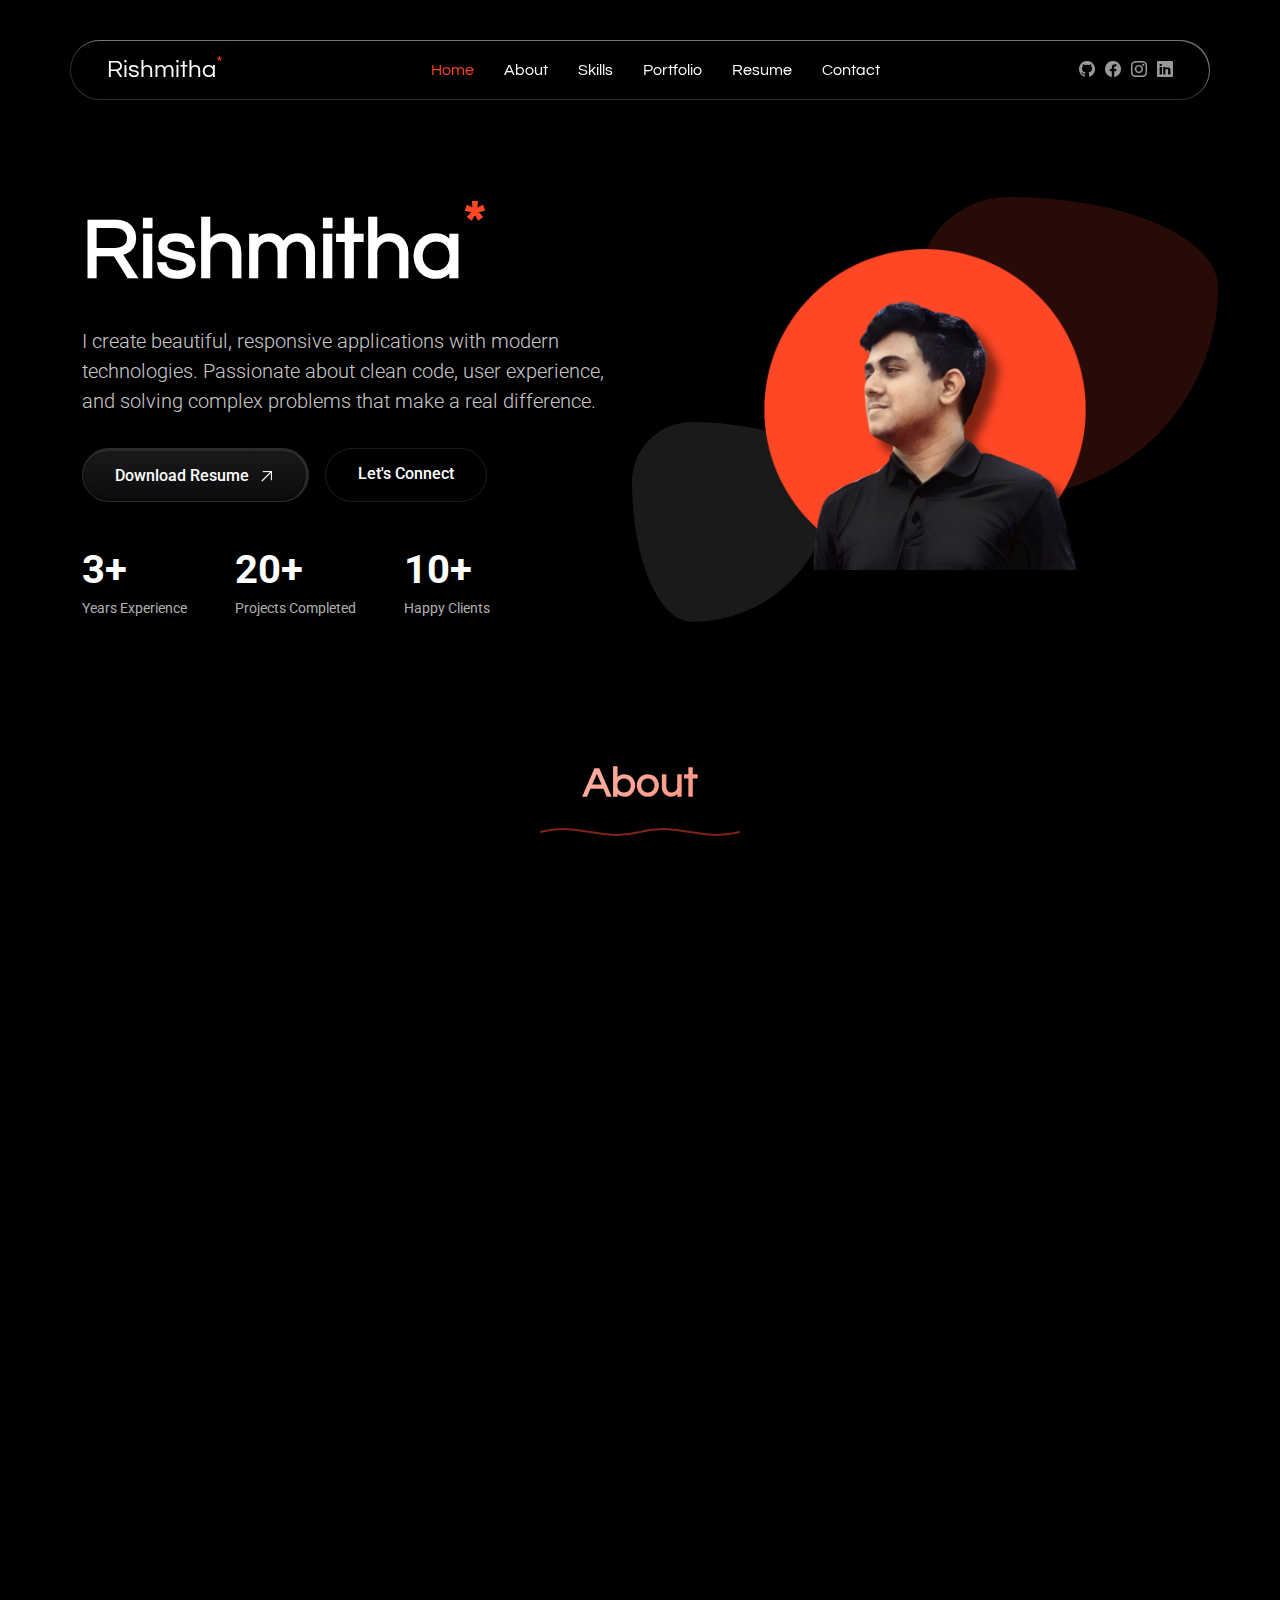
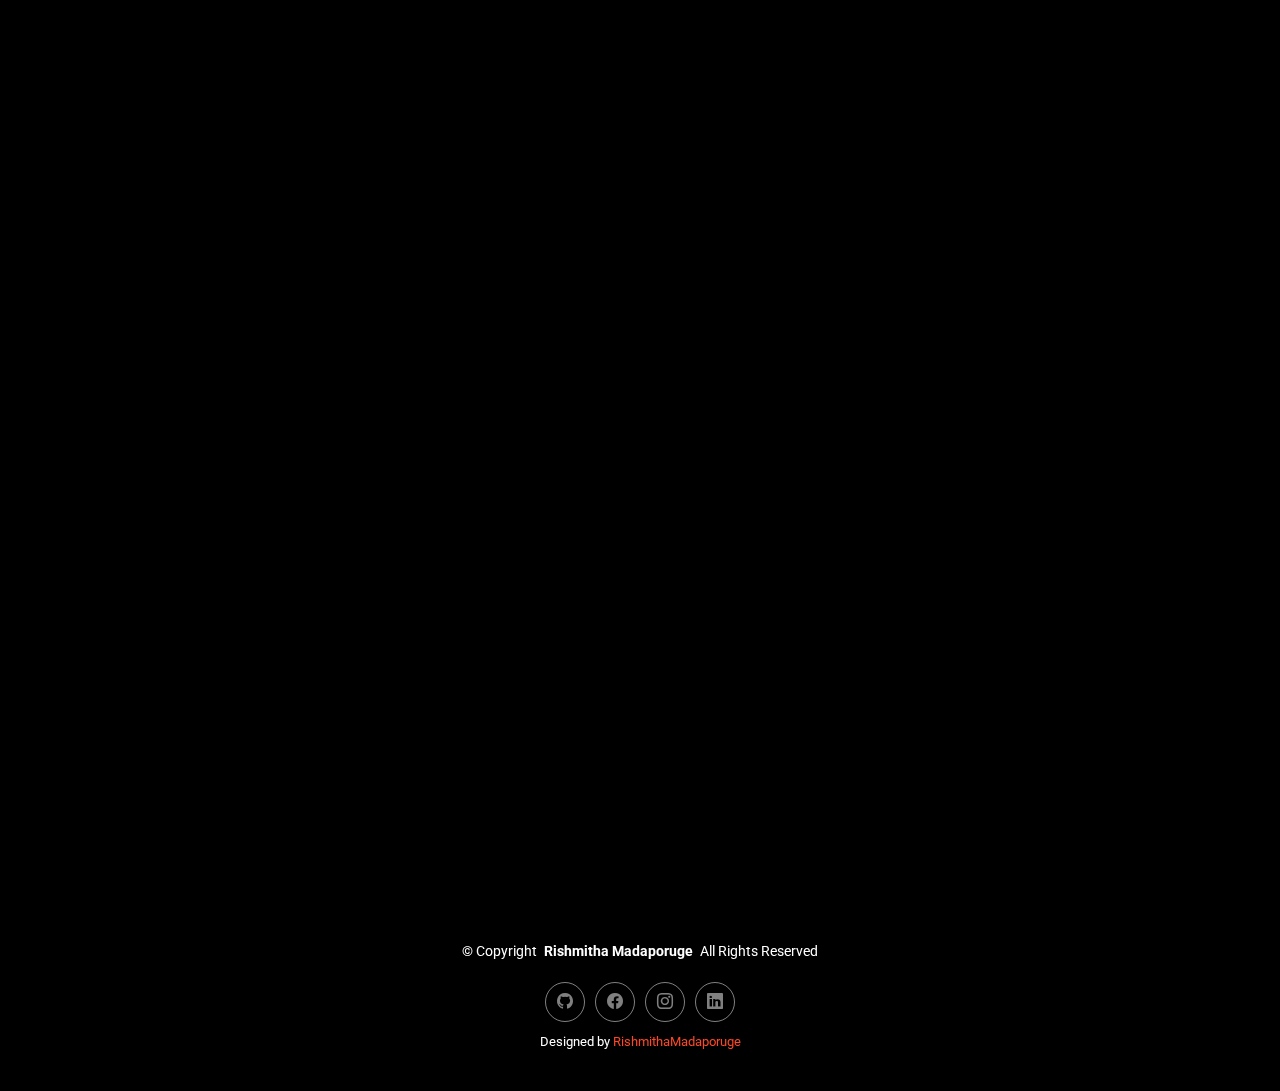
<file: index.html>
<!DOCTYPE html>
<html lang="en">
  <head>
    <meta charset="utf-8" />
    <meta content="width=device-width, initial-scale=1.0" name="viewport" />

    <!-- Favicons -->
    <link rel="icon" type="image/x-icon" href="assets/img/Favicon.png" />

    <title>Rishmith Madaporuge</title>
    <meta name="description" content="" />
    <meta name="keywords" content="" />

    <!-- Fonts -->
    <link href="https://fonts.googleapis.com" rel="preconnect" />
    <link href="https://fonts.gstatic.com" rel="preconnect" crossorigin />
    <link
      href="https://fonts.googleapis.com/css2?family=Roboto:ital,wght@0,100;0,300;0,400;0,500;0,700;0,900;1,100;1,300;1,400;1,500;1,700;1,900&family=Noto+Sans:ital,wght@0,100;0,200;0,300;0,400;0,500;0,600;0,700;0,800;0,900;1,100;1,200;1,300;1,400;1,500;1,600;1,700;1,800;1,900&family=Questrial:wght@400&display=swap"
      rel="stylesheet"
    />

    <!-- Vendor CSS Files -->
    <link
      href="assets/vendor/bootstrap/css/bootstrap.min.css"
      rel="stylesheet"
    />
    <link
      href="assets/vendor/bootstrap-icons/bootstrap-icons.css"
      rel="stylesheet"
    />
    <link href="assets/vendor/aos/aos.css" rel="stylesheet" />
    <link
      href="assets/vendor/glightbox/css/glightbox.min.css"
      rel="stylesheet"
    />
    <link href="assets/vendor/swiper/swiper-bundle.min.css" rel="stylesheet" />

    <!-- Main CSS File -->
    <link href="assets/css/main.css" rel="stylesheet" />
  </head>

  <body class="index-page">
    <header id="header" class="header d-flex align-items-center sticky-top">
      <div
        class="header-container container-fluid container-xl position-relative d-flex align-items-center justify-content-between"
      >
        <a href="/" class="logo d-flex align-items-center me-auto me-xl-0">
          <h1 class="sitename">Rishmitha<sup>*</sup></h1>
        </a>

        <nav id="navmenu" class="navmenu">
          <ul>
            <li><a href="/#hero" class="active">Home</a></li>
            <li><a href="/#about">About</a></li>
            <li><a href="/#services">Skills</a></li>
            <li><a href="/#portfolio">Portfolio</a></li>
            <li><a href="/#resume">Resume</a></li>
            <!-- <li class="dropdown">
              <a href="#"
                ><span>Dropdown</span>
                <i class="bi bi-chevron-down toggle-dropdown"></i
              ></a>
              <ul>
                <li><a href="#">Dropdown 1</a></li>
                <li class="dropdown">
                  <a href="#"
                    ><span>Deep Dropdown</span>
                    <i class="bi bi-chevron-down toggle-dropdown"></i
                  ></a>
                  <ul>
                    <li><a href="#">Deep Dropdown 1</a></li>
                  </ul>
                </li>
              </ul>
            </li> -->
            <li><a href="/#contact">Contact</a></li>
          </ul>
          <!-- <i class="mobile-nav-toggle d-xl-none bi bi-list"></i> -->
        </nav>

        <div class="header-social-links">
          <a
            href="https://github.com/rishmithamadaporuge"
            target="_blank"
            class="twitter"
            ><i class="bi bi-github"></i
          ></a>
          <a
            href="https://www.facebook.com/people/Manik-Bandara/pfbid02HEXjAVPbfvvvtWM5k1DDZhZS9i8Ja67ikh8i1d1rPH1kyAGCtS3hfdoheUPodr5dl/"
            class="facebook"
            target="_blank"
            ><i class="bi bi-facebook"></i
          ></a>
          <a
            href="https://www.instagram.com/manik_bandara/"
            class="instagram"
            target="_blank"
            ><i class="bi bi-instagram"></i
          ></a>
          <a
            href="https://www.linkedin.com/in/rishmitha-madaporuge-1a4471279?utm_source=share&utm_campaign=share_via&utm_content=profile&utm_medium=ios_app"
            class="linkedin"
            target="_blank"
            ><i class="bi bi-linkedin"></i
          ></a>
        </div>
      </div>
    </header>

    <main class="main">
      <!-- Hero Section -->
      <section id="hero" class="hero section">
        <div class="container" data-aos="fade-up" data-aos-delay="100">
          <div class="row align-items-center content">
            <div class="col-lg-6" data-aos="fade-up" data-aos-delay="200">
              <h2>Rishmitha<sup>*</sup></h2>
              <p class="lead">
                I create beautiful, responsive applications with modern
                technologies. Passionate about clean code, user experience, and
                solving complex problems that make a real difference.
              </p>
              <div class="cta-buttons" data-aos="fade-up" data-aos-delay="300">
                <a
                  href="assets/resume/Rishmitha_Madaporuge_Resume.pdf"
                  class="btn btn-primary"
                  download="Rishmitha_Madaporuge_Resume.pdf"
                  >Download Resume<img src="assets/img/icons8-arrow-100.png"
                /></a>
                <a href="#contact" class="btn btn-outline">Let's Connect</a>
              </div>
              <div class="hero-stats" data-aos="fade-up" data-aos-delay="400">
                <div class="stat-item">
                  <span class="stat-number">3+</span>
                  <span class="stat-label">Years Experience</span>
                </div>
                <div class="stat-item">
                  <span class="stat-number">20+</span>
                  <span class="stat-label">Projects Completed</span>
                </div>
                <div class="stat-item">
                  <span class="stat-number">10+</span>
                  <span class="stat-label">Happy Clients</span>
                </div>
              </div>
            </div>
            <div class="col-lg-6">
              <div class="hero-image">
                <img
                  src="assets/img/profile/P05.png"
                  alt="Portfolio Hero Image"
                  class="img-fluid"
                  data-aos="zoom-out"
                  data-aos-delay="300"
                />
                <div class="shape-1"></div>
                <div class="shape-2"></div>
              </div>
            </div>
          </div>
        </div>
      </section>
      <!-- /Hero Section -->

      <!-- About Section -->
      <section id="about" class="about section light-background">
        <!-- Section Title -->
        <div class="container section-title" data-aos="fade-up">
          <h2>About</h2>
          <div class="title-shape">
            <svg viewBox="0 0 200 20" xmlns="http://www.w3.org/2000/svg">
              <path
                d="M 0,10 C 40,0 60,20 100,10 C 140,0 160,20 200,10"
                fill="none"
                stroke="currentColor"
                stroke-width="2"
              ></path>
            </svg>
          </div>
          <!-- <p>
            Quis autem vel eum iure reprehenderit qui in ea voluptate velit esse
            quam nihil molestiae consequatur vel illum qui dolorem
          </p> -->
        </div>
        <!-- End Section Title -->

        <div class="container" data-aos="fade-up" data-aos-delay="100">
          <div class="row align-items-center">
            <div
              class="col-lg-6 position-relative"
              data-aos="fade-right"
              data-aos-delay="200"
            >
              <div class="about-image">
                <img
                  src="assets/img/profile/P04.PNG"
                  alt="Profile Image"
                  class="img-fluid rounded-4"
                />
              </div>
            </div>

            <div class="col-lg-6" data-aos="fade-left" data-aos-delay="300">
              <div class="about-content">
                <span class="subtitle">About Me</span>

                <h2>Passionate Developer &amp; Problem Solver</h2>

                <p class="lead mb-4">
                  I'm a software developer with 3+ years of experience building
                  scalable applications. Currently working as a Software
                  Developer at CodeLantic., where I lead development teams and
                  architect complex systems.
                </p>
                <p class="lead mb-4">
                  I'm passionate about creating intuitive user experiences and
                  writing clean, maintainable code. When I'm not coding, you can
                  find me contributing to open-source projects, writing
                  technical articles, or exploring new technologies.
                </p>

                <!-- <p class="mb-4">
                  Neque porro quisquam est, qui dolorem ipsum quia dolor sit
                  amet
                </p> -->

                <div class="personal-info">
                  <div class="row g-4">
                    <div class="col-6">
                      <div class="info-item">
                        <span class="label">Name</span>
                        <span class="value">Rishmitha Madaporuge</span>
                      </div>
                    </div>

                    <div class="col-6">
                      <div class="info-item">
                        <span class="label">Phone</span>
                        <span class="value">+94 76 353 8301</span>
                      </div>
                    </div>

                    <div class="col-6">
                      <div class="info-item">
                        <span class="label">Age</span>
                        <span class="value">20 Years</span>
                      </div>
                    </div>

                    <div class="col-6">
                      <div class="info-item">
                        <span class="label">Email</span>
                        <span class="value">rishmithmadaporuge@gmail.com</span>
                      </div>
                    </div>

                    <div class="col-6">
                      <div class="info-item">
                        <span class="label">Occupation</span>
                        <span class="value">Software Developer</span>
                      </div>
                    </div>

                    <div class="col-6">
                      <div class="info-item">
                        <span class="label">Nationality</span>
                        <span class="value">Sri Lankan</span>
                      </div>
                    </div>
                  </div>
                </div>

                <!-- <div class="signature mt-4">
                  <div class="signature-image">
                    <img
                      src="assets/img/misc/signature-1.webp"
                      alt=""
                      class="img-fluid"
                    />
                  </div>
                  <div class="signature-info">
                    <h4>Rishmitha Madaporuge</h4>
                    <p>Adipiscing Elit, Lorem Ipsum</p>
                  </div>
                </div> -->
              </div>
            </div>
          </div>
        </div>
      </section>
      <!-- /About Section -->

      <!-- Services Section -->
      <section id="services" class="services section">
        <!-- Section Title -->
        <div class="container section-title" data-aos="fade-up">
          <h2>Skills</h2>
          <div class="title-shape">
            <svg viewBox="0 0 200 20" xmlns="http://www.w3.org/2000/svg">
              <path
                d="M 0,10 C 40,0 60,20 100,10 C 140,0 160,20 200,10"
                fill="none"
                stroke="currentColor"
                stroke-width="2"
              ></path>
            </svg>
          </div>
          <p>
            Crafting digital experiences with cutting-edge technologies and
            modern development practices
          </p>
        </div>
        <!-- End Section Title -->

        <div class="container" data-aos="fade-up" data-aos-delay="100">
          <div class="row align-items-center">
            <!-- <div class="col-lg-4 mb-5 mb-lg-0">
              <h2 class="fw-bold mb-4 servies-title">
                Consectetur adipiscing elit sed do eiusmod tempor
              </h2>
              <p class="mb-4">
                Nulla metus metus ullamcorper vel tincidunt sed euismod nibh
                volutpat velit class aptent taciti sociosqu ad litora.
              </p>
              <a href="#" class="btn btn-outline-primary">See all services</a>
            </div> -->
            <div class="col-lg-0">
              <div class="row g-4">
                <div class="col-md-3" data-aos="fade-up" data-aos-delay="200">
                  <div class="service-item">
                    <i class="bi bi-code-square icon"></i>
                    <h3>
                      <a href="#">Frontend</a>
                    </h3>
                    <div class="skill-details">
                      <span class="text-start d-block">React</span>
                      <!-- <p>
                  Sed ut perspiciatis unde omnis iste natus error sit
                  voluptatem.
                </p> -->
                      <span class="text-end d-block" style="margin-left: auto"
                        >90%</span
                      >
                    </div>
                    <div class="progress">
                      <div
                        class="progress-bar"
                        role="progressbar"
                        style="width: 90%"
                        aria-valuenow="90"
                        aria-valuemin="0"
                        aria-valuemax="100"
                      ></div>
                    </div>
                    <div class="skill-details">
                      <span class="text-start d-block">Next.js</span>
                      <!-- <p>
                  Sed ut perspiciatis unde omnis iste natus error sit
                  voluptatem.
                </p> -->
                      <span class="text-end d-block" style="margin-left: auto"
                        >80%</span
                      >
                    </div>
                    <div class="progress">
                      <div
                        class="progress-bar"
                        role="progressbar"
                        style="width: 80%"
                        aria-valuenow="80"
                        aria-valuemin="0"
                        aria-valuemax="100"
                      ></div>
                    </div>
                    <div class="skill-details">
                      <span class="text-start d-block">Tailwind CSS</span>
                      <!-- <p>
                  Sed ut perspiciatis unde omnis iste natus error sit
                  voluptatem.
                </p> -->
                      <span class="text-end d-block" style="margin-left: auto"
                        >80%</span
                      >
                    </div>
                    <div class="progress">
                      <div
                        class="progress-bar"
                        role="progressbar"
                        style="width: 80%"
                        aria-valuenow="80"
                        aria-valuemin="0"
                        aria-valuemax="100"
                      ></div>
                    </div>
                    <div class="skill-details">
                      <span class="text-start d-block">Material UI</span>
                      <!-- <p>
                  Sed ut perspiciatis unde omnis iste natus error sit
                  voluptatem.
                </p> -->
                      <span class="text-end d-block" style="margin-left: auto"
                        >85%</span
                      >
                    </div>
                    <div class="progress">
                      <div
                        class="progress-bar"
                        role="progressbar"
                        style="width: 85%"
                        aria-valuenow="85"
                        aria-valuemin="0"
                        aria-valuemax="100"
                      ></div>
                    </div>
                    <div class="skill-details">
                      <span class="text-start d-block">HTML/CSS</span>
                      <!-- <p>
                  Sed ut perspiciatis unde omnis iste natus error sit
                  voluptatem.
                </p> -->
                      <span class="text-end d-block" style="margin-left: auto"
                        >95%</span
                      >
                    </div>
                    <div class="progress">
                      <div
                        class="progress-bar"
                        role="progressbar"
                        style="width: 95%"
                        aria-valuenow="95"
                        aria-valuemin="0"
                        aria-valuemax="100"
                      ></div>
                    </div>
                    <div class="skill-details">
                      <span class="text-start d-block">Bootstrap</span>
                      <!-- <p>
                  Sed ut perspiciatis unde omnis iste natus error sit
                  voluptatem.
                </p> -->
                      <span class="text-end d-block" style="margin-left: auto"
                        >90%</span
                      >
                    </div>
                    <div class="progress">
                      <div
                        class="progress-bar"
                        role="progressbar"
                        style="width: 90%"
                        aria-valuenow="90"
                        aria-valuemin="0"
                        aria-valuemax="100"
                      ></div>
                    </div>
                  </div>
                </div>
                <!-- End Service Item -->

                <div class="col-md-3" data-aos="fade-up" data-aos-delay="300">
                  <div class="service-item">
                    <i class="bi bi-hdd-rack icon"></i>
                    <h3>
                      <a href="#">Backend</a>
                    </h3>
                    <div class="skill-details">
                      <span class="text-start d-block">Node.js</span>
                      <!-- <p>
                  Sed ut perspiciatis unde omnis iste natus error sit
                  voluptatem.
                </p> -->
                      <span class="text-end d-block" style="margin-left: auto"
                        >80%</span
                      >
                    </div>
                    <div class="progress">
                      <div
                        class="progress-bar"
                        role="progressbar"
                        style="width: 80%"
                        aria-valuenow="80"
                        aria-valuemin="0"
                        aria-valuemax="100"
                      ></div>
                    </div>
                    <div class="skill-details">
                      <span class="text-start d-block">Express.js</span>
                      <!-- <p>
                  Sed ut perspiciatis unde omnis iste natus error sit
                  voluptatem.
                </p> -->
                      <span class="text-end d-block" style="margin-left: auto"
                        >80%</span
                      >
                    </div>
                    <div class="progress">
                      <div
                        class="progress-bar"
                        role="progressbar"
                        style="width: 80%"
                        aria-valuenow="80"
                        aria-valuemin="0"
                        aria-valuemax="100"
                      ></div>
                    </div>
                    <div class="skill-details">
                      <span class="text-start d-block">Rest APIs</span>
                      <!-- <p>
                  Sed ut perspiciatis unde omnis iste natus error sit
                  voluptatem.
                </p> -->
                      <span class="text-end d-block" style="margin-left: auto"
                        >85%</span
                      >
                    </div>
                    <div class="progress">
                      <div
                        class="progress-bar"
                        role="progressbar"
                        style="width: 85%"
                        aria-valuenow="85"
                        aria-valuemin="0"
                        aria-valuemax="100"
                      ></div>
                    </div>
                    <div class="skill-details">
                      <span class="text-start d-block">GraphQL</span>
                      <!-- <p>
                  Sed ut perspiciatis unde omnis iste natus error sit
                  voluptatem.
                </p> -->
                      <span class="text-end d-block" style="margin-left: auto"
                        >70%</span
                      >
                    </div>
                    <div class="progress">
                      <div
                        class="progress-bar"
                        role="progressbar"
                        style="width: 70%"
                        aria-valuenow="70"
                        aria-valuemin="0"
                        aria-valuemax="100"
                      ></div>
                    </div>
                  </div>
                </div>
                <!-- End Service Item -->

                <div class="col-md-3" data-aos="fade-up" data-aos-delay="400">
                  <div class="service-item">
                    <i class="bi bi-database icon"></i>
                    <h3>
                      <a href="#">Database</a>
                    </h3>
                    <div class="skill-details">
                      <span class="text-start d-block">MongoDB</span>
                      <!-- <p>
                  Sed ut perspiciatis unde omnis iste natus error sit
                  voluptatem.
                </p> -->
                      <span class="text-end d-block" style="margin-left: auto"
                        >85%</span
                      >
                    </div>
                    <div class="progress">
                      <div
                        class="progress-bar"
                        role="progressbar"
                        style="width: 85%"
                        aria-valuenow="85"
                        aria-valuemin="0"
                        aria-valuemax="100"
                      ></div>
                    </div>
                    <div class="skill-details">
                      <span class="text-start d-block">MySQL</span>
                      <!-- <p>
                  Sed ut perspiciatis unde omnis iste natus error sit
                  voluptatem.
                </p> -->
                      <span class="text-end d-block" style="margin-left: auto"
                        >85%</span
                      >
                    </div>
                    <div class="progress">
                      <div
                        class="progress-bar"
                        role="progressbar"
                        style="width: 85%"
                        aria-valuenow="85"
                        aria-valuemin="0"
                        aria-valuemax="100"
                      ></div>
                    </div>
                    <div class="skill-details">
                      <span class="text-start d-block">Firebase</span>
                      <!-- <p>
                  Sed ut perspiciatis unde omnis iste natus error sit
                  voluptatem.
                </p> -->
                      <span class="text-end d-block" style="margin-left: auto"
                        >80%</span
                      >
                    </div>
                    <div class="progress">
                      <div
                        class="progress-bar"
                        role="progressbar"
                        style="width: 80%"
                        aria-valuenow="80"
                        aria-valuemin="0"
                        aria-valuemax="100"
                      ></div>
                    </div>
                  </div>
                </div>
                <!-- End Service Item -->

                <div class="col-md-3" data-aos="fade-up" data-aos-delay="500">
                  <div class="service-item">
                    <i class="bi bi-memory icon"></i>
                    <h3>
                      <a href="#">DevOps</a>
                    </h3>
                    <div class="skill-details">
                      <span class="text-start d-block">Docker</span>
                      <!-- <p>
                  Sed ut perspiciatis unde omnis iste natus error sit
                  voluptatem.
                </p> -->
                      <span class="text-end d-block" style="margin-left: auto"
                        >80%</span
                      >
                    </div>
                    <div class="progress">
                      <div
                        class="progress-bar"
                        role="progressbar"
                        style="width: 80%"
                        aria-valuenow="80"
                        aria-valuemin="0"
                        aria-valuemax="100"
                      ></div>
                    </div>
                    <div class="skill-details">
                      <span class="text-start d-block">Github Actions</span>
                      <!-- <p>
                  Sed ut perspiciatis unde omnis iste natus error sit
                  voluptatem.
                </p> -->
                      <span class="text-end d-block" style="margin-left: auto"
                        >90%</span
                      >
                    </div>
                    <div class="progress">
                      <div
                        class="progress-bar"
                        role="progressbar"
                        style="width: 90%"
                        aria-valuenow="90"
                        aria-valuemin="0"
                        aria-valuemax="100"
                      ></div>
                    </div>
                    <div class="skill-details">
                      <span class="text-start d-block">WordPress</span>
                      <!-- <p>
                  Sed ut perspiciatis unde omnis iste natus error sit
                  voluptatem.
                </p> -->
                      <span class="text-end d-block" style="margin-left: auto"
                        >90%</span
                      >
                    </div>
                    <div class="progress">
                      <div
                        class="progress-bar"
                        role="progressbar"
                        style="width: 90%"
                        aria-valuenow="90"
                        aria-valuemin="0"
                        aria-valuemax="100"
                      ></div>
                    </div>
                  </div>
                </div>
                <!-- End Service Item -->
              </div>
            </div>
          </div>
        </div>
      </section>
      <!-- /Services Section -->

      <!-- Portfolio Section -->
      <section id="portfolio" class="portfolio section">
        <!-- Section Title -->
        <div class="container section-title" data-aos="fade-up">
          <h2>Portfolio</h2>
          <div class="title-shape">
            <svg viewBox="0 0 200 20" xmlns="http://www.w3.org/2000/svg">
              <path
                d="M 0,10 C 40,0 60,20 100,10 C 140,0 160,20 200,10"
                fill="none"
                stroke="currentColor"
                stroke-width="2"
              ></path>
            </svg>
          </div>
          <p>
            Showcasing innovative solutions built with modern technologies and
            best practices
          </p>
        </div>
        <!-- End Section Title -->

        <div class="container" data-aos="fade-up" data-aos-delay="100">
          <div
            class="isotope-layout"
            data-default-filter="*"
            data-layout="masonry"
            data-sort="original-order"
          >
            <div
              class="portfolio-filters-container"
              data-aos="fade-up"
              data-aos-delay="200"
            >
              <ul class="portfolio-filters isotope-filters">
                <li data-filter="*" class="filter-active">All Work</li>
                <li data-filter=".filter-web">Web</li>
                <li data-filter=".filter-mobile">Mobile</li>
                <li data-filter=".filter-desktop">Desktop</li>
              </ul>
            </div>

            <div
              class="row g-4 isotope-container"
              data-aos="fade-up"
              data-aos-delay="300"
            >
              <div
                class="col-lg-3 col-md-3 portfolio-item isotope-item filter-web"
              >
                <div class="portfolio-card">
                  <div class="portfolio-image">
                    <img
                      src="assets/img/portfolio/portfolio-1.png"
                      class="img-fluid"
                      alt=""
                      loading="lazy"
                    />
                    <div class="portfolio-overlay">
                      <div class="portfolio-actions">
                        <a
                          href="assets/img/portfolio/portfolio-1.png"
                          class="glightbox preview-link"
                          data-gallery="portfolio-gallery-web"
                          ><i class="bi bi-eye"></i
                        ></a>
                        <a href="/fitzone" class="details-link"
                          ><i class="bi bi-arrow-right"></i
                        ></a>
                      </div>
                    </div>
                  </div>
                  <div class="portfolio-content">
                    <span class="category">Web</span>
                    <h3>FitZone</h3>
                    <ul class="techstack-tag">
                      <li>HTML5</li>
                      <li>CSS3</li>
                      <li>Bootstrap</li>
                      <li>JS</li>
                      <li>PHP</li>
                      <li>MySQL</li>
                    </ul>
                  </div>
                </div>
              </div>
              <!-- End Portfolio Item -->

              <div
                class="col-lg-3 col-md-3 portfolio-item isotope-item filter-web"
              >
                <div class="portfolio-card">
                  <div class="portfolio-image">
                    <img
                      src="assets/img/portfolio/portfolio-2.png"
                      class="img-fluid"
                      alt=""
                      loading="lazy"
                    />
                    <div class="portfolio-overlay">
                      <div class="portfolio-actions">
                        <a
                          href="assets/img/portfolio/portfolio-2.png"
                          class="glightbox preview-link"
                          data-gallery="portfolio-gallery-graphics"
                          ><i class="bi bi-eye"></i
                        ></a>
                        <a href="/yamutravels" class="details-link"
                          ><i class="bi bi-arrow-right"></i
                        ></a>
                      </div>
                    </div>
                  </div>
                  <div class="portfolio-content">
                    <span class="category">Web</span>
                    <h3>Yamu Travels</h3>
                    <ul class="techstack-tag">
                      <li>React.js</li>
                      <li>Next.js</li>
                      <li>Express.js</li>
                      <li>Node.js</li>
                      <li>MongoDB</li>
                    </ul>
                    <!-- <p>
                      Vestibulum id ligula porta felis euismod semper at
                      vulputate.
                    </p> -->
                  </div>
                </div>
              </div>
              <!-- End Portfolio Item -->

              <div
                class="col-lg-3 col-md-3 portfolio-item isotope-item filter-mobile"
              >
                <div class="portfolio-card">
                  <div class="portfolio-image">
                    <img
                      src="assets/img/portfolio/portfolio-5.png"
                      class="img-fluid"
                      alt=""
                      loading="lazy"
                    />
                    <div class="portfolio-overlay">
                      <div class="portfolio-actions">
                        <a
                          href="assets/img/portfolio/portfolio-5.png"
                          class="glightbox preview-link"
                          data-gallery="portfolio-gallery-graphics"
                          ><i class="bi bi-eye"></i
                        ></a>
                        <a href="/citycycle" class="details-link"
                          ><i class="bi bi-arrow-right"></i
                        ></a>
                      </div>
                    </div>
                  </div>
                  <div class="portfolio-content">
                    <span class="category">Mobile</span>
                    <h3>CityCycle</h3>
                    <ul class="techstack-tag">
                      <li>Kotlin</li>
                      <li>Java</li>
                      <li>MVVM</li>
                      <li>Room</li>
                      <li>Android Studio</li>
                    </ul>
                    <!-- <p>
                      Vestibulum id ligula porta felis euismod semper at
                      vulputate.
                    </p> -->
                  </div>
                </div>
              </div>
              <!-- End Portfolio Item -->

              <div
                class="col-lg-3 col-md-3 portfolio-item isotope-item filter-web"
              >
                <div class="portfolio-card">
                  <div class="portfolio-image">
                    <img
                      src="assets/img/portfolio/portfolio-3.png"
                      class="img-fluid"
                      alt=""
                      loading="lazy"
                    />
                    <div class="portfolio-overlay">
                      <div class="portfolio-actions">
                        <a
                          href="assets/img/portfolio/portfolio-3.png"
                          class="glightbox preview-link"
                          data-gallery="portfolio-gallery-motion"
                          ><i class="bi bi-eye"></i
                        ></a>
                        <a href="/oddyseyeducation" class="details-link"
                          ><i class="bi bi-arrow-right"></i
                        ></a>
                      </div>
                    </div>
                  </div>
                  <div class="portfolio-content">
                    <span class="category">Web</span>
                    <h3>Oddysey Education</h3>
                    <ul class="techstack-tag">
                      <li>HTML5</li>
                      <li>CSS3</li>
                      <li>JS</li>
                      <li>PHP</li>
                      <li>MySQL</li>
                      <li>CPanel</li>
                    </ul>
                  </div>
                </div>
              </div>
              <!-- End Portfolio Item -->

              <div
                class="col-lg-3 col-md-3 portfolio-item isotope-item filter-web"
              >
                <div class="portfolio-card">
                  <div class="portfolio-image">
                    <img
                      src="assets/img/portfolio/portfolio-4.png"
                      class="img-fluid"
                      alt=""
                      loading="lazy"
                    />
                    <div class="portfolio-overlay">
                      <div class="portfolio-actions">
                        <a
                          href="assets/img/portfolio/portfolio-4.png"
                          class="glightbox preview-link"
                          data-gallery="portfolio-gallery-brand"
                          ><i class="bi bi-eye"></i
                        ></a>
                        <a href="/smithsconcrete" class="details-link"
                          ><i class="bi bi-arrow-right"></i
                        ></a>
                      </div>
                    </div>
                  </div>
                  <div class="portfolio-content">
                    <span class="category">Web</span>
                    <h3>Smith's Concrete</h3>
                    <ul class="techstack-tag">
                      <li>WordPress</li>
                      <li>PHP</li>
                      <li>CSS3</li>
                      <li>MySQL</li>
                      <li>Cloud</li>
                    </ul>
                  </div>
                </div>
              </div>
              <!-- End Portfolio Item -->
            </div>
            <!-- End Portfolio Container -->
          </div>
        </div>
      </section>
      <!-- /Portfolio Section -->

      <!-- Skills Section -->
      <!-- <section id="skills" class="skills section">
        <div class="container" data-aos="fade-up" data-aos-delay="100">
          <div class="row g-4 skills-animation">
            <div
              class="col-md-4 col-lg-2"
              data-aos="fade-up"
              data-aos-delay="100"
            >
              <div class="skill-box">
                <h3>JavaScript</h3>
                <p>
                  Sed ut perspiciatis unde omnis iste natus error sit
                  voluptatem.
                </p>
                <span class="text-end d-block">95%</span>
                <div class="progress">
                  <div
                    class="progress-bar"
                    role="progressbar"
                    aria-valuenow="95"
                    aria-valuemin="0"
                    aria-valuemax="100"
                  ></div>
                </div>
              </div>
            </div>

            <div
              class="col-md-4 col-lg-2"
              data-aos="fade-up"
              data-aos-delay="100"
            >
              <div class="skill-box">
                <h3>React</h3>
                <p>
                  Sed ut perspiciatis unde omnis iste natus error sit
                  voluptatem.
                </p>
                <span class="text-end d-block">90%</span>
                <div class="progress">
                  <div
                    class="progress-bar"
                    role="progressbar"
                    aria-valuenow="90"
                    aria-valuemin="0"
                    aria-valuemax="100"
                  ></div>
                </div>
              </div>
            </div>

            <div
              class="col-md-4 col-lg-2"
              data-aos="fade-up"
              data-aos-delay="100"
            >
              <div class="skill-box">
                <h3>Node..js</h3>
                <p>
                  Sed ut perspiciatis unde omnis iste natus error sit
                  voluptatem.
                </p>
                <span class="text-end d-block">85%</span>
                <div class="progress">
                  <div
                    class="progress-bar"
                    role="progressbar"
                    aria-valuenow="90"
                    aria-valuemin="0"
                    aria-valuemax="100"
                  ></div>
                </div>
              </div>
            </div>

            <div
              class="col-md-4 col-lg-2"
              data-aos="fade-up"
              data-aos-delay="100"
            >
              <div class="skill-box">
                <h3>Next.js</h3>
                <p>
                  Sed ut perspiciatis unde omnis iste natus error sit
                  voluptatem.
                </p> 
                <span class="text-end d-block">80%</span>
                <div class="progress">
                  <div
                    class="progress-bar"
                    role="progressbar"
                    aria-valuenow="90"
                    aria-valuemin="0"
                    aria-valuemax="100"
                  ></div>
                </div>
              </div>
            </div>

            <div
              class="col-md-4 col-lg-2"
              data-aos="fade-up"
              data-aos-delay="100"
            >
              <div class="skill-box">
                <h3>Express.js</h3>
                <p>
                  Sed ut perspiciatis unde omnis iste natus error sit
                  voluptatem.
                </p>
                <span class="text-end d-block">75%</span>
                <div class="progress">
                  <div
                    class="progress-bar"
                    role="progressbar"
                    aria-valuenow="90"
                    aria-valuemin="0"
                    aria-valuemax="100"
                  ></div>
                </div>
              </div>
            </div>

            <div
              class="col-md-4 col-lg-2"
              data-aos="fade-up"
              data-aos-delay="100"
            >
              <div class="skill-box">
                <h3>MongoDB</h3>
                <p>
                  Sed ut perspiciatis unde omnis iste natus error sit
                  voluptatem.
                </p> 
                <span class="text-end d-block">85%</span>
                <div class="progress">
                  <div
                    class="progress-bar"
                    role="progressbar"
                    aria-valuenow="90"
                    aria-valuemin="0"
                    aria-valuemax="100"
                  ></div>
                </div>
              </div>
            </div>

            <div
              class="col-md-4 col-lg-2"
              data-aos="fade-up"
              data-aos-delay="100"
            >
              <div class="skill-box">
                <h3>Prisma ORM</h3>
                <p>
                  Sed ut perspiciatis unde omnis iste natus error sit
                  voluptatem.
                </p> 
                <span class="text-end d-block">60%</span>
                <div class="progress">
                  <div
                    class="progress-bar"
                    role="progressbar"
                    aria-valuenow="90"
                    aria-valuemin="0"
                    aria-valuemax="100"
                  ></div>
                </div>
              </div>
            </div>

            <div
              class="col-md-4 col-lg-2"
              data-aos="fade-up"
              data-aos-delay="100"
            >
              <div class="skill-box">
                <h3>HTML</h3>
                <p>
                  Sed ut perspiciatis unde omnis iste natus error sit
                  voluptatem.
                </p> 
                <span class="text-end d-block">90%</span>
                <div class="progress">
                  <div
                    class="progress-bar"
                    role="progressbar"
                    aria-valuenow="90"
                    aria-valuemin="0"
                    aria-valuemax="100"
                  ></div>
                </div>
              </div>
            </div>

            <div
              class="col-md-4 col-lg-2"
              data-aos="fade-up"
              data-aos-delay="100"
            >
              <div class="skill-box">
                <h3>CSS</h3>
                 <p>
                  Sed ut perspiciatis unde omnis iste natus error sit
                  voluptatem.
                </p>
                <span class="text-end d-block">90%</span>
                <div class="progress">
                  <div
                    class="progress-bar"
                    role="progressbar"
                    aria-valuenow="90"
                    aria-valuemin="0"
                    aria-valuemax="100"
                  ></div>
                </div>
              </div>
            </div>

            <div
              class="col-md-4 col-lg-2"
              data-aos="fade-up"
              data-aos-delay="100"
            >
              <div class="skill-box">
                <h3>Tailwind CSS</h3>
                 <p>
                  Sed ut perspiciatis unde omnis iste natus error sit
                  voluptatem.
                </p> 
                <span class="text-end d-block">80%</span>
                <div class="progress">
                  <div
                    class="progress-bar"
                    role="progressbar"
                    aria-valuenow="90"
                    aria-valuemin="0"
                    aria-valuemax="100"
                  ></div>
                </div>
              </div>
            </div>

            <div
              class="col-md-4 col-lg-2"
              data-aos="fade-up"
              data-aos-delay="100"
            >
              <div class="skill-box">
                <h3>WordPress</h3>
                 <p>
                  Sed ut perspiciatis unde omnis iste natus error sit
                  voluptatem.
                </p> 
                <span class="text-end d-block">80%</span>
                <div class="progress">
                  <div
                    class="progress-bar"
                    role="progressbar"
                    aria-valuenow="90"
                    aria-valuemin="0"
                    aria-valuemax="100"
                  ></div>
                </div>
              </div>
            </div>

            <div
              class="col-md-4 col-lg-2"
              data-aos="fade-up"
              data-aos-delay="100"
            >
              <div class="skill-box">
                <h3>Figma</h3>
                 <p>
                  Sed ut perspiciatis unde omnis iste natus error sit
                  voluptatem.
                </p> 
                <span class="text-end d-block">85%</span>
                <div class="progress">
                  <div
                    class="progress-bar"
                    role="progressbar"
                    aria-valuenow="90"
                    aria-valuemin="0"
                    aria-valuemax="100"
                  ></div>
                </div>
              </div>
            </div>
          </div>
        </div>
      </section> -->
      <!-- /Skills Section -->

      <!-- Resume Section -->
      <section id="resume" class="resume section">
        <!-- Section Title -->
        <div class="container section-title" data-aos="fade-up">
          <h2>Resume</h2>
          <div class="title-shape">
            <svg viewBox="0 0 200 20" xmlns="http://www.w3.org/2000/svg">
              <path
                d="M 0,10 C 40,0 60,20 100,10 C 140,0 160,20 200,10"
                fill="none"
                stroke="currentColor"
                stroke-width="2"
              ></path>
            </svg>
          </div>
          <p>
            Explore my journey: skills, achievements, and milestones that shape
            my professional story
          </p>
        </div>
        <!-- End Section Title -->

        <div class="container" data-aos="fade-up" data-aos-delay="100">
          <div class="row">
            <div class="col-12">
              <div class="resume-wrapper">
                <div class="resume-block" data-aos="fade-up">
                  <h2>Work Experience</h2>
                  <p class="lead">
                    A timeline of my professional growth and the amazing teams
                    I've worked with
                  </p>

                  <div class="timeline">
                    <div
                      class="timeline-item"
                      data-aos="fade-up"
                      data-aos-delay="300"
                    >
                      <div class="timeline-left">
                        <h4 class="company">Fexkod, Colombo, Sri Lanka</h4>
                        <span class="period">Sep 2023 - Present</span>
                      </div>
                      <div class="timeline-dot"></div>
                      <div class="timeline-right">
                        <h3 class="position">Junior Web Developer</h3>
                        <ul>
                          <li>
                            Developed user-friendly websites using HTML, CSS,
                            and JavaScript.
                          </li>
                          <li>
                            Implemented server-side functionalities using PHP
                            and interacted with MySQL databases for dynamic
                            content.
                          </li>
                          <li>
                            Created and customised websites using Content
                            Management Systems (CMS) like WordPress and Wix.
                          </li>
                          <li>
                            Provided technical support and maintenance for
                            existing web applications
                          </li>
                        </ul>
                        <p></p>
                      </div>
                    </div>

                    <div
                      class="timeline-item"
                      data-aos="fade-up"
                      data-aos-delay="300"
                    >
                      <div class="timeline-left">
                        <h4 class="company">Fexkod, Colombo, Sri Lanka</h4>
                        <span class="period"> Mar 2023 - Sep 2023</span>
                      </div>
                      <div class="timeline-dot"></div>
                      <div class="timeline-right">
                        <h3 class="position">Intern Software Engineer</h3>
                        <!-- <p class="description">
                          Curabitur ullamcorper ultricies nisi nam eget dui
                          etiam rhoncus maecenas tempus.
                        </p> -->
                        <ul>
                          <li>
                            Gained experience in web development fundamentals
                            using HTML, CSS, JavaScript, PHP, and MySQL.
                          </li>
                          <li>
                            Assisted senior developers in various web
                            development projects.
                          </li>
                          <li>
                            Adopted a collaborative approach to problem-solving,
                            actively seeking guidance from senior developers and
                            discussing potential solutions.
                          </li>
                          <li>
                            Attended weekly team meetings to stay updated on
                            project progress and participated in code reviews to
                            learn from others' approaches.
                          </li>
                        </ul>
                        <p></p>
                      </div>
                    </div>
                  </div>
                </div>

                <div
                  class="resume-block"
                  data-aos="fade-up"
                  data-aos-delay="100"
                >
                  <h2>My Education</h2>
                  <p class="lead">
                    A timeline of my educational growth and the qualifications
                  </p>

                  <div class="timeline">
                    <div
                      class="timeline-item"
                      data-aos="fade-up"
                      data-aos-delay="200"
                    >
                      <div class="timeline-left">
                        <h4 class="company">
                          Cardiff Metropolitan University, UK
                        </h4>
                        <span class="period"> Aug 2023 - May 2025</span>
                      </div>
                      <div class="timeline-dot"></div>
                      <div class="timeline-right">
                        <h3 class="position">
                          Higher Diploma in Computing & Software Engineering
                          (Undergraduate)
                        </h3>
                        <p class="description">
                          Completed a comprehensive program covering web
                          technologies, databases, and modern software
                          engineering practices.
                        </p>
                      </div>
                    </div>

                    <div
                      class="timeline-item"
                      data-aos="fade-up"
                      data-aos-delay="300"
                    >
                      <div class="timeline-left">
                        <h4 class="company">ICBT Campus, Sri Lanka</h4>
                        <span class="period"> Mar 2023 - Aug 2023</span>
                      </div>
                      <div class="timeline-dot"></div>
                      <div class="timeline-right">
                        <h3 class="position">
                          Diploma in Information &amp; Communication Technology
                        </h3>
                        <p class="description">
                          Completed a comprehensive program covering
                          fundementals in Information &amp; Communication
                          Technology.
                        </p>
                      </div>
                    </div>
                  </div>
                </div>
              </div>
            </div>
          </div>
        </div>
      </section>
      <!-- /Resume Section -->

      <!-- Testimonials Section -->
      <!-- <section id="testimonials" class="testimonials section light-background"> -->
      <!-- Section Title -->
      <!-- <div class="container section-title" data-aos="fade-up">
          <h2>Testimonials</h2>
          <div class="title-shape">
            <svg viewBox="0 0 200 20" xmlns="http://www.w3.org/2000/svg">
              <path
                d="M 0,10 C 40,0 60,20 100,10 C 140,0 160,20 200,10"
                fill="none"
                stroke="currentColor"
                stroke-width="2"
              ></path>
            </svg>
          </div>
          <p>
            Quis autem vel eum iure reprehenderit qui in ea voluptate velit esse
            quam nihil molestiae consequatur vel illum qui dolorem
          </p>
        </div> -->
      <!-- End Section Title -->

      <!-- <div class="container" data-aos="fade-up" data-aos-delay="100">
          <div class="testimonials-slider swiper init-swiper">
            <script type="application/json" class="swiper-config">
              {
                "slidesPerView": 1,
                "loop": true,
                "speed": 600,
                "autoplay": {
                  "delay": 5000
                },
                "navigation": {
                  "nextEl": ".swiper-button-next",
                  "prevEl": ".swiper-button-prev"
                }
              }
            </script>

            <div class="swiper-wrapper">
              <div class="swiper-slide">
                <div class="testimonial-item">
                  <div class="row">
                    <div class="col-lg-8">
                      <h2>Sed ut perspiciatis unde omnis</h2>
                      <p>
                        Proin iaculis purus consequat sem cure digni ssim donec
                        porttitora entum suscipit rhoncus. Accusantium quam,
                        ultricies eget id, aliquam eget nibh et. Maecen aliquam,
                        risus at semper.
                      </p>
                      <p>
                        Beatae magnam dolore quia ipsum. Voluptatem totam et qui
                        dolore dignissimos. Amet quia sapiente laudantium nihil
                        illo et assumenda sit cupiditate. Nam perspiciatis
                        perferendis minus consequatur. Enim ut eos quo.
                      </p>
                      <div class="profile d-flex align-items-center">
                        <img
                          src="assets/img/person/person-m-7.webp"
                          class="profile-img"
                          alt=""
                        />
                        <div class="profile-info">
                          <h3>Saul Goodman</h3>
                          <span>Client</span>
                        </div>
                      </div>
                    </div>
                    <div class="col-lg-4 d-none d-lg-block">
                      <div class="featured-img-wrapper">
                        <img
                          src="assets/img/person/person-m-7.webp"
                          class="featured-img"
                          alt=""
                        />
                      </div>
                    </div>
                  </div>
                </div>
              </div> -->
      <!-- End Testimonial Item -->

      <!-- <div class="swiper-slide">
                <div class="testimonial-item">
                  <div class="row">
                    <div class="col-lg-8">
                      <h2>Nemo enim ipsam voluptatem</h2>
                      <p>
                        Export tempor illum tamen malis malis eram quae irure
                        esse labore quem cillum quid cillum eram malis quorum
                        velit fore eram velit sunt aliqua noster fugiat irure
                        amet legam anim culpa.
                      </p>
                      <p>
                        Dolorem excepturi esse qui amet maxime quibusdam aut
                        repellendus voluptatum. Corrupti enim a repellat cumque
                        est laborum fuga consequuntur. Dolorem nostrum deleniti
                        quas voluptatem iure dolorum rerum. Repudiandae
                        doloribus ut repellat harum vero aut. Modi aut velit
                        aperiam aspernatur odit ut vitae.
                      </p>
                      <div class="profile d-flex align-items-center">
                        <img
                          src="assets/img/person/person-f-8.webp"
                          class="profile-img"
                          alt=""
                        />
                        <div class="profile-info">
                          <h3>Sara Wilsson</h3>
                          <span>Designer</span>
                        </div>
                      </div>
                    </div>
                    <div class="col-lg-4 d-none d-lg-block">
                      <div class="featured-img-wrapper">
                        <img
                          src="assets/img/person/person-f-8.webp"
                          class="featured-img"
                          alt=""
                        />
                      </div>
                    </div>
                  </div>
                </div>
              </div> -->
      <!-- End Testimonial Item -->

      <!-- <div class="swiper-slide">
                <div class="testimonial-item">
                  <div class="row">
                    <div class="col-lg-8">
                      <h2>Labore nostrum eos impedit</h2>
                      <p>
                        Fugiat enim eram quae cillum dolore dolor amet nulla
                        culpa multos export minim fugiat minim velit minim dolor
                        enim duis veniam ipsum anim magna sunt elit fore quem
                        dolore labore illum veniam.
                      </p>
                      <p>
                        Itaque ut explicabo vero occaecati est quam rerum sed.
                        Numquam tempora aut aut quaerat quia illum. Nobis quia
                        autem odit ipsam numquam. Doloribus sit sint corporis
                        eius totam fuga. Hic nostrum suscipit corrupti nam
                        expedita adipisci aut optio.
                      </p>
                      <div class="profile d-flex align-items-center">
                        <img
                          src="assets/img/person/person-m-9.webp"
                          class="profile-img"
                          alt=""
                        />
                        <div class="profile-info">
                          <h3>Matt Brandon</h3>
                          <span>Freelancer</span>
                        </div>
                      </div>
                    </div>
                    <div class="col-lg-4 d-none d-lg-block">
                      <div class="featured-img-wrapper">
                        <img
                          src="assets/img/person/person-m-9.webp"
                          class="featured-img"
                          alt=""
                        />
                      </div>
                    </div>
                  </div>
                </div>
              </div> -->
      <!-- End Testimonial Item -->

      <!-- <div class="swiper-slide">
                <div class="testimonial-item">
                  <div class="row">
                    <div class="col-lg-8">
                      <h2>Impedit dolor facilis nulla</h2>
                      <p>
                        Enim nisi quem export duis labore cillum quae magna enim
                        sint quorum nulla quem veniam duis minim tempor labore
                        quem eram duis noster aute amet eram fore quis sint
                        minim.
                      </p>
                      <p>
                        Omnis aspernatur accusantium qui delectus praesentium
                        repellendus. Facilis sint odio aspernatur voluptas
                        commodi qui qui qui pariatur. Corrupti deleniti itaque
                        quaerat ipsum deleniti culpa tempora tempore. Et
                        consequatur exercitationem hic aspernatur nobis est
                        voluptatibus architecto laborum.
                      </p>
                      <div class="profile d-flex align-items-center">
                        <img
                          src="assets/img/person/person-f-10.webp"
                          class="profile-img"
                          alt=""
                        />
                        <div class="profile-info">
                          <h3>Jena Karlis</h3>
                          <span>Store Owner</span>
                        </div>
                      </div>
                    </div>
                    <div class="col-lg-4 d-none d-lg-block">
                      <div class="featured-img-wrapper">
                        <img
                          src="assets/img/person/person-f-10.webp"
                          class="featured-img"
                          alt=""
                        />
                      </div>
                    </div>
                  </div>
                </div>
              </div>-->
      <!-- End Testimonial Item -->
      <!-- </div>

            <div
              class="swiper-navigation w-100 d-flex align-items-center justify-content-center"
            >
              <div class="swiper-button-prev"></div>
              <div class="swiper-button-next"></div>
            </div>
          </div>
        </div>
      </section> -->
      <!-- /Testimonials Section -->

      <!-- Faq Section -->
      <!-- <section id="faq" class="faq section"> -->
      <!-- Section Title -->
      <!-- <div class="container section-title" data-aos="fade-up">
          <h2>Frequently Asked Questions</h2>
          <div class="title-shape">
            <svg viewBox="0 0 200 20" xmlns="http://www.w3.org/2000/svg">
              <path
                d="M 0,10 C 40,0 60,20 100,10 C 140,0 160,20 200,10"
                fill="none"
                stroke="currentColor"
                stroke-width="2"
              ></path>
            </svg>
          </div>
          <p>
            Quis autem vel eum iure reprehenderit qui in ea voluptate velit esse
            quam nihil molestiae consequatur vel illum qui dolorem
          </p>
        </div> -->
      <!-- End Section Title -->

      <!-- <div class="container">
          <div class="row justify-content-center">
            <div class="col-lg-10" data-aos="fade-up" data-aos-delay="100">
              <div class="faq-container">
                <div class="faq-item faq-active">
                  <h3>Non consectetur a erat nam at lectus urna duis?</h3>
                  <div class="faq-content">
                    <p>
                      Feugiat pretium nibh ipsum consequat. Tempus iaculis urna
                      id volutpat lacus laoreet non curabitur gravida. Venenatis
                      lectus magna fringilla urna porttitor rhoncus dolor purus
                      non.
                    </p>
                  </div>
                  <i class="faq-toggle bi bi-chevron-right"></i>
                </div> -->
      <!-- End Faq item-->

      <!-- <div class="faq-item">
                  <h3>Feugiat scelerisque varius morbi enim nunc faucibus?</h3>
                  <div class="faq-content">
                    <p>
                      Dolor sit amet consectetur adipiscing elit pellentesque
                      habitant morbi. Id interdum velit laoreet id donec
                      ultrices. Fringilla phasellus faucibus scelerisque
                      eleifend donec pretium. Est pellentesque elit ullamcorper
                      dignissim. Mauris ultrices eros in cursus turpis massa
                      tincidunt dui.
                    </p>
                  </div>
                  <i class="faq-toggle bi bi-chevron-right"></i>
                </div> -->
      <!-- End Faq item-->

      <!-- <div class="faq-item">
                  <h3>
                    Dolor sit amet consectetur adipiscing elit pellentesque?
                  </h3>
                  <div class="faq-content">
                    <p>
                      Eleifend mi in nulla posuere sollicitudin aliquam ultrices
                      sagittis orci. Faucibus pulvinar elementum integer enim.
                      Sem nulla pharetra diam sit amet nisl suscipit. Rutrum
                      tellus pellentesque eu tincidunt. Lectus urna duis
                      convallis convallis tellus. Urna molestie at elementum eu
                      facilisis sed odio morbi quis
                    </p>
                  </div>
                  <i class="faq-toggle bi bi-chevron-right"></i>
                </div> -->
      <!-- End Faq item-->

      <!-- <div class="faq-item">
                  <h3>
                    Ac odio tempor orci dapibus. Aliquam eleifend mi in nulla?
                  </h3>
                  <div class="faq-content">
                    <p>
                      Dolor sit amet consectetur adipiscing elit pellentesque
                      habitant morbi. Id interdum velit laoreet id donec
                      ultrices. Fringilla phasellus faucibus scelerisque
                      eleifend donec pretium. Est pellentesque elit ullamcorper
                      dignissim. Mauris ultrices eros in cursus turpis massa
                      tincidunt dui.
                    </p>
                  </div>
                  <i class="faq-toggle bi bi-chevron-right"></i>
                </div> -->
      <!-- End Faq item-->

      <!-- <div class="faq-item">
                  <h3>
                    Tempus quam pellentesque nec nam aliquam sem et tortor?
                  </h3>
                  <div class="faq-content">
                    <p>
                      Molestie a iaculis at erat pellentesque adipiscing
                      commodo. Dignissim suspendisse in est ante in. Nunc vel
                      risus commodo viverra maecenas accumsan. Sit amet nisl
                      suscipit adipiscing bibendum est. Purus gravida quis
                      blandit turpis cursus in
                    </p>
                  </div>
                  <i class="faq-toggle bi bi-chevron-right"></i>
                </div> -->
      <!-- End Faq item-->

      <!-- <div class="faq-item">
                  <h3>Perspiciatis quod quo quos nulla quo illum ullam?</h3>
                  <div class="faq-content">
                    <p>
                      Enim ea facilis quaerat voluptas quidem et dolorem. Quis
                      et consequatur non sed in suscipit sequi. Distinctio ipsam
                      dolore et.
                    </p>
                  </div>
                  <i class="faq-toggle bi bi-chevron-right"></i>
                </div> -->
      <!-- End Faq item-->
      <!-- </div>
            </div> -->
      <!-- End Faq Column-->
      <!-- </div>
        </div>
      </section> -->
      <!-- /Faq Section -->

      <!-- Contact Section -->
      <section id="contact" class="contact section light-background">
        <div class="container" data-aos="fade-up" data-aos-delay="100">
          <div class="row g-5">
            <div class="col-lg-6">
              <div class="content" data-aos="fade-up" data-aos-delay="200">
                <div class="section-category mb-3">Contact</div>
                <h2 class="display-5 mb-4">Contact Me</h2>
                <p class="lead mb-4">
                  Ready to bring your ideas to life? I'm always excited to
                  discuss new opportunities and creative projects.
                </p>

                <div class="contact-info mt-5">
                  <div class="info-item d-flex mb-3">
                    <i class="bi bi-envelope-at me-3"></i>
                    <span>rishmithmadaporuge@gmail.com</span>
                  </div>

                  <div class="info-item d-flex mb-3">
                    <i class="bi bi-telephone me-3"></i>
                    <span>+94 76 353 8301</span>
                  </div>

                  <div class="info-item d-flex mb-4">
                    <i class="bi bi-geo-alt me-3"></i>
                    <span>433 E, Naiwala Road, Udugampola, Sri Lanka</span>
                  </div>

                  <a
                    href="https://g.co/kgs/wBrPf5t"
                    class="map-link d-inline-flex align-items-center"
                  >
                    Open Map
                    <i class="bi bi-arrow-right ms-2"></i>
                  </a>
                </div>
              </div>
            </div>

            <div class="col-lg-6">
              <div
                class="contact-form card"
                data-aos="fade-up"
                data-aos-delay="300"
              >
                <div class="card-body p-4 p-lg-5">
                  <form
                    action="https://api.web3forms.com/submit"
                    method="post"
                    class="php-email-form"
                  >
                    <!-- Replace with your actual access key -->
                    <input
                      type="hidden"
                      name="access_key"
                      value="5e4b5460-02df-4122-91aa-df114103469d"
                    />

                    <div class="row gy-4">
                      <div class="col-12">
                        <input
                          type="text"
                          name="name"
                          class="form-control"
                          placeholder="Your Name"
                          required=""
                        />
                      </div>

                      <div class="col-12">
                        <input
                          type="email"
                          class="form-control"
                          name="email"
                          placeholder="Your Email"
                          required=""
                        />
                      </div>

                      <div class="col-12">
                        <input
                          type="text"
                          class="form-control"
                          name="subject"
                          placeholder="Subject"
                          required=""
                        />
                      </div>

                      <div class="col-12">
                        <textarea
                          class="form-control"
                          name="message"
                          rows="6"
                          placeholder="Message"
                          required=""
                        ></textarea>
                      </div>

                      <div
                        class="h-captcha"
                        data-sitekey="ea484640-21c6-4eee-ac96-d1e0030ca826"
                      ></div>

                      <div class="col-12 text-center">
                        <div class="loading">Loading</div>
                        <div class="error-message"></div>
                        <div class="sent-message">
                          Your message has been sent. Thank you!
                        </div>

                        <button type="submit" class="btn btn-submit w-100">
                          Submit Message
                        </button>
                      </div>
                    </div>
                  </form>
                </div>
              </div>
            </div>
          </div>
        </div>
      </section>
      <!-- /Contact Section -->
    </main>

    <footer id="footer" class="footer">
      <div class="container">
        <div class="copyright text-center">
          <p>
            © <span>Copyright</span>
            <strong class="px-1 sitename">Rishmitha Madaporuge</strong>
            <span>All Rights Reserved</span>
          </p>
        </div>
        <div class="social-links d-flex justify-content-center">
          <a
            href="https://github.com/rishmithamadaporuge"
            target="_blank"
            class="twitter"
            ><i class="bi bi-github"></i
          ></a>
          <a
            href="https://www.facebook.com/people/Manik-Bandara/pfbid02HEXjAVPbfvvvtWM5k1DDZhZS9i8Ja67ikh8i1d1rPH1kyAGCtS3hfdoheUPodr5dl/"
            class="facebook"
            target="_blank"
            ><i class="bi bi-facebook"></i
          ></a>
          <a
            href="https://www.instagram.com/manik_bandara/"
            class="instagram"
            target="_blank"
            ><i class="bi bi-instagram"></i
          ></a>
          <a
            href="https://www.linkedin.com/in/rishmitha-madaporuge-1a4471279?utm_source=share&utm_campaign=share_via&utm_content=profile&utm_medium=ios_app"
            class="linkedin"
            target="_blank"
            ><i class="bi bi-linkedin"></i
          ></a>
        </div>
        <div class="credits">
          Designed by <a href="index.html">RishmithaMadaporuge</a>
        </div>
      </div>
    </footer>

    <!-- Scroll Top -->
    <a
      href="#"
      id="scroll-top"
      class="scroll-top d-flex align-items-center justify-content-center"
      ><i class="bi bi-arrow-up-short"></i
    ></a>

    <!-- Form Validation -->
    <script>
      (function () {
        "use strict";

        const forms = document.querySelectorAll(".php-email-form");

        forms.forEach(function (form) {
          form.addEventListener("submit", function (event) {
            event.preventDefault();

            // UI feedback
            const loading = form.querySelector(".loading");
            const errorMsg = form.querySelector(".error-message");
            const sentMsg = form.querySelector(".sent-message");

            loading.classList.add("d-block");
            errorMsg.classList.remove("d-block");
            sentMsg.classList.remove("d-block");

            const formData = new FormData(form);

            fetch(form.action, {
              method: "POST",
              body: formData,
              headers: { Accept: "application/json" },
            })
              .then((response) => {
                loading.classList.remove("d-block");
                if (response.ok) {
                  sentMsg.classList.add("d-block");
                  form.reset();
                } else {
                  return response.json().then((data) => {
                    if (Object.hasOwn(data, "errors")) {
                      throw new Error(
                        data["errors"].map((err) => err.message).join(", ")
                      );
                    } else {
                      throw new Error("Form submission failed!");
                    }
                  });
                }
              })
              .catch((error) => {
                loading.classList.remove("d-block");
                errorMsg.innerHTML = error.message;
                errorMsg.classList.add("d-block");
              });
          });
        });
      })();
    </script>

    <script src="assets/vendor/bootstrap/js/bootstrap.bundle.min.js"></script>
    <!-- <script src="assets/vendor/php-email-form/validate.js"></script> -->
    <script src="https://js.hcaptcha.com/1/api.js" async defer></script>
    <script src="https://web3forms.com/client/script.js" async defer></script>
    <script src="assets/vendor/aos/aos.js"></script>
    <script src="assets/vendor/waypoints/noframework.waypoints.js"></script>
    <script src="assets/vendor/glightbox/js/glightbox.min.js"></script>
    <script src="assets/vendor/imagesloaded/imagesloaded.pkgd.min.js"></script>
    <script src="assets/vendor/isotope-layout/isotope.pkgd.min.js"></script>
    <script src="assets/vendor/swiper/swiper-bundle.min.js"></script>

    <!-- Main JS File -->
    <script src="assets/js/main.js"></script>
  </body>
</html>
</file>
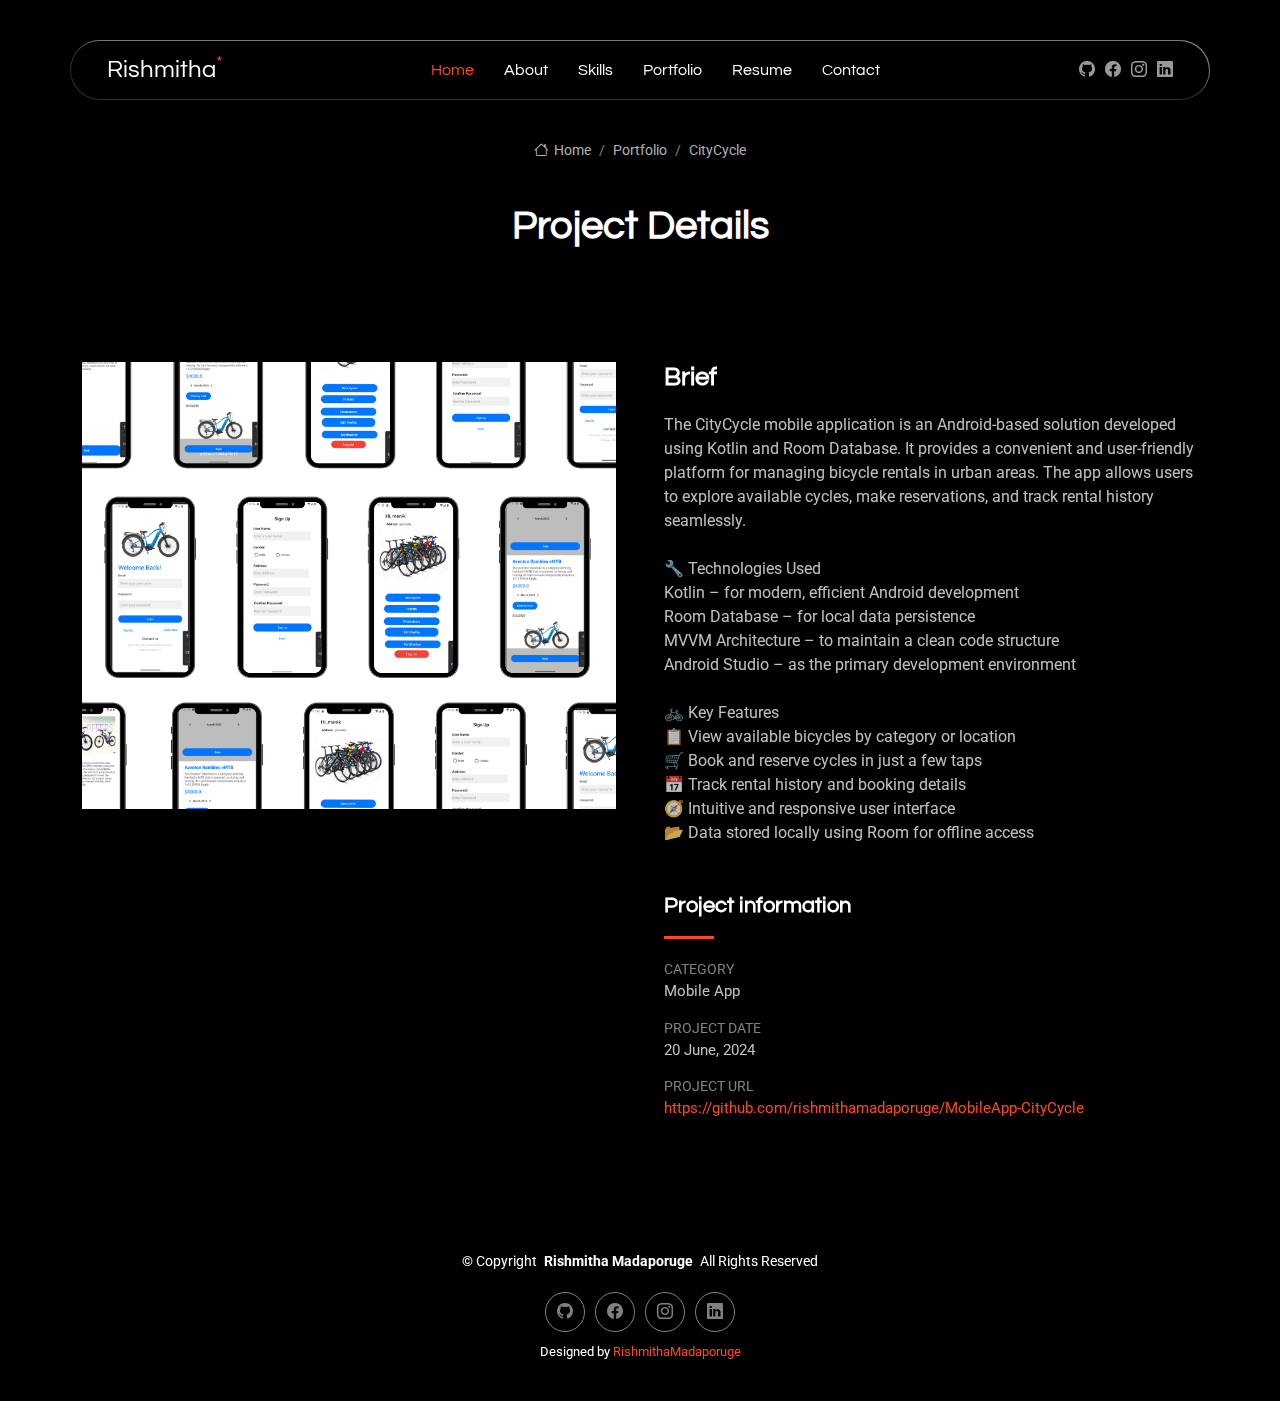
<file: citycycle.html>
<!DOCTYPE html>
<html lang="en">
  <head>
    <meta charset="utf-8" />
    <meta content="width=device-width, initial-scale=1.0" name="viewport" />
    <link rel="icon" type="image/x-icon" href="assets/img/Favicon.png" />
    <title>Rishmitha Madaporuge - CityCycle</title>
    <meta name="description" content="" />
    <meta name="keywords" content="" />

    <!-- Favicons -->
    <link href="assets/img/favicon.png" rel="icon" />
    <link href="assets/img/apple-touch-icon.png" rel="apple-touch-icon" />

    <!-- Fonts -->
    <link href="https://fonts.googleapis.com" rel="preconnect" />
    <link href="https://fonts.gstatic.com" rel="preconnect" crossorigin />
    <link
      href="https://fonts.googleapis.com/css2?family=Roboto:ital,wght@0,100;0,300;0,400;0,500;0,700;0,900;1,100;1,300;1,400;1,500;1,700;1,900&family=Noto+Sans:ital,wght@0,100;0,200;0,300;0,400;0,500;0,600;0,700;0,800;0,900;1,100;1,200;1,300;1,400;1,500;1,600;1,700;1,800;1,900&family=Questrial:wght@400&display=swap"
      rel="stylesheet"
    />

    <!-- Vendor CSS Files -->
    <link
      href="assets/vendor/bootstrap/css/bootstrap.min.css"
      rel="stylesheet"
    />
    <link
      href="assets/vendor/bootstrap-icons/bootstrap-icons.css"
      rel="stylesheet"
    />
    <link href="assets/vendor/aos/aos.css" rel="stylesheet" />
    <link
      href="assets/vendor/glightbox/css/glightbox.min.css"
      rel="stylesheet"
    />
    <link href="assets/vendor/swiper/swiper-bundle.min.css" rel="stylesheet" />

    <!-- Main CSS File -->
    <link href="assets/css/main.css" rel="stylesheet" />

    <!-- =======================================================
  * Template Name: EasyFolio
  * Template URL: https://bootstrapmade.com/easyfolio-bootstrap-portfolio-template/
  * Updated: Feb 21 2025 with Bootstrap v5.3.3
  * Author: BootstrapMade.com
  * License: https://bootstrapmade.com/license/
  ======================================================== -->
  </head>

  <body class="portfolio-details-page">
    <header id="header" class="header d-flex align-items-center sticky-top">
      <div
        class="header-container container-fluid container-xl position-relative d-flex align-items-center justify-content-between"
      >
        <a
          href="index.html"
          class="logo d-flex align-items-center me-auto me-xl-0"
        >
          <!-- Uncomment the line below if you also wish to use an image logo -->
          <!-- <img src="assets/img/logo.webp" alt=""> -->
          <h1 class="sitename">Rishmitha<sup>*</sup></h1>
        </a>

        <nav id="navmenu" class="navmenu">
          <ul>
            <li><a href="/#hero" class="active">Home</a></li>
            <li><a href="/#about">About</a></li>
            <li><a href="/#services">Skills</a></li>
            <li><a href="/#portfolio">Portfolio</a></li>
            <li><a href="/#resume">Resume</a></li>
            <!-- <li class="dropdown">
              <a href="#"
                ><span>Dropdown</span>
                <i class="bi bi-chevron-down toggle-dropdown"></i
              ></a>
              <ul>
                <li><a href="#">Dropdown 1</a></li>
                <li class="dropdown">
                  <a href="#"
                    ><span>Deep Dropdown</span>
                    <i class="bi bi-chevron-down toggle-dropdown"></i
                  ></a>
                  <ul>
                    <li><a href="#">Deep Dropdown 1</a></li>
                  </ul>
                </li>
              </ul>
            </li> -->
            <li><a href="/#contact">Contact</a></li>
          </ul>
          <i class="mobile-nav-toggle d-xl-none bi bi-list"></i>
        </nav>

        <div class="header-social-links">
          <a
            href="https://github.com/rishmithamadaporuge"
            target="_blank"
            class="twitter"
            ><i class="bi bi-github"></i
          ></a>
          <a
            href="https://www.facebook.com/people/Manik-Bandara/pfbid02HEXjAVPbfvvvtWM5k1DDZhZS9i8Ja67ikh8i1d1rPH1kyAGCtS3hfdoheUPodr5dl/"
            class="facebook"
            target="_blank"
            ><i class="bi bi-facebook"></i
          ></a>
          <a
            href="https://www.instagram.com/manik_bandara/"
            class="instagram"
            target="_blank"
            ><i class="bi bi-instagram"></i
          ></a>
          <a
            href="https://www.linkedin.com/in/rishmitha-madaporuge-1a4471279?utm_source=share&utm_campaign=share_via&utm_content=profile&utm_medium=ios_app"
            class="linkedin"
            target="_blank"
            ><i class="bi bi-linkedin"></i
          ></a>
        </div>
      </div>
    </header>

    <main class="main">
      <!-- Page Title -->
      <div class="page-title">
        <div class="breadcrumbs">
          <nav aria-label="breadcrumb">
            <ol class="breadcrumb">
              <li class="breadcrumb-item">
                <a href="index.html"><i class="bi bi-house"></i> Home</a>
              </li>
              <li class="breadcrumb-item">
                <a href="/#portfolio">Portfolio</a>
              </li>
              <li class="breadcrumb-item">
                <a href="/citycycle">CityCycle</a>
              </li>
            </ol>
          </nav>
        </div>

        <div class="title-wrapper">
          <h1>Project Details</h1>
          <!-- <p>
            Lorem ipsum dolor sit amet, consectetur adipiscing elit. Ut elit
            tellus, luctus nec ullamcorper mattis, pulvinar dapibus leo.
          </p> -->
        </div>
      </div>
      <!-- End Page Title -->

      <!-- Portfolio Details Section -->
      <section id="portfolio-details" class="portfolio-details section">
        <div class="container" data-aos="fade-up">
          <div class="row gy-4 g-lg-5">
            <div class="col-lg-6">
              <img
                src="assets/img/portfolio/portfolio-5.png"
                class="img-fluid mb-4"
                alt=""
              />
              <!-- <img
                src="assets/img/portfolio/portfolio-10.webp"
                class="img-fluid mb-4"
                alt=""
              />
              <img
                src="assets/img/portfolio/portfolio-7.webp"
                class="img-fluid mb-4"
                alt=""
              />
              <img
                src="assets/img/portfolio/portfolio-4.webp"
                class="img-fluid mb-4"
                alt=""
              />
              <img
                src="assets/img/portfolio/portfolio-5.webp"
                class="img-fluid mb-4"
                alt=""
              />
              <img
                src="assets/img/portfolio/portfolio-11.webp"
                class="img-fluid mb-4"
                alt=""
              />
              <img
                src="assets/img/portfolio/portfolio-8.webp"
                class="img-fluid mb-4"
                alt=""
              /> -->
            </div>

            <div class="col-lg-6">
              <div class="position-sticky" style="top: 40px">
                <div class="portfolio-description">
                  <h2>Brief</h2>
                  <p
                    style="
                      color: color-mix(
                        in srgb,
                        var(--default-color),
                        transparent 25%
                      );
                    "
                  >
                    The CityCycle mobile application is an Android-based
                    solution developed using Kotlin and Room Database. It
                    provides a convenient and user-friendly platform for
                    managing bicycle rentals in urban areas. The app allows
                    users to explore available cycles, make reservations, and
                    track rental history seamlessly.
                    <br />
                    <br />
                    🔧 Technologies Used
                    <br />
                    Kotlin – for modern, efficient Android development
                    <br />
                    Room Database – for local data persistence
                    <br />
                    MVVM Architecture – to maintain a clean code structure
                    <br />
                    Android Studio – as the primary development environment
                    <br />
                    <br />
                    🚲 Key Features
                    <br />
                    📋 View available bicycles by category or location
                    <br />
                    🛒 Book and reserve cycles in just a few taps
                    <br />
                    📅 Track rental history and booking details
                    <br />
                    🧭 Intuitive and responsive user interface
                    <br />
                    📂 Data stored locally using Room for offline access
                  </p>
                  <!-- <p>
                    Amet consequatur qui dolore veniam voluptatem voluptatem
                    sit. Non aspernatur atque natus ut cum nam et. Praesentium
                    error dolores rerum minus sequi quia veritatis eum. Eos et
                    doloribus doloremque nesciunt molestiae laboriosam.
                  </p> -->

                  <!-- <div class="testimonial-item">
                    <p>
                      <i class="bi bi-quote quote-icon-left"></i>
                      <span
                        style="
                          color: color-mix(
                            in srgb,
                            var(--default-color),
                            transparent 25%
                          );
                        "
                        >Export tempor illum tamen malis malis eram quae irure
                        esse labore quem cillum quid cillum eram malis quorum
                        velit fore eram velit sunt aliqua noster fugiat irure
                        amet legam anim culpa.</span
                      >
                      <i class="bi bi-quote quote-icon-right"></i>
                    </p>
                    <div>
                      <img
                        src="assets/img/person/person-f-5.webp"
                        class="testimonial-img"
                        alt=""
                      />
                      <h3>Sara Wilsson</h3>
                      <h4>Designer</h4>
                    </div>
                  </div> -->

                  <!-- <p>
                    Impedit ipsum quae et aliquid doloribus et voluptatem quasi.
                    Perspiciatis occaecati earum et magnam animi. Quibusdam non
                    qui ea vitae suscipit vitae sunt. Repudiandae incidunt
                    cumque minus deserunt assumenda tempore. Delectus voluptas
                    necessitatibus est.
                  </p>

                  <p>
                    Sunt voluptatum sapiente facilis quo odio aut ipsum repellat
                    debitis. Molestiae et autem libero. Explicabo et quod
                    necessitatibus similique quis dolor eum. Numquam eaque
                    praesentium rem et qui nesciunt.
                  </p> -->
                </div>

                <div class="portfolio-info mt-5">
                  <h3>Project information</h3>
                  <ul
                    style="
                      color: color-mix(
                        in srgb,
                        var(--default-color),
                        transparent 25%
                      );
                    "
                  >
                    <li><strong>Category</strong> Mobile App</li>
                    <!-- <li><strong>Client</strong> ASU Company</li> -->
                    <li><strong>Project date</strong> 20 June, 2024</li>
                    <li>
                      <strong>Project URL</strong>
                      <a
                        href="https://github.com/rishmithamadaporuge/MobileApp-CityCycle"
                        >https://github.com/rishmithamadaporuge/MobileApp-CityCycle</a
                      >
                    </li>
                  </ul>
                </div>
              </div>
            </div>
          </div>
        </div>
      </section>
      <!-- /Portfolio Details Section -->
    </main>

    <footer id="footer" class="footer">
      <div class="container">
        <div class="copyright text-center">
          <p>
            © <span>Copyright</span>
            <strong class="px-1 sitename">Rishmitha Madaporuge</strong>
            <span>All Rights Reserved</span>
          </p>
        </div>
        <div class="social-links d-flex justify-content-center">
          <a
            href="https://github.com/rishmithamadaporuge"
            target="_blank"
            class="twitter"
            ><i class="bi bi-github"></i
          ></a>
          <a
            href="https://www.facebook.com/people/Manik-Bandara/pfbid02HEXjAVPbfvvvtWM5k1DDZhZS9i8Ja67ikh8i1d1rPH1kyAGCtS3hfdoheUPodr5dl/"
            class="facebook"
            target="_blank"
            ><i class="bi bi-facebook"></i
          ></a>
          <a
            href="https://www.instagram.com/manik_bandara/"
            class="instagram"
            target="_blank"
            ><i class="bi bi-instagram"></i
          ></a>
          <a
            href="https://www.linkedin.com/in/rishmitha-madaporuge-1a4471279?utm_source=share&utm_campaign=share_via&utm_content=profile&utm_medium=ios_app"
            class="linkedin"
            target="_blank"
            ><i class="bi bi-linkedin"></i
          ></a>
        </div>
        <div class="credits">
          Designed by <a href="index.html">RishmithaMadaporuge</a>
        </div>
      </div>
    </footer>

    <!-- Scroll Top -->
    <a
      href="#"
      id="scroll-top"
      class="scroll-top d-flex align-items-center justify-content-center"
      ><i class="bi bi-arrow-up-short"></i
    ></a>

    <!-- Vendor JS Files -->
    <script src="assets/vendor/bootstrap/js/bootstrap.bundle.min.js"></script>
    <script src="assets/vendor/php-email-form/validate.js"></script>
    <script src="assets/vendor/aos/aos.js"></script>
    <script src="assets/vendor/waypoints/noframework.waypoints.js"></script>
    <script src="assets/vendor/glightbox/js/glightbox.min.js"></script>
    <script src="assets/vendor/imagesloaded/imagesloaded.pkgd.min.js"></script>
    <script src="assets/vendor/isotope-layout/isotope.pkgd.min.js"></script>
    <script src="assets/vendor/swiper/swiper-bundle.min.js"></script>

    <!-- Main JS File -->
    <script src="assets/js/main.js"></script>
  </body>
</html>
</file>
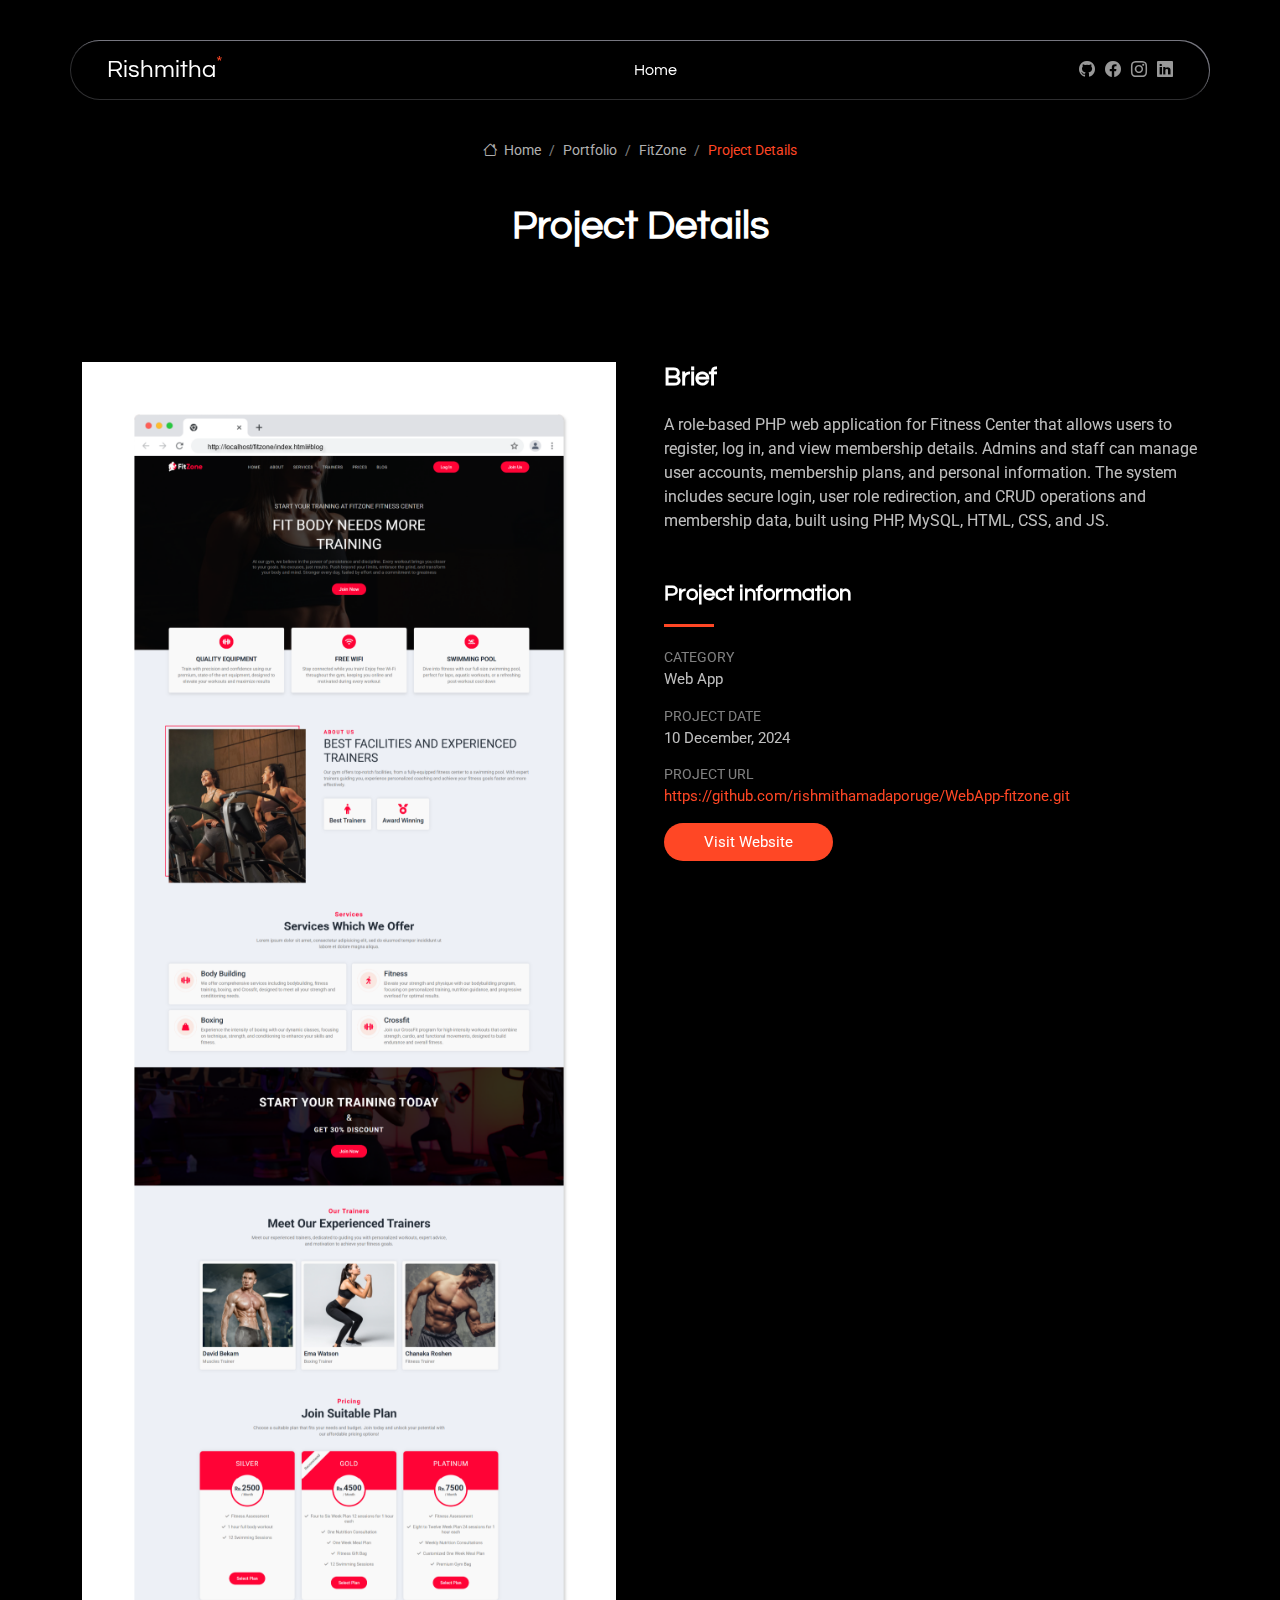
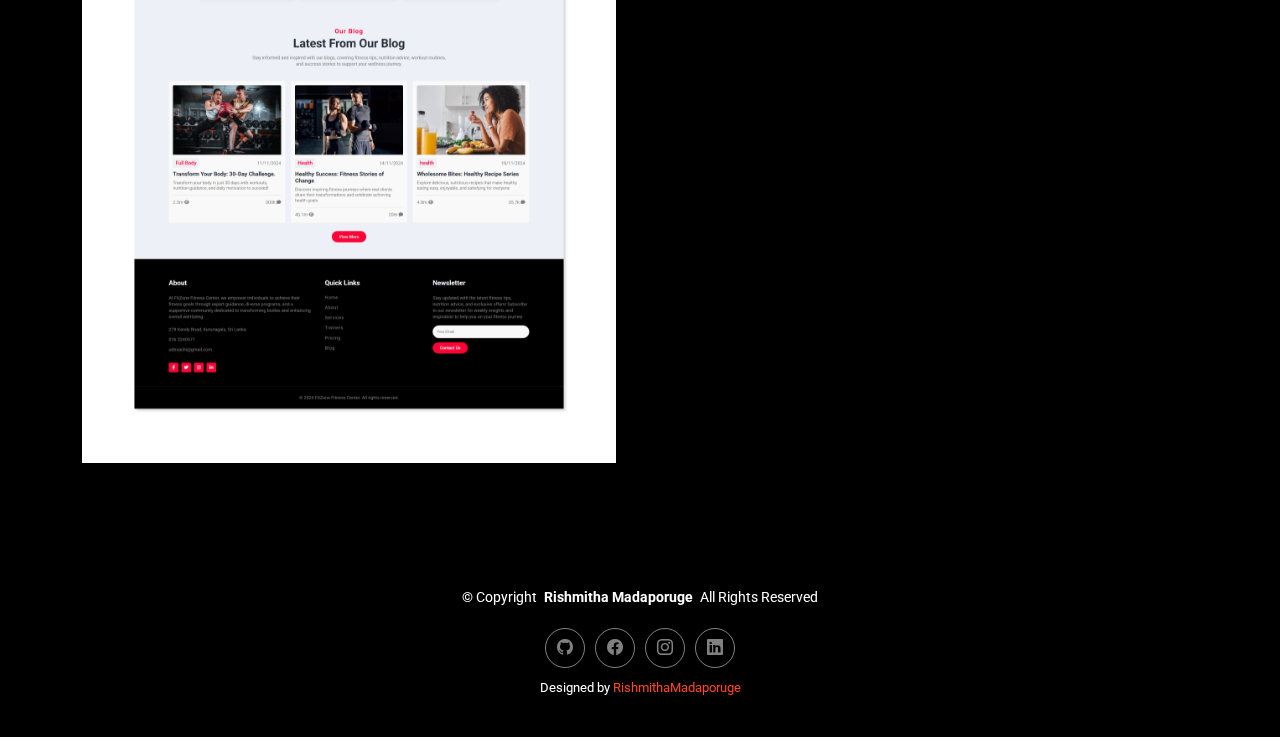
<file: fitzone.html>
<!DOCTYPE html>
<html lang="en">
  <head>
    <meta charset="utf-8" />
    <meta content="width=device-width, initial-scale=1.0" name="viewport" />
    <link rel="icon" type="image/x-icon" href="assets/img/Favicon.png" />
    <title>Rishmitha Madaporuge - FitZone</title>
    <meta name="description" content="" />
    <meta name="keywords" content="" />

    <!-- Favicons -->
    <link href="assets/img/favicon.png" rel="icon" />
    <link href="assets/img/apple-touch-icon.png" rel="apple-touch-icon" />

    <!-- Fonts -->
    <link href="https://fonts.googleapis.com" rel="preconnect" />
    <link href="https://fonts.gstatic.com" rel="preconnect" crossorigin />
    <link
      href="https://fonts.googleapis.com/css2?family=Roboto:ital,wght@0,100;0,300;0,400;0,500;0,700;0,900;1,100;1,300;1,400;1,500;1,700;1,900&family=Noto+Sans:ital,wght@0,100;0,200;0,300;0,400;0,500;0,600;0,700;0,800;0,900;1,100;1,200;1,300;1,400;1,500;1,600;1,700;1,800;1,900&family=Questrial:wght@400&display=swap"
      rel="stylesheet"
    />

    <!-- Vendor CSS Files -->
    <link
      href="assets/vendor/bootstrap/css/bootstrap.min.css"
      rel="stylesheet"
    />
    <link
      href="assets/vendor/bootstrap-icons/bootstrap-icons.css"
      rel="stylesheet"
    />
    <link href="assets/vendor/aos/aos.css" rel="stylesheet" />
    <link
      href="assets/vendor/glightbox/css/glightbox.min.css"
      rel="stylesheet"
    />
    <link href="assets/vendor/swiper/swiper-bundle.min.css" rel="stylesheet" />

    <!-- Main CSS File -->
    <link href="assets/css/main.css" rel="stylesheet" />

    <!-- =======================================================
  * Template Name: EasyFolio
  * Template URL: https://bootstrapmade.com/easyfolio-bootstrap-portfolio-template/
  * Updated: Feb 21 2025 with Bootstrap v5.3.3
  * Author: BootstrapMade.com
  * License: https://bootstrapmade.com/license/
  ======================================================== -->
  </head>

  <body class="portfolio-details-page">
    <header id="header" class="header d-flex align-items-center sticky-top">
      <div
        class="header-container container-fluid container-xl position-relative d-flex align-items-center justify-content-between"
      >
        <a
          href="index.html"
          class="logo d-flex align-items-center me-auto me-xl-0"
        >
          <!-- Uncomment the line below if you also wish to use an image logo -->
          <!-- <img src="assets/img/logo.webp" alt=""> -->
          <h1 class="sitename">Rishmitha<sup>*</sup></h1>
        </a>

        <nav id="navmenu" class="navmenu">
          <ul>
            <li><a href="index.html">Home</a></li>
            <!-- <li><a href="#about">About</a></li> -->
            <!-- <li><a href="#resume">Resume</a></li> -->
            <!-- <li><a href="#portfolio">Portfolio</a></li> -->
            <!-- <li><a href="#services">Services</a></li> -->
            <!-- <li class="dropdown">
              <a href="#"
                ><span>Dropdown</span>
                <i class="bi bi-chevron-down toggle-dropdown"></i
              ></a>
              <ul>
                <li><a href="#">Dropdown 1</a></li>
                <li class="dropdown">
                  <a href="#"
                    ><span>Deep Dropdown</span>
                    <i class="bi bi-chevron-down toggle-dropdown"></i
                  ></a>
                  <ul>
                    <li><a href="#">Deep Dropdown 1</a></li>
                  </ul>
                </li>
              </ul>
            </li> -->
            <!-- <li><a href="#contact">Contact</a></li> -->
          </ul>
          <i class="mobile-nav-toggle d-xl-none bi bi-list"></i>
        </nav>

        <div class="header-social-links">
          <a
            href="https://github.com/rishmithamadaporuge"
            target="_blank"
            class="twitter"
            ><i class="bi bi-github"></i
          ></a>
          <a
            href="https://www.facebook.com/people/Manik-Bandara/pfbid02HEXjAVPbfvvvtWM5k1DDZhZS9i8Ja67ikh8i1d1rPH1kyAGCtS3hfdoheUPodr5dl/"
            class="facebook"
            target="_blank"
            ><i class="bi bi-facebook"></i
          ></a>
          <a
            href="https://www.instagram.com/manik_bandara/"
            class="instagram"
            target="_blank"
            ><i class="bi bi-instagram"></i
          ></a>
          <a
            href="https://www.linkedin.com/in/rishmitha-madaporuge-1a4471279?utm_source=share&utm_campaign=share_via&utm_content=profile&utm_medium=ios_app"
            class="linkedin"
            target="_blank"
            ><i class="bi bi-linkedin"></i
          ></a>
        </div>
      </div>
    </header>

    <main class="main">
      <!-- Page Title -->
      <div class="page-title">
        <div class="breadcrumbs">
          <nav aria-label="breadcrumb">
            <ol class="breadcrumb">
              <li class="breadcrumb-item">
                <a href="index.html"><i class="bi bi-house"></i> Home</a>
              </li>
              <li class="breadcrumb-item"><a href="#">Portfolio</a></li>
              <li class="breadcrumb-item"><a href="#">FitZone</a></li>
              <li class="breadcrumb-item active current">Project Details</li>
            </ol>
          </nav>
        </div>

        <div class="title-wrapper">
          <h1>Project Details</h1>
          <!-- <p>
            Lorem ipsum dolor sit amet, consectetur adipiscing elit. Ut elit
            tellus, luctus nec ullamcorper mattis, pulvinar dapibus leo.
          </p> -->
        </div>
      </div>
      <!-- End Page Title -->

      <!-- Portfolio Details Section -->
      <section id="portfolio-details" class="portfolio-details section">
        <div class="container" data-aos="fade-up">
          <div class="row gy-4 g-lg-5">
            <div class="col-lg-6">
              <img
                src="assets/img/portfolio/portfolio-1-1.png"
                class="img-fluid mb-4"
                alt=""
              />
              <!-- <img
                src="assets/img/portfolio/portfolio-10.webp"
                class="img-fluid mb-4"
                alt=""
              />
              <img
                src="assets/img/portfolio/portfolio-7.webp"
                class="img-fluid mb-4"
                alt=""
              />
              <img
                src="assets/img/portfolio/portfolio-4.webp"
                class="img-fluid mb-4"
                alt=""
              />
              <img
                src="assets/img/portfolio/portfolio-5.webp"
                class="img-fluid mb-4"
                alt=""
              />
              <img
                src="assets/img/portfolio/portfolio-11.webp"
                class="img-fluid mb-4"
                alt=""
              />
              <img
                src="assets/img/portfolio/portfolio-8.webp"
                class="img-fluid mb-4"
                alt=""
              /> -->
            </div>

            <div class="col-lg-6">
              <div class="position-sticky" style="top: 40px">
                <div class="portfolio-description">
                  <h2>Brief</h2>
                  <p
                    style="
                      color: color-mix(
                        in srgb,
                        var(--default-color),
                        transparent 25%
                      );
                    "
                  >
                    A role-based PHP web application for Fitness Center that
                    allows users to register, log in, and view membership
                    details. Admins and staff can manage user accounts,
                    membership plans, and personal information. The system
                    includes secure login, user role redirection, and CRUD
                    operations and membership data, built using PHP, MySQL,
                    HTML, CSS, and JS.
                  </p>
                  <!-- <p>
                    Amet consequatur qui dolore veniam voluptatem voluptatem
                    sit. Non aspernatur atque natus ut cum nam et. Praesentium
                    error dolores rerum minus sequi quia veritatis eum. Eos et
                    doloribus doloremque nesciunt molestiae laboriosam.
                  </p> -->

                  <!-- <div class="testimonial-item">
                    <p>
                      <i class="bi bi-quote quote-icon-left"></i>
                      <span
                        style="
                          color: color-mix(
                            in srgb,
                            var(--default-color),
                            transparent 25%
                          );
                        "
                        >Export tempor illum tamen malis malis eram quae irure
                        esse labore quem cillum quid cillum eram malis quorum
                        velit fore eram velit sunt aliqua noster fugiat irure
                        amet legam anim culpa.</span
                      >
                      <i class="bi bi-quote quote-icon-right"></i>
                    </p>
                    <div>
                      <img
                        src="assets/img/person/person-f-5.webp"
                        class="testimonial-img"
                        alt=""
                      />
                      <h3>Sara Wilsson</h3>
                      <h4>Designer</h4>
                    </div>
                  </div> -->

                  <!-- <p>
                    Impedit ipsum quae et aliquid doloribus et voluptatem quasi.
                    Perspiciatis occaecati earum et magnam animi. Quibusdam non
                    qui ea vitae suscipit vitae sunt. Repudiandae incidunt
                    cumque minus deserunt assumenda tempore. Delectus voluptas
                    necessitatibus est.
                  </p>

                  <p>
                    Sunt voluptatum sapiente facilis quo odio aut ipsum repellat
                    debitis. Molestiae et autem libero. Explicabo et quod
                    necessitatibus similique quis dolor eum. Numquam eaque
                    praesentium rem et qui nesciunt.
                  </p> -->
                </div>

                <div class="portfolio-info mt-5">
                  <h3>Project information</h3>
                  <ul
                    style="
                      color: color-mix(
                        in srgb,
                        var(--default-color),
                        transparent 25%
                      );
                    "
                  >
                    <li><strong>Category</strong> Web App</li>
                    <!-- <li><strong>Client</strong> ASU Company</li> -->
                    <li><strong>Project date</strong> 10 December, 2024</li>
                    <li>
                      <strong>Project URL</strong>
                      <a
                        href="https://github.com/rishmithamadaporuge/WebApp-fitzone.git"
                        >https://github.com/rishmithamadaporuge/WebApp-fitzone.git</a
                      >
                    </li>
                    <li>
                      <a
                        href="https://rishmithamadaporuge.github.io/WebApp-fitzone/"
                        class="btn-visit align-self-start"
                        >Visit Website</a
                      >
                    </li>
                  </ul>
                </div>
              </div>
            </div>
          </div>
        </div>
      </section>
      <!-- /Portfolio Details Section -->
    </main>

    <footer id="footer" class="footer">
      <div class="container">
        <div class="copyright text-center">
          <p>
            © <span>Copyright</span>
            <strong class="px-1 sitename">Rishmitha Madaporuge</strong>
            <span>All Rights Reserved</span>
          </p>
        </div>
        <div class="social-links d-flex justify-content-center">
          <a
            href="https://github.com/rishmithamadaporuge"
            target="_blank"
            class="twitter"
            ><i class="bi bi-github"></i
          ></a>
          <a
            href="https://www.facebook.com/people/Manik-Bandara/pfbid02HEXjAVPbfvvvtWM5k1DDZhZS9i8Ja67ikh8i1d1rPH1kyAGCtS3hfdoheUPodr5dl/"
            class="facebook"
            target="_blank"
            ><i class="bi bi-facebook"></i
          ></a>
          <a
            href="https://www.instagram.com/manik_bandara/"
            class="instagram"
            target="_blank"
            ><i class="bi bi-instagram"></i
          ></a>
          <a
            href="https://www.linkedin.com/in/rishmitha-madaporuge-1a4471279?utm_source=share&utm_campaign=share_via&utm_content=profile&utm_medium=ios_app"
            class="linkedin"
            target="_blank"
            ><i class="bi bi-linkedin"></i
          ></a>
        </div>
        <div class="credits">
          Designed by <a href="index.html">RishmithaMadaporuge</a>
        </div>
      </div>
    </footer>

    <!-- Scroll Top -->
    <a
      href="#"
      id="scroll-top"
      class="scroll-top d-flex align-items-center justify-content-center"
      ><i class="bi bi-arrow-up-short"></i
    ></a>

    <!-- Vendor JS Files -->
    <script src="assets/vendor/bootstrap/js/bootstrap.bundle.min.js"></script>
    <script src="assets/vendor/php-email-form/validate.js"></script>
    <script src="assets/vendor/aos/aos.js"></script>
    <script src="assets/vendor/waypoints/noframework.waypoints.js"></script>
    <script src="assets/vendor/glightbox/js/glightbox.min.js"></script>
    <script src="assets/vendor/imagesloaded/imagesloaded.pkgd.min.js"></script>
    <script src="assets/vendor/isotope-layout/isotope.pkgd.min.js"></script>
    <script src="assets/vendor/swiper/swiper-bundle.min.js"></script>

    <!-- Main JS File -->
    <script src="assets/js/main.js"></script>
  </body>
</html>
</file>
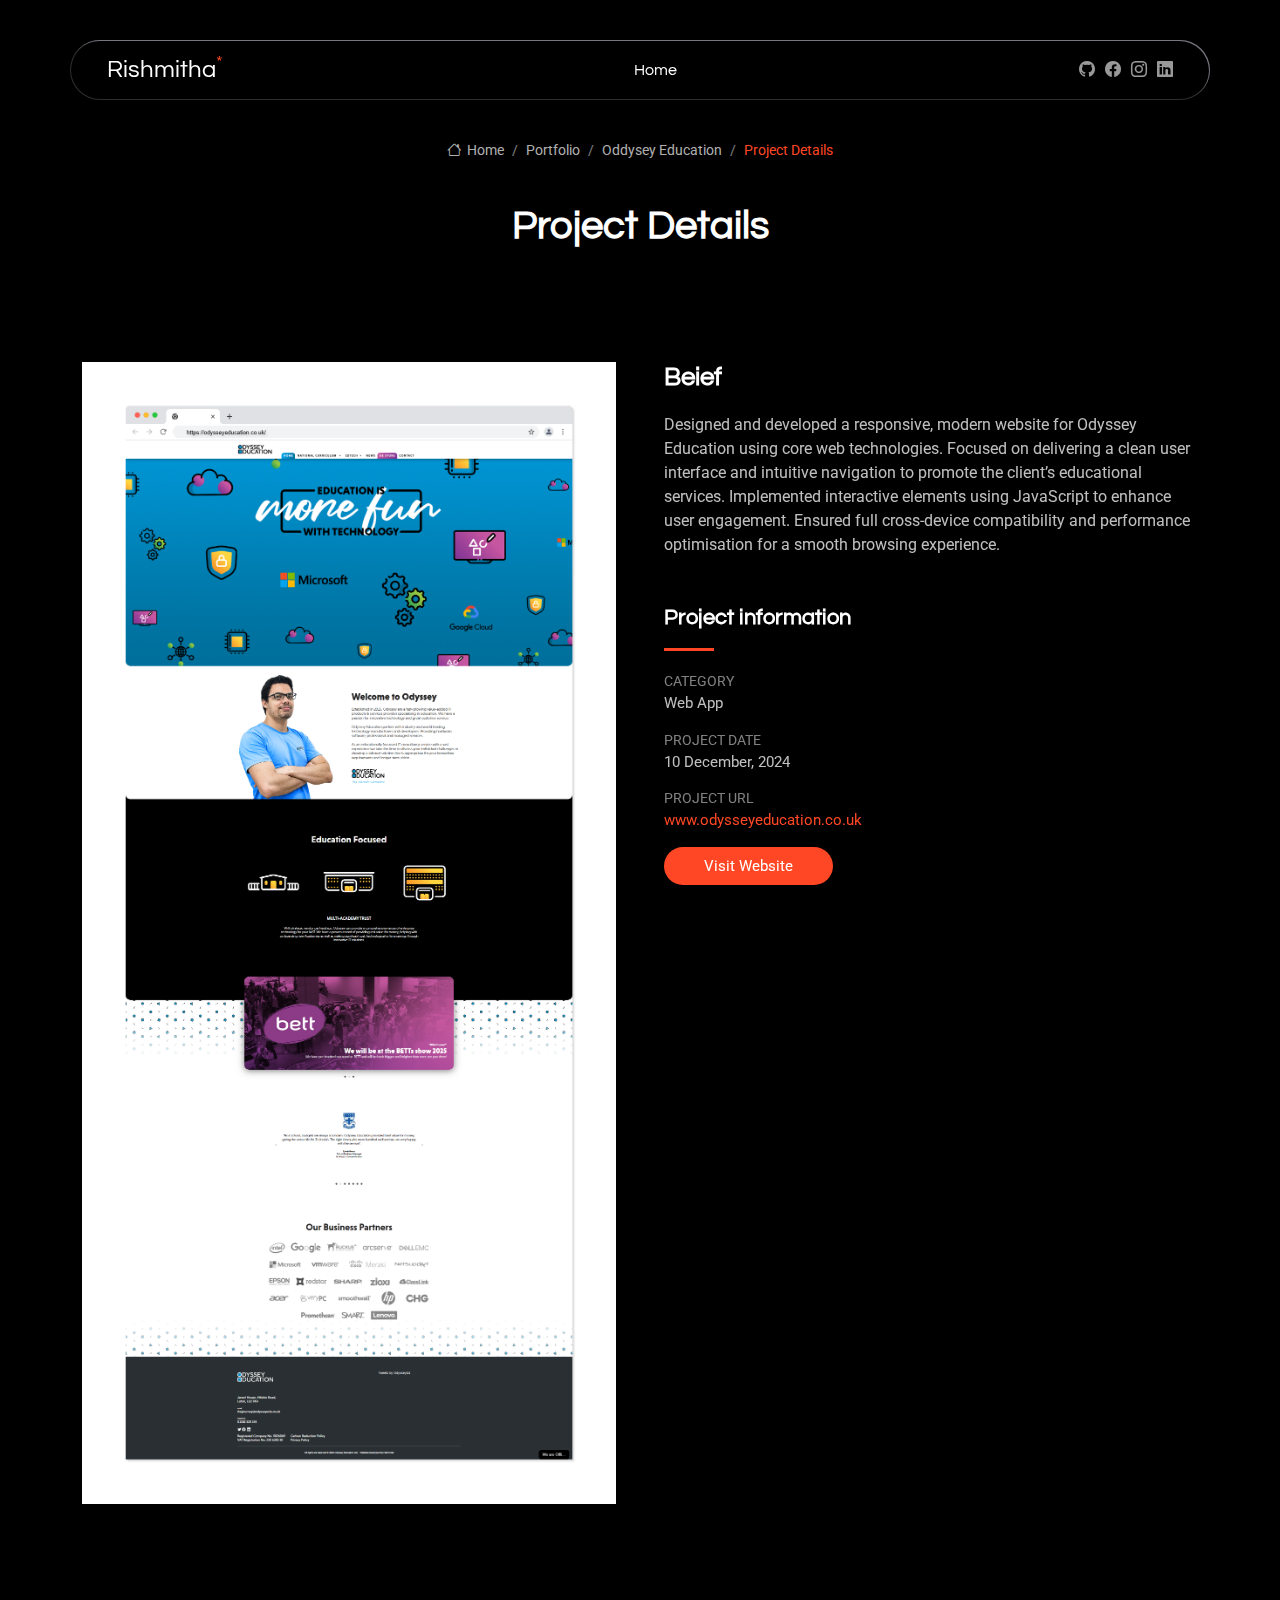
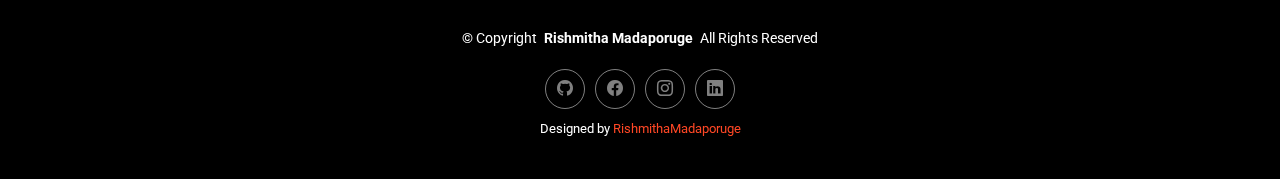
<file: oddyseyeducation.html>
<!DOCTYPE html>
<html lang="en">
  <head>
    <meta charset="utf-8" />
    <meta content="width=device-width, initial-scale=1.0" name="viewport" />
    <link rel="icon" type="image/x-icon" href="assets/img/Favicon.png" />
    <title>Rishmitha Madaporuge - Oddysey Education</title>
    <meta name="description" content="" />
    <meta name="keywords" content="" />

    <!-- Favicons -->
    <link href="assets/img/favicon.png" rel="icon" />
    <link href="assets/img/apple-touch-icon.png" rel="apple-touch-icon" />

    <!-- Fonts -->
    <link href="https://fonts.googleapis.com" rel="preconnect" />
    <link href="https://fonts.gstatic.com" rel="preconnect" crossorigin />
    <link
      href="https://fonts.googleapis.com/css2?family=Roboto:ital,wght@0,100;0,300;0,400;0,500;0,700;0,900;1,100;1,300;1,400;1,500;1,700;1,900&family=Noto+Sans:ital,wght@0,100;0,200;0,300;0,400;0,500;0,600;0,700;0,800;0,900;1,100;1,200;1,300;1,400;1,500;1,600;1,700;1,800;1,900&family=Questrial:wght@400&display=swap"
      rel="stylesheet"
    />

    <!-- Vendor CSS Files -->
    <link
      href="assets/vendor/bootstrap/css/bootstrap.min.css"
      rel="stylesheet"
    />
    <link
      href="assets/vendor/bootstrap-icons/bootstrap-icons.css"
      rel="stylesheet"
    />
    <link href="assets/vendor/aos/aos.css" rel="stylesheet" />
    <link
      href="assets/vendor/glightbox/css/glightbox.min.css"
      rel="stylesheet"
    />
    <link href="assets/vendor/swiper/swiper-bundle.min.css" rel="stylesheet" />

    <!-- Main CSS File -->
    <link href="assets/css/main.css" rel="stylesheet" />

    <!-- =======================================================
  * Template Name: EasyFolio
  * Template URL: https://bootstrapmade.com/easyfolio-bootstrap-portfolio-template/
  * Updated: Feb 21 2025 with Bootstrap v5.3.3
  * Author: BootstrapMade.com
  * License: https://bootstrapmade.com/license/
  ======================================================== -->
  </head>

  <body class="portfolio-details-page">
    <header id="header" class="header d-flex align-items-center sticky-top">
      <div
        class="header-container container-fluid container-xl position-relative d-flex align-items-center justify-content-between"
      >
        <a
          href="index.html"
          class="logo d-flex align-items-center me-auto me-xl-0"
        >
          <!-- Uncomment the line below if you also wish to use an image logo -->
          <!-- <img src="assets/img/logo.webp" alt=""> -->
          <h1 class="sitename">Rishmitha<sup>*</sup></h1>
        </a>

        <nav id="navmenu" class="navmenu">
          <ul>
            <li><a href="index.html">Home</a></li>
            <!-- <li><a href="#about">About</a></li> -->
            <!-- <li><a href="#resume">Resume</a></li> -->
            <!-- <li><a href="#portfolio">Portfolio</a></li> -->
            <!-- <li><a href="#services">Services</a></li> -->
            <!-- <li class="dropdown">
              <a href="#"
                ><span>Dropdown</span>
                <i class="bi bi-chevron-down toggle-dropdown"></i
              ></a>
              <ul>
                <li><a href="#">Dropdown 1</a></li>
                <li class="dropdown">
                  <a href="#"
                    ><span>Deep Dropdown</span>
                    <i class="bi bi-chevron-down toggle-dropdown"></i
                  ></a>
                  <ul>
                    <li><a href="#">Deep Dropdown 1</a></li>
                  </ul>
                </li>
              </ul>
            </li>
            <li><a href="#contact">Contact</a></li> -->
          </ul>
          <i class="mobile-nav-toggle d-xl-none bi bi-list"></i>
        </nav>

        <div class="header-social-links">
          <a
            href="https://github.com/rishmithamadaporuge"
            target="_blank"
            class="twitter"
            ><i class="bi bi-github"></i
          ></a>
          <a
            href="https://www.facebook.com/people/Manik-Bandara/pfbid02HEXjAVPbfvvvtWM5k1DDZhZS9i8Ja67ikh8i1d1rPH1kyAGCtS3hfdoheUPodr5dl/"
            class="facebook"
            target="_blank"
            ><i class="bi bi-facebook"></i
          ></a>
          <a
            href="https://www.instagram.com/manik_bandara/"
            class="instagram"
            target="_blank"
            ><i class="bi bi-instagram"></i
          ></a>
          <a
            href="https://www.linkedin.com/in/rishmitha-madaporuge-1a4471279?utm_source=share&utm_campaign=share_via&utm_content=profile&utm_medium=ios_app"
            class="linkedin"
            target="_blank"
            ><i class="bi bi-linkedin"></i
          ></a>
        </div>
      </div>
    </header>

    <main class="main">
      <!-- Page Title -->
      <div class="page-title">
        <div class="breadcrumbs">
          <nav aria-label="breadcrumb">
            <ol class="breadcrumb">
              <li class="breadcrumb-item">
                <a href="index.html"><i class="bi bi-house"></i> Home</a>
              </li>
              <li class="breadcrumb-item"><a href="#">Portfolio</a></li>
              <li class="breadcrumb-item"><a href="#">Oddysey Education</a></li>
              <li class="breadcrumb-item active current">Project Details</li>
            </ol>
          </nav>
        </div>

        <div class="title-wrapper">
          <h1>Project Details</h1>
          <!-- <p>
            Lorem ipsum dolor sit amet, consectetur adipiscing elit. Ut elit
            tellus, luctus nec ullamcorper mattis, pulvinar dapibus leo.
          </p> -->
        </div>
      </div>
      <!-- End Page Title -->

      <!-- Portfolio Details Section -->
      <section id="portfolio-details" class="portfolio-details section">
        <div class="container" data-aos="fade-up">
          <div class="row gy-4 g-lg-5">
            <div class="col-lg-6">
              <img
                src="assets/img/portfolio/portfolio-3-1.png"
                class="img-fluid mb-4"
                alt=""
              />
              <!-- <img
                src="assets/img/portfolio/portfolio-10.webp"
                class="img-fluid mb-4"
                alt=""
              />
              <img
                src="assets/img/portfolio/portfolio-7.webp"
                class="img-fluid mb-4"
                alt=""
              />
              <img
                src="assets/img/portfolio/portfolio-4.webp"
                class="img-fluid mb-4"
                alt=""
              />
              <img
                src="assets/img/portfolio/portfolio-5.webp"
                class="img-fluid mb-4"
                alt=""
              />
              <img
                src="assets/img/portfolio/portfolio-11.webp"
                class="img-fluid mb-4"
                alt=""
              />
              <img
                src="assets/img/portfolio/portfolio-8.webp"
                class="img-fluid mb-4"
                alt=""
              /> -->
            </div>

            <div class="col-lg-6">
              <div class="position-sticky" style="top: 40px">
                <div class="portfolio-description">
                  <h2>Beief</h2>
                  <p
                    style="
                      color: color-mix(
                        in srgb,
                        var(--default-color),
                        transparent 25%
                      );
                    "
                  >
                    Designed and developed a responsive, modern website for
                    Odyssey Education using core web technologies. Focused on
                    delivering a clean user interface and intuitive navigation
                    to promote the client’s educational services. Implemented
                    interactive elements using JavaScript to enhance user
                    engagement. Ensured full cross-device compatibility and
                    performance optimisation for a smooth browsing experience.
                  </p>
                  <!-- <p>
                    Amet consequatur qui dolore veniam voluptatem voluptatem
                    sit. Non aspernatur atque natus ut cum nam et. Praesentium
                    error dolores rerum minus sequi quia veritatis eum. Eos et
                    doloribus doloremque nesciunt molestiae laboriosam.
                  </p> -->

                  <!-- <div class="testimonial-item">
                    <p>
                      <i class="bi bi-quote quote-icon-left"></i>
                      <span
                        style="
                          color: color-mix(
                            in srgb,
                            var(--default-color),
                            transparent 25%
                          );
                        "
                        >Export tempor illum tamen malis malis eram quae irure
                        esse labore quem cillum quid cillum eram malis quorum
                        velit fore eram velit sunt aliqua noster fugiat irure
                        amet legam anim culpa.</span
                      >
                      <i class="bi bi-quote quote-icon-right"></i>
                    </p>
                    <div>
                      <img
                        src="assets/img/person/person-f-5.webp"
                        class="testimonial-img"
                        alt=""
                      />
                      <h3>Sara Wilsson</h3>
                      <h4>Designer</h4>
                    </div>
                  </div> -->

                  <!-- <p>
                    Impedit ipsum quae et aliquid doloribus et voluptatem quasi.
                    Perspiciatis occaecati earum et magnam animi. Quibusdam non
                    qui ea vitae suscipit vitae sunt. Repudiandae incidunt
                    cumque minus deserunt assumenda tempore. Delectus voluptas
                    necessitatibus est.
                  </p>

                  <p>
                    Sunt voluptatum sapiente facilis quo odio aut ipsum repellat
                    debitis. Molestiae et autem libero. Explicabo et quod
                    necessitatibus similique quis dolor eum. Numquam eaque
                    praesentium rem et qui nesciunt.
                  </p> -->
                </div>

                <div class="portfolio-info mt-5">
                  <h3>Project information</h3>
                  <ul
                    style="
                      color: color-mix(
                        in srgb,
                        var(--default-color),
                        transparent 25%
                      );
                    "
                  >
                    <li><strong>Category</strong> Web App</li>
                    <!-- <li><strong>Client</strong> ASU Company</li> -->
                    <li><strong>Project date</strong> 10 December, 2024</li>
                    <li>
                      <strong>Project URL</strong>
                      <a href="https://odysseyeducation.co.uk/"
                        >www.odysseyeducation.co.uk</a
                      >
                    </li>
                    <li>
                      <a
                        href="https://odysseyeducation.co.uk/"
                        class="btn-visit align-self-start"
                        >Visit Website</a
                      >
                    </li>
                  </ul>
                </div>
              </div>
            </div>
          </div>
        </div>
      </section>
      <!-- /Portfolio Details Section -->
    </main>

    <footer id="footer" class="footer">
      <div class="container">
        <div class="copyright text-center">
          <p>
            © <span>Copyright</span>
            <strong class="px-1 sitename">Rishmitha Madaporuge</strong>
            <span>All Rights Reserved</span>
          </p>
        </div>
        <div class="social-links d-flex justify-content-center">
          <a
            href="https://github.com/rishmithamadaporuge"
            target="_blank"
            class="twitter"
            ><i class="bi bi-github"></i
          ></a>
          <a
            href="https://www.facebook.com/people/Manik-Bandara/pfbid02HEXjAVPbfvvvtWM5k1DDZhZS9i8Ja67ikh8i1d1rPH1kyAGCtS3hfdoheUPodr5dl/"
            class="facebook"
            target="_blank"
            ><i class="bi bi-facebook"></i
          ></a>
          <a
            href="https://www.instagram.com/manik_bandara/"
            class="instagram"
            target="_blank"
            ><i class="bi bi-instagram"></i
          ></a>
          <a
            href="https://www.linkedin.com/in/rishmitha-madaporuge-1a4471279?utm_source=share&utm_campaign=share_via&utm_content=profile&utm_medium=ios_app"
            class="linkedin"
            target="_blank"
            ><i class="bi bi-linkedin"></i
          ></a>
        </div>
        <div class="credits">
          Designed by <a href="index.html">RishmithaMadaporuge</a>
        </div>
      </div>
    </footer>

    <!-- Scroll Top -->
    <a
      href="#"
      id="scroll-top"
      class="scroll-top d-flex align-items-center justify-content-center"
      ><i class="bi bi-arrow-up-short"></i
    ></a>

    <!-- Vendor JS Files -->
    <script src="assets/vendor/bootstrap/js/bootstrap.bundle.min.js"></script>
    <script src="assets/vendor/php-email-form/validate.js"></script>
    <script src="assets/vendor/aos/aos.js"></script>
    <script src="assets/vendor/waypoints/noframework.waypoints.js"></script>
    <script src="assets/vendor/glightbox/js/glightbox.min.js"></script>
    <script src="assets/vendor/imagesloaded/imagesloaded.pkgd.min.js"></script>
    <script src="assets/vendor/isotope-layout/isotope.pkgd.min.js"></script>
    <script src="assets/vendor/swiper/swiper-bundle.min.js"></script>

    <!-- Main JS File -->
    <script src="assets/js/main.js"></script>
  </body>
</html>
</file>
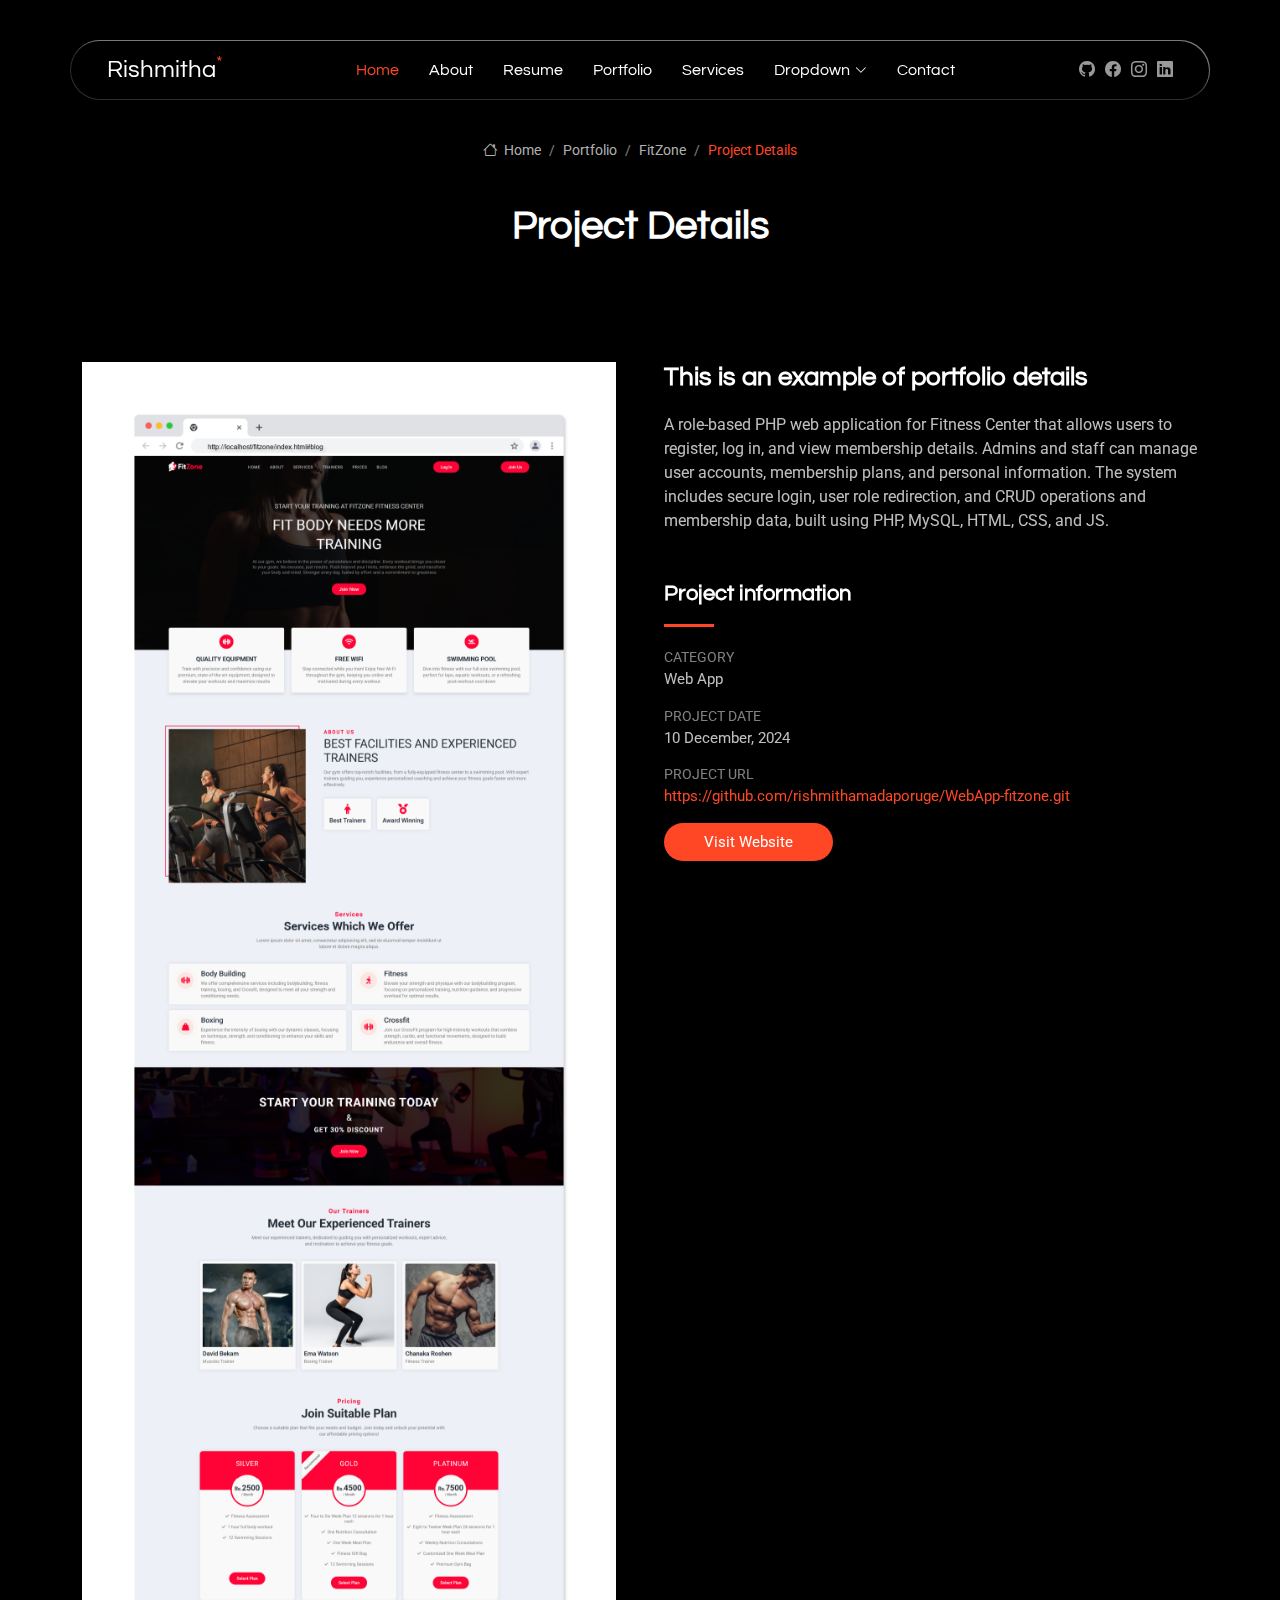
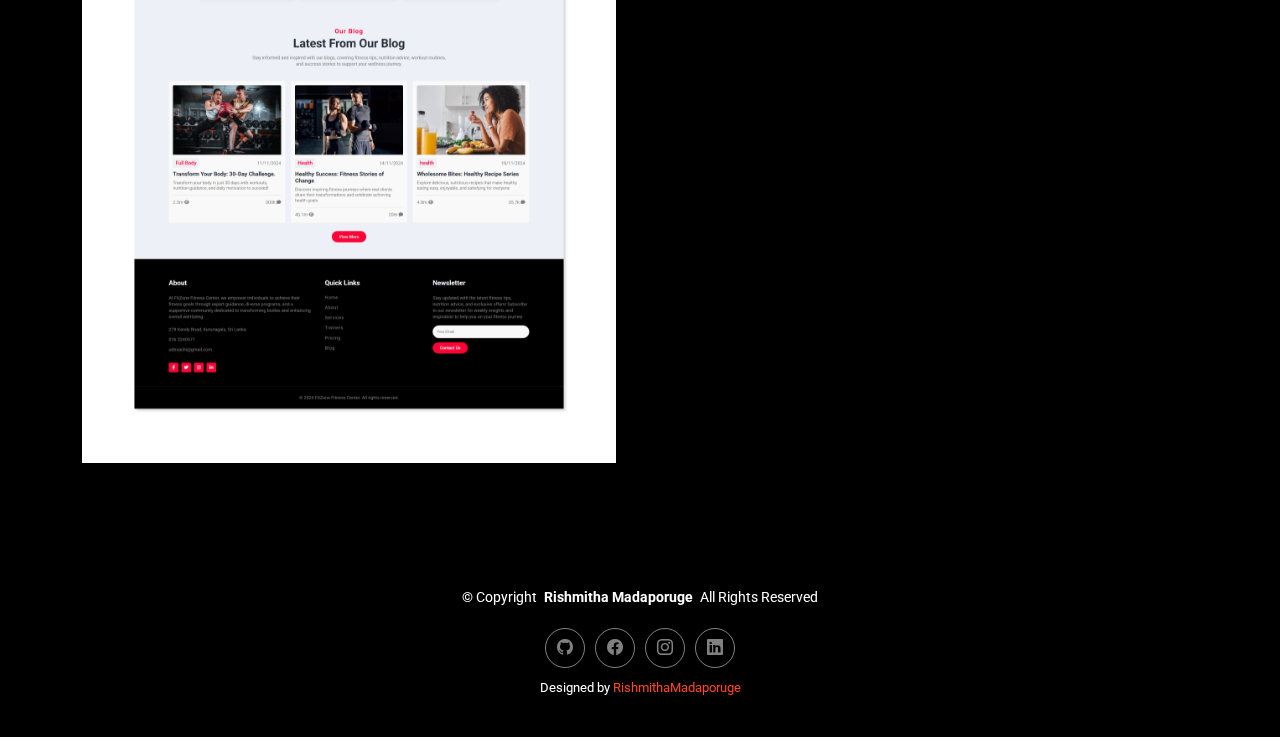
<file: portfolio1-details.html>
<!DOCTYPE html>
<html lang="en">
  <head>
    <meta charset="utf-8" />
    <meta content="width=device-width, initial-scale=1.0" name="viewport" />
    <title>Portfolio Details - EasyFolio Bootstrap Template</title>
    <meta name="description" content="" />
    <meta name="keywords" content="" />

    <!-- Favicons -->
    <link href="assets/img/favicon.png" rel="icon" />
    <link href="assets/img/apple-touch-icon.png" rel="apple-touch-icon" />

    <!-- Fonts -->
    <link href="https://fonts.googleapis.com" rel="preconnect" />
    <link href="https://fonts.gstatic.com" rel="preconnect" crossorigin />
    <link
      href="https://fonts.googleapis.com/css2?family=Roboto:ital,wght@0,100;0,300;0,400;0,500;0,700;0,900;1,100;1,300;1,400;1,500;1,700;1,900&family=Noto+Sans:ital,wght@0,100;0,200;0,300;0,400;0,500;0,600;0,700;0,800;0,900;1,100;1,200;1,300;1,400;1,500;1,600;1,700;1,800;1,900&family=Questrial:wght@400&display=swap"
      rel="stylesheet"
    />

    <!-- Vendor CSS Files -->
    <link
      href="assets/vendor/bootstrap/css/bootstrap.min.css"
      rel="stylesheet"
    />
    <link
      href="assets/vendor/bootstrap-icons/bootstrap-icons.css"
      rel="stylesheet"
    />
    <link href="assets/vendor/aos/aos.css" rel="stylesheet" />
    <link
      href="assets/vendor/glightbox/css/glightbox.min.css"
      rel="stylesheet"
    />
    <link href="assets/vendor/swiper/swiper-bundle.min.css" rel="stylesheet" />

    <!-- Main CSS File -->
    <link href="assets/css/main.css" rel="stylesheet" />

    <!-- =======================================================
  * Template Name: EasyFolio
  * Template URL: https://bootstrapmade.com/easyfolio-bootstrap-portfolio-template/
  * Updated: Feb 21 2025 with Bootstrap v5.3.3
  * Author: BootstrapMade.com
  * License: https://bootstrapmade.com/license/
  ======================================================== -->
  </head>

  <body class="portfolio-details-page">
    <header id="header" class="header d-flex align-items-center sticky-top">
      <div
        class="header-container container-fluid container-xl position-relative d-flex align-items-center justify-content-between"
      >
        <a
          href="index.html"
          class="logo d-flex align-items-center me-auto me-xl-0"
        >
          <!-- Uncomment the line below if you also wish to use an image logo -->
          <!-- <img src="assets/img/logo.webp" alt=""> -->
          <h1 class="sitename">Rishmitha<sup>*</sup></h1>
        </a>

        <nav id="navmenu" class="navmenu">
          <ul>
            <li><a href="index.html" class="active">Home</a></li>
            <li><a href="#about">About</a></li>
            <li><a href="#resume">Resume</a></li>
            <li><a href="#portfolio">Portfolio</a></li>
            <li><a href="#services">Services</a></li>
            <li class="dropdown">
              <a href="#"
                ><span>Dropdown</span>
                <i class="bi bi-chevron-down toggle-dropdown"></i
              ></a>
              <ul>
                <li><a href="#">Dropdown 1</a></li>
                <li class="dropdown">
                  <a href="#"
                    ><span>Deep Dropdown</span>
                    <i class="bi bi-chevron-down toggle-dropdown"></i
                  ></a>
                  <ul>
                    <li><a href="#">Deep Dropdown 1</a></li>
                  </ul>
                </li>
              </ul>
            </li>
            <li><a href="#contact">Contact</a></li>
          </ul>
          <i class="mobile-nav-toggle d-xl-none bi bi-list"></i>
        </nav>

        <div class="header-social-links">
          <a
            href="https://github.com/rishmithamadaporuge"
            target="_blank"
            class="twitter"
            ><i class="bi bi-github"></i
          ></a>
          <a href="#" class="facebook"><i class="bi bi-facebook"></i></a>
          <a href="#" class="instagram"><i class="bi bi-instagram"></i></a>
          <a
            href="https://www.linkedin.com/in/rishmitha-madaporuge-1a4471279?utm_source=share&utm_campaign=share_via&utm_content=profile&utm_medium=ios_app"
            class="linkedin"
            ><i class="bi bi-linkedin"></i
          ></a>
        </div>
      </div>
    </header>

    <main class="main">
      <!-- Page Title -->
      <div class="page-title">
        <div class="breadcrumbs">
          <nav aria-label="breadcrumb">
            <ol class="breadcrumb">
              <li class="breadcrumb-item">
                <a href="index.html"><i class="bi bi-house"></i> Home</a>
              </li>
              <li class="breadcrumb-item"><a href="#">Portfolio</a></li>
              <li class="breadcrumb-item"><a href="#">FitZone</a></li>
              <li class="breadcrumb-item active current">Project Details</li>
            </ol>
          </nav>
        </div>

        <div class="title-wrapper">
          <h1>Project Details</h1>
          <!-- <p>
            Lorem ipsum dolor sit amet, consectetur adipiscing elit. Ut elit
            tellus, luctus nec ullamcorper mattis, pulvinar dapibus leo.
          </p> -->
        </div>
      </div>
      <!-- End Page Title -->

      <!-- Portfolio Details Section -->
      <section id="portfolio-details" class="portfolio-details section">
        <div class="container" data-aos="fade-up">
          <div class="row gy-4 g-lg-5">
            <div class="col-lg-6">
              <img
                src="assets/img/portfolio/portfolio-1-1.png"
                class="img-fluid mb-4"
                alt=""
              />
              <!-- <img
                src="assets/img/portfolio/portfolio-10.webp"
                class="img-fluid mb-4"
                alt=""
              />
              <img
                src="assets/img/portfolio/portfolio-7.webp"
                class="img-fluid mb-4"
                alt=""
              />
              <img
                src="assets/img/portfolio/portfolio-4.webp"
                class="img-fluid mb-4"
                alt=""
              />
              <img
                src="assets/img/portfolio/portfolio-5.webp"
                class="img-fluid mb-4"
                alt=""
              />
              <img
                src="assets/img/portfolio/portfolio-11.webp"
                class="img-fluid mb-4"
                alt=""
              />
              <img
                src="assets/img/portfolio/portfolio-8.webp"
                class="img-fluid mb-4"
                alt=""
              /> -->
            </div>

            <div class="col-lg-6">
              <div class="position-sticky" style="top: 40px">
                <div class="portfolio-description">
                  <h2>This is an example of portfolio details</h2>
                  <p
                    style="
                      color: color-mix(
                        in srgb,
                        var(--default-color),
                        transparent 25%
                      );
                    "
                  >
                    A role-based PHP web application for Fitness Center that
                    allows users to register, log in, and view membership
                    details. Admins and staff can manage user accounts,
                    membership plans, and personal information. The system
                    includes secure login, user role redirection, and CRUD
                    operations and membership data, built using PHP, MySQL,
                    HTML, CSS, and JS.
                  </p>
                  <!-- <p>
                    Amet consequatur qui dolore veniam voluptatem voluptatem
                    sit. Non aspernatur atque natus ut cum nam et. Praesentium
                    error dolores rerum minus sequi quia veritatis eum. Eos et
                    doloribus doloremque nesciunt molestiae laboriosam.
                  </p> -->

                  <!-- <div class="testimonial-item">
                    <p>
                      <i class="bi bi-quote quote-icon-left"></i>
                      <span
                        style="
                          color: color-mix(
                            in srgb,
                            var(--default-color),
                            transparent 25%
                          );
                        "
                        >Export tempor illum tamen malis malis eram quae irure
                        esse labore quem cillum quid cillum eram malis quorum
                        velit fore eram velit sunt aliqua noster fugiat irure
                        amet legam anim culpa.</span
                      >
                      <i class="bi bi-quote quote-icon-right"></i>
                    </p>
                    <div>
                      <img
                        src="assets/img/person/person-f-5.webp"
                        class="testimonial-img"
                        alt=""
                      />
                      <h3>Sara Wilsson</h3>
                      <h4>Designer</h4>
                    </div>
                  </div> -->

                  <!-- <p>
                    Impedit ipsum quae et aliquid doloribus et voluptatem quasi.
                    Perspiciatis occaecati earum et magnam animi. Quibusdam non
                    qui ea vitae suscipit vitae sunt. Repudiandae incidunt
                    cumque minus deserunt assumenda tempore. Delectus voluptas
                    necessitatibus est.
                  </p>

                  <p>
                    Sunt voluptatum sapiente facilis quo odio aut ipsum repellat
                    debitis. Molestiae et autem libero. Explicabo et quod
                    necessitatibus similique quis dolor eum. Numquam eaque
                    praesentium rem et qui nesciunt.
                  </p> -->
                </div>

                <div class="portfolio-info mt-5">
                  <h3>Project information</h3>
                  <ul
                    style="
                      color: color-mix(
                        in srgb,
                        var(--default-color),
                        transparent 25%
                      );
                    "
                  >
                    <li><strong>Category</strong> Web App</li>
                    <!-- <li><strong>Client</strong> ASU Company</li> -->
                    <li><strong>Project date</strong> 10 December, 2024</li>
                    <li>
                      <strong>Project URL</strong>
                      <a
                        href="https://github.com/rishmithamadaporuge/WebApp-fitzone.git"
                        >https://github.com/rishmithamadaporuge/WebApp-fitzone.git</a
                      >
                    </li>
                    <li>
                      <a
                        href="https://rishmithamadaporuge.github.io/WebApp-fitzone/"
                        class="btn-visit align-self-start"
                        >Visit Website</a
                      >
                    </li>
                  </ul>
                </div>
              </div>
            </div>
          </div>
        </div>
      </section>
      <!-- /Portfolio Details Section -->
    </main>

    <footer id="footer" class="footer">
      <div class="container">
        <div class="copyright text-center">
          <p>
            © <span>Copyright</span>
            <strong class="px-1 sitename">Rishmitha Madaporuge</strong>
            <span>All Rights Reserved</span>
          </p>
        </div>
        <div class="social-links d-flex justify-content-center">
          <a href="https://github.com/rishmithamadaporuge" target="_blank"
            ><i class="bi bi-github"></i
          ></a>
          <a href="" target="_blank"><i class="bi bi-facebook"></i></a>
          <a href="" target="_blank"><i class="bi bi-instagram"></i></a>
          <a
            href="https://www.linkedin.com/in/rishmitha-madaporuge-1a4471279?utm_source=share&utm_campaign=share_via&utm_content=profile&utm_medium=ios_app"
            target="_blank"
            ><i class="bi bi-linkedin"></i
          ></a>
        </div>
        <div class="credits">
          Designed by <a href="index.html">RishmithaMadaporuge</a>
        </div>
      </div>
    </footer>

    <!-- Scroll Top -->
    <a
      href="#"
      id="scroll-top"
      class="scroll-top d-flex align-items-center justify-content-center"
      ><i class="bi bi-arrow-up-short"></i
    ></a>

    <!-- Vendor JS Files -->
    <script src="assets/vendor/bootstrap/js/bootstrap.bundle.min.js"></script>
    <script src="assets/vendor/php-email-form/validate.js"></script>
    <script src="assets/vendor/aos/aos.js"></script>
    <script src="assets/vendor/waypoints/noframework.waypoints.js"></script>
    <script src="assets/vendor/glightbox/js/glightbox.min.js"></script>
    <script src="assets/vendor/imagesloaded/imagesloaded.pkgd.min.js"></script>
    <script src="assets/vendor/isotope-layout/isotope.pkgd.min.js"></script>
    <script src="assets/vendor/swiper/swiper-bundle.min.js"></script>

    <!-- Main JS File -->
    <script src="assets/js/main.js"></script>
  </body>
</html>
</file>
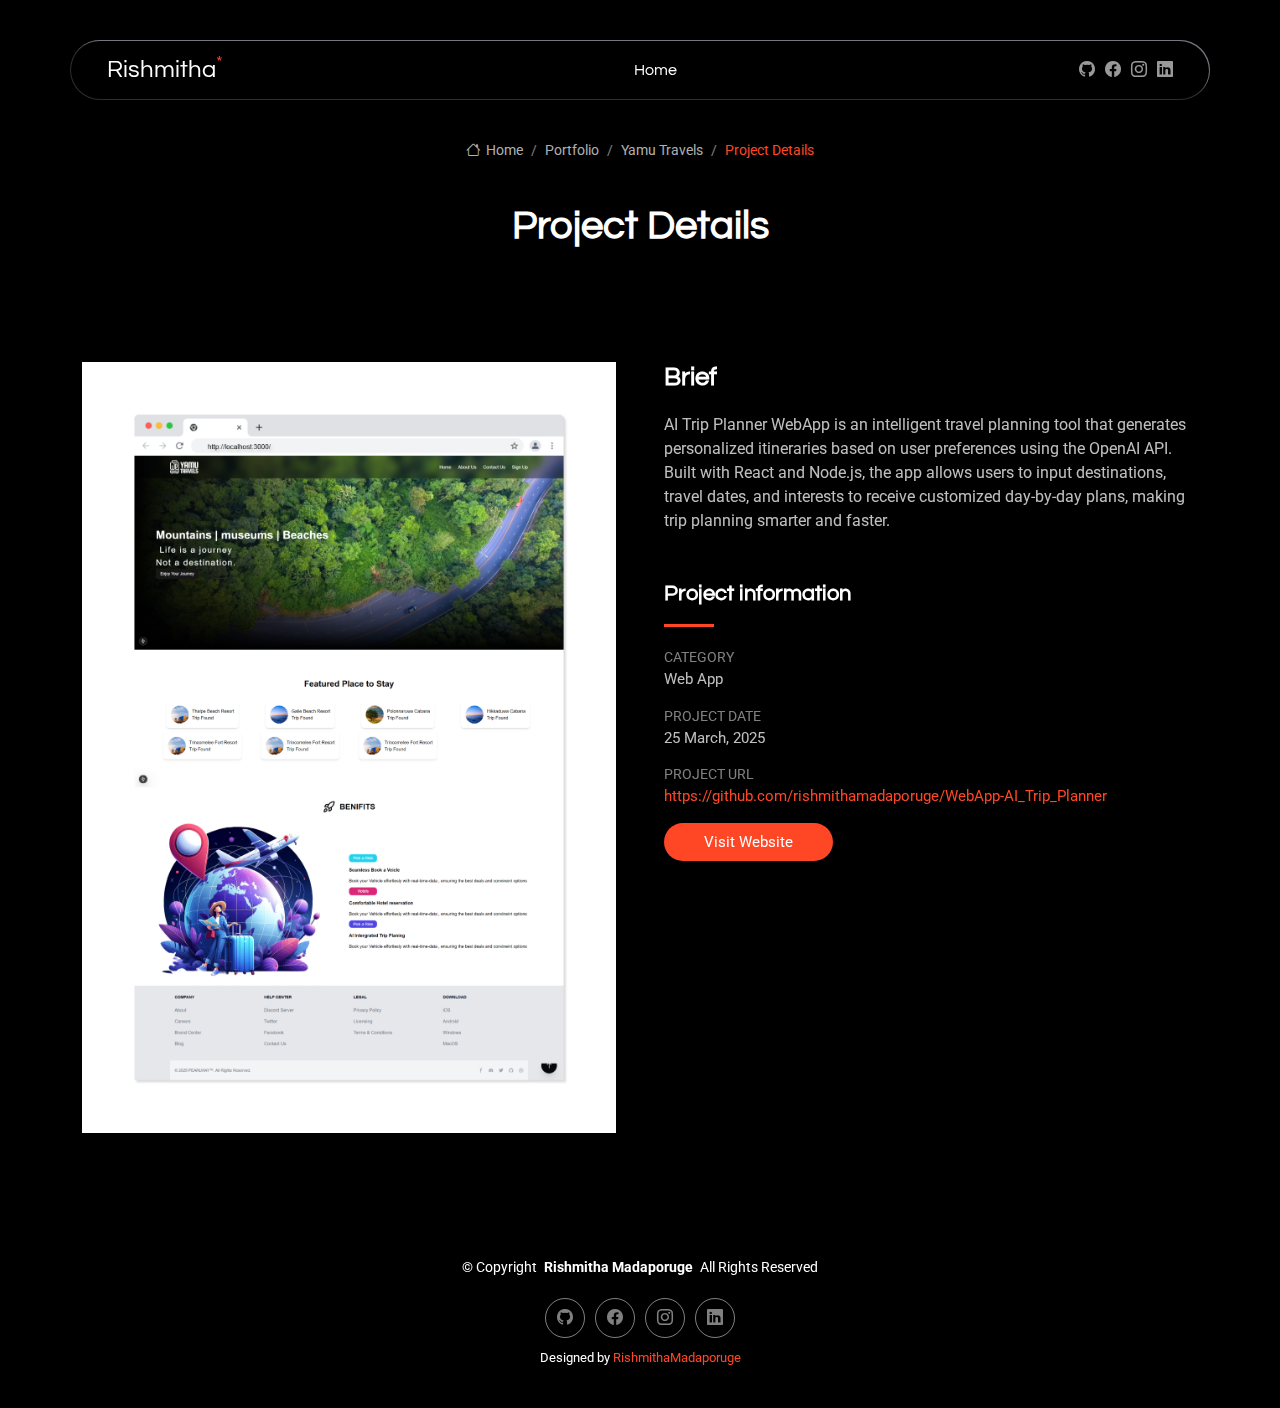
<file: portfolio2-details.html>
<!DOCTYPE html>
<html lang="en">
  <head>
    <meta charset="utf-8" />
    <meta content="width=device-width, initial-scale=1.0" name="viewport" />
    <title>Portfolio Details - EasyFolio Bootstrap Template</title>
    <meta name="description" content="" />
    <meta name="keywords" content="" />

    <!-- Favicons -->
    <link href="assets/img/favicon.png" rel="icon" />
    <link href="assets/img/apple-touch-icon.png" rel="apple-touch-icon" />

    <!-- Fonts -->
    <link href="https://fonts.googleapis.com" rel="preconnect" />
    <link href="https://fonts.gstatic.com" rel="preconnect" crossorigin />
    <link
      href="https://fonts.googleapis.com/css2?family=Roboto:ital,wght@0,100;0,300;0,400;0,500;0,700;0,900;1,100;1,300;1,400;1,500;1,700;1,900&family=Noto+Sans:ital,wght@0,100;0,200;0,300;0,400;0,500;0,600;0,700;0,800;0,900;1,100;1,200;1,300;1,400;1,500;1,600;1,700;1,800;1,900&family=Questrial:wght@400&display=swap"
      rel="stylesheet"
    />

    <!-- Vendor CSS Files -->
    <link
      href="assets/vendor/bootstrap/css/bootstrap.min.css"
      rel="stylesheet"
    />
    <link
      href="assets/vendor/bootstrap-icons/bootstrap-icons.css"
      rel="stylesheet"
    />
    <link href="assets/vendor/aos/aos.css" rel="stylesheet" />
    <link
      href="assets/vendor/glightbox/css/glightbox.min.css"
      rel="stylesheet"
    />
    <link href="assets/vendor/swiper/swiper-bundle.min.css" rel="stylesheet" />

    <!-- Main CSS File -->
    <link href="assets/css/main.css" rel="stylesheet" />

    <!-- =======================================================
  * Template Name: EasyFolio
  * Template URL: https://bootstrapmade.com/easyfolio-bootstrap-portfolio-template/
  * Updated: Feb 21 2025 with Bootstrap v5.3.3
  * Author: BootstrapMade.com
  * License: https://bootstrapmade.com/license/
  ======================================================== -->
  </head>

  <body class="portfolio-details-page">
    <header id="header" class="header d-flex align-items-center sticky-top">
      <div
        class="header-container container-fluid container-xl position-relative d-flex align-items-center justify-content-between"
      >
        <a
          href="index.html"
          class="logo d-flex align-items-center me-auto me-xl-0"
        >
          <!-- Uncomment the line below if you also wish to use an image logo -->
          <!-- <img src="assets/img/logo.webp" alt=""> -->
          <h1 class="sitename">Rishmitha<sup>*</sup></h1>
        </a>

        <nav id="navmenu" class="navmenu">
          <ul>
            <li><a href="index.html">Home</a></li>
            <!-- <li><a href="#about">About</a></li> -->
            <!-- <li><a href="#resume">Resume</a></li> -->
            <!-- <li><a href="#portfolio">Portfolio</a></li> -->
            <!-- <li><a href="#services">Services</a></li> -->
            <!-- <li class="dropdown">
              <a href="#"
                ><span>Dropdown</span>
                <i class="bi bi-chevron-down toggle-dropdown"></i
              ></a>
              <ul>
                <li><a href="#">Dropdown 1</a></li>
                <li class="dropdown">
                  <a href="#"
                    ><span>Deep Dropdown</span>
                    <i class="bi bi-chevron-down toggle-dropdown"></i
                  ></a>
                  <ul>
                    <li><a href="#">Deep Dropdown 1</a></li>
                  </ul>
                </li>
              </ul>
            </li>
            <li><a href="#contact">Contact</a></li> -->
          </ul>
          <i class="mobile-nav-toggle d-xl-none bi bi-list"></i>
        </nav>

        <div class="header-social-links">
          <a
            href="https://github.com/rishmithamadaporuge"
            target="_blank"
            class="twitter"
            ><i class="bi bi-github"></i
          ></a>
          <a
            href="https://www.facebook.com/people/Manik-Bandara/pfbid02HEXjAVPbfvvvtWM5k1DDZhZS9i8Ja67ikh8i1d1rPH1kyAGCtS3hfdoheUPodr5dl/"
            class="facebook"
            target="_blank"
            ><i class="bi bi-facebook"></i
          ></a>
          <a
            href="https://www.instagram.com/manik_bandara/"
            class="instagram"
            target="_blank"
            ><i class="bi bi-instagram"></i
          ></a>
          <a
            href="https://www.linkedin.com/in/rishmitha-madaporuge-1a4471279?utm_source=share&utm_campaign=share_via&utm_content=profile&utm_medium=ios_app"
            class="linkedin"
            target="_blank"
            ><i class="bi bi-linkedin"></i
          ></a>
        </div>
      </div>
    </header>

    <main class="main">
      <!-- Page Title -->
      <div class="page-title">
        <div class="breadcrumbs">
          <nav aria-label="breadcrumb">
            <ol class="breadcrumb">
              <li class="breadcrumb-item">
                <a href="index.html"><i class="bi bi-house"></i> Home</a>
              </li>
              <li class="breadcrumb-item"><a href="#">Portfolio</a></li>
              <li class="breadcrumb-item"><a href="#">Yamu Travels</a></li>
              <li class="breadcrumb-item active current">Project Details</li>
            </ol>
          </nav>
        </div>

        <div class="title-wrapper">
          <h1>Project Details</h1>
          <!-- <p>
            Lorem ipsum dolor sit amet, consectetur adipiscing elit. Ut elit
            tellus, luctus nec ullamcorper mattis, pulvinar dapibus leo.
          </p> -->
        </div>
      </div>
      <!-- End Page Title -->

      <!-- Portfolio Details Section -->
      <section id="portfolio-details" class="portfolio-details section">
        <div class="container" data-aos="fade-up">
          <div class="row gy-4 g-lg-5">
            <div class="col-lg-6">
              <img
                src="assets/img/portfolio/portfolio-2-1.png"
                class="img-fluid mb-4"
                alt=""
              />
              <!-- <img
                src="assets/img/portfolio/portfolio-10.webp"
                class="img-fluid mb-4"
                alt=""
              />
              <img
                src="assets/img/portfolio/portfolio-7.webp"
                class="img-fluid mb-4"
                alt=""
              />
              <img
                src="assets/img/portfolio/portfolio-4.webp"
                class="img-fluid mb-4"
                alt=""
              />
              <img
                src="assets/img/portfolio/portfolio-5.webp"
                class="img-fluid mb-4"
                alt=""
              />
              <img
                src="assets/img/portfolio/portfolio-11.webp"
                class="img-fluid mb-4"
                alt=""
              />
              <img
                src="assets/img/portfolio/portfolio-8.webp"
                class="img-fluid mb-4"
                alt=""
              /> -->
            </div>

            <div class="col-lg-6">
              <div class="position-sticky" style="top: 40px">
                <div class="portfolio-description">
                  <h2>Brief</h2>
                  <p
                    style="
                      color: color-mix(
                        in srgb,
                        var(--default-color),
                        transparent 25%
                      );
                    "
                  >
                    AI Trip Planner WebApp is an intelligent travel planning
                    tool that generates personalized itineraries based on user
                    preferences using the OpenAI API. Built with React and
                    Node.js, the app allows users to input destinations, travel
                    dates, and interests to receive customized day-by-day plans,
                    making trip planning smarter and faster.
                  </p>
                  <!-- <p>
                    Amet consequatur qui dolore veniam voluptatem voluptatem
                    sit. Non aspernatur atque natus ut cum nam et. Praesentium
                    error dolores rerum minus sequi quia veritatis eum. Eos et
                    doloribus doloremque nesciunt molestiae laboriosam.
                  </p> -->

                  <!-- <div class="testimonial-item">
                    <p>
                      <i class="bi bi-quote quote-icon-left"></i>
                      <span
                        style="
                          color: color-mix(
                            in srgb,
                            var(--default-color),
                            transparent 25%
                          );
                        "
                        >Export tempor illum tamen malis malis eram quae irure
                        esse labore quem cillum quid cillum eram malis quorum
                        velit fore eram velit sunt aliqua noster fugiat irure
                        amet legam anim culpa.</span
                      >
                      <i class="bi bi-quote quote-icon-right"></i>
                    </p>
                    <div>
                      <img
                        src="assets/img/person/person-f-5.webp"
                        class="testimonial-img"
                        alt=""
                      />
                      <h3>Sara Wilsson</h3>
                      <h4>Designer</h4>
                    </div>
                  </div> -->

                  <!-- <p>
                    Impedit ipsum quae et aliquid doloribus et voluptatem quasi.
                    Perspiciatis occaecati earum et magnam animi. Quibusdam non
                    qui ea vitae suscipit vitae sunt. Repudiandae incidunt
                    cumque minus deserunt assumenda tempore. Delectus voluptas
                    necessitatibus est.
                  </p>

                  <p>
                    Sunt voluptatum sapiente facilis quo odio aut ipsum repellat
                    debitis. Molestiae et autem libero. Explicabo et quod
                    necessitatibus similique quis dolor eum. Numquam eaque
                    praesentium rem et qui nesciunt.
                  </p> -->
                </div>

                <div class="portfolio-info mt-5">
                  <h3>Project information</h3>
                  <ul
                    style="
                      color: color-mix(
                        in srgb,
                        var(--default-color),
                        transparent 25%
                      );
                    "
                  >
                    <li><strong>Category</strong> Web App</li>
                    <!-- <li><strong>Client</strong> ASU Company</li> -->
                    <li><strong>Project date</strong> 25 March, 2025</li>
                    <li>
                      <strong>Project URL</strong>
                      <a
                        href="https://github.com/rishmithamadaporuge/WebApp-AI_Trip_Planner"
                        >https://github.com/rishmithamadaporuge/WebApp-AI_Trip_Planner</a
                      >
                    </li>
                    <li>
                      <a
                        href="https://github.com/rishmithamadaporuge/WebApp-AI_Trip_Planner"
                        class="btn-visit align-self-start"
                        >Visit Website</a
                      >
                    </li>
                  </ul>
                </div>
              </div>
            </div>
          </div>
        </div>
      </section>
      <!-- /Portfolio Details Section -->
    </main>

    <footer id="footer" class="footer">
      <div class="container">
        <div class="copyright text-center">
          <p>
            © <span>Copyright</span>
            <strong class="px-1 sitename">Rishmitha Madaporuge</strong>
            <span>All Rights Reserved</span>
          </p>
        </div>
        <div class="social-links d-flex justify-content-center">
          <a
            href="https://github.com/rishmithamadaporuge"
            target="_blank"
            class="twitter"
            ><i class="bi bi-github"></i
          ></a>
          <a
            href="https://www.facebook.com/people/Manik-Bandara/pfbid02HEXjAVPbfvvvtWM5k1DDZhZS9i8Ja67ikh8i1d1rPH1kyAGCtS3hfdoheUPodr5dl/"
            class="facebook"
            target="_blank"
            ><i class="bi bi-facebook"></i
          ></a>
          <a
            href="https://www.instagram.com/manik_bandara/"
            class="instagram"
            target="_blank"
            ><i class="bi bi-instagram"></i
          ></a>
          <a
            href="https://www.linkedin.com/in/rishmitha-madaporuge-1a4471279?utm_source=share&utm_campaign=share_via&utm_content=profile&utm_medium=ios_app"
            class="linkedin"
            target="_blank"
            ><i class="bi bi-linkedin"></i
          ></a>
        </div>
        <div class="credits">
          Designed by <a href="index.html">RishmithaMadaporuge</a>
        </div>
      </div>
    </footer>

    <!-- Scroll Top -->
    <a
      href="#"
      id="scroll-top"
      class="scroll-top d-flex align-items-center justify-content-center"
      ><i class="bi bi-arrow-up-short"></i
    ></a>

    <!-- Vendor JS Files -->
    <script src="assets/vendor/bootstrap/js/bootstrap.bundle.min.js"></script>
    <script src="assets/vendor/php-email-form/validate.js"></script>
    <script src="assets/vendor/aos/aos.js"></script>
    <script src="assets/vendor/waypoints/noframework.waypoints.js"></script>
    <script src="assets/vendor/glightbox/js/glightbox.min.js"></script>
    <script src="assets/vendor/imagesloaded/imagesloaded.pkgd.min.js"></script>
    <script src="assets/vendor/isotope-layout/isotope.pkgd.min.js"></script>
    <script src="assets/vendor/swiper/swiper-bundle.min.js"></script>

    <!-- Main JS File -->
    <script src="assets/js/main.js"></script>
  </body>
</html>
</file>
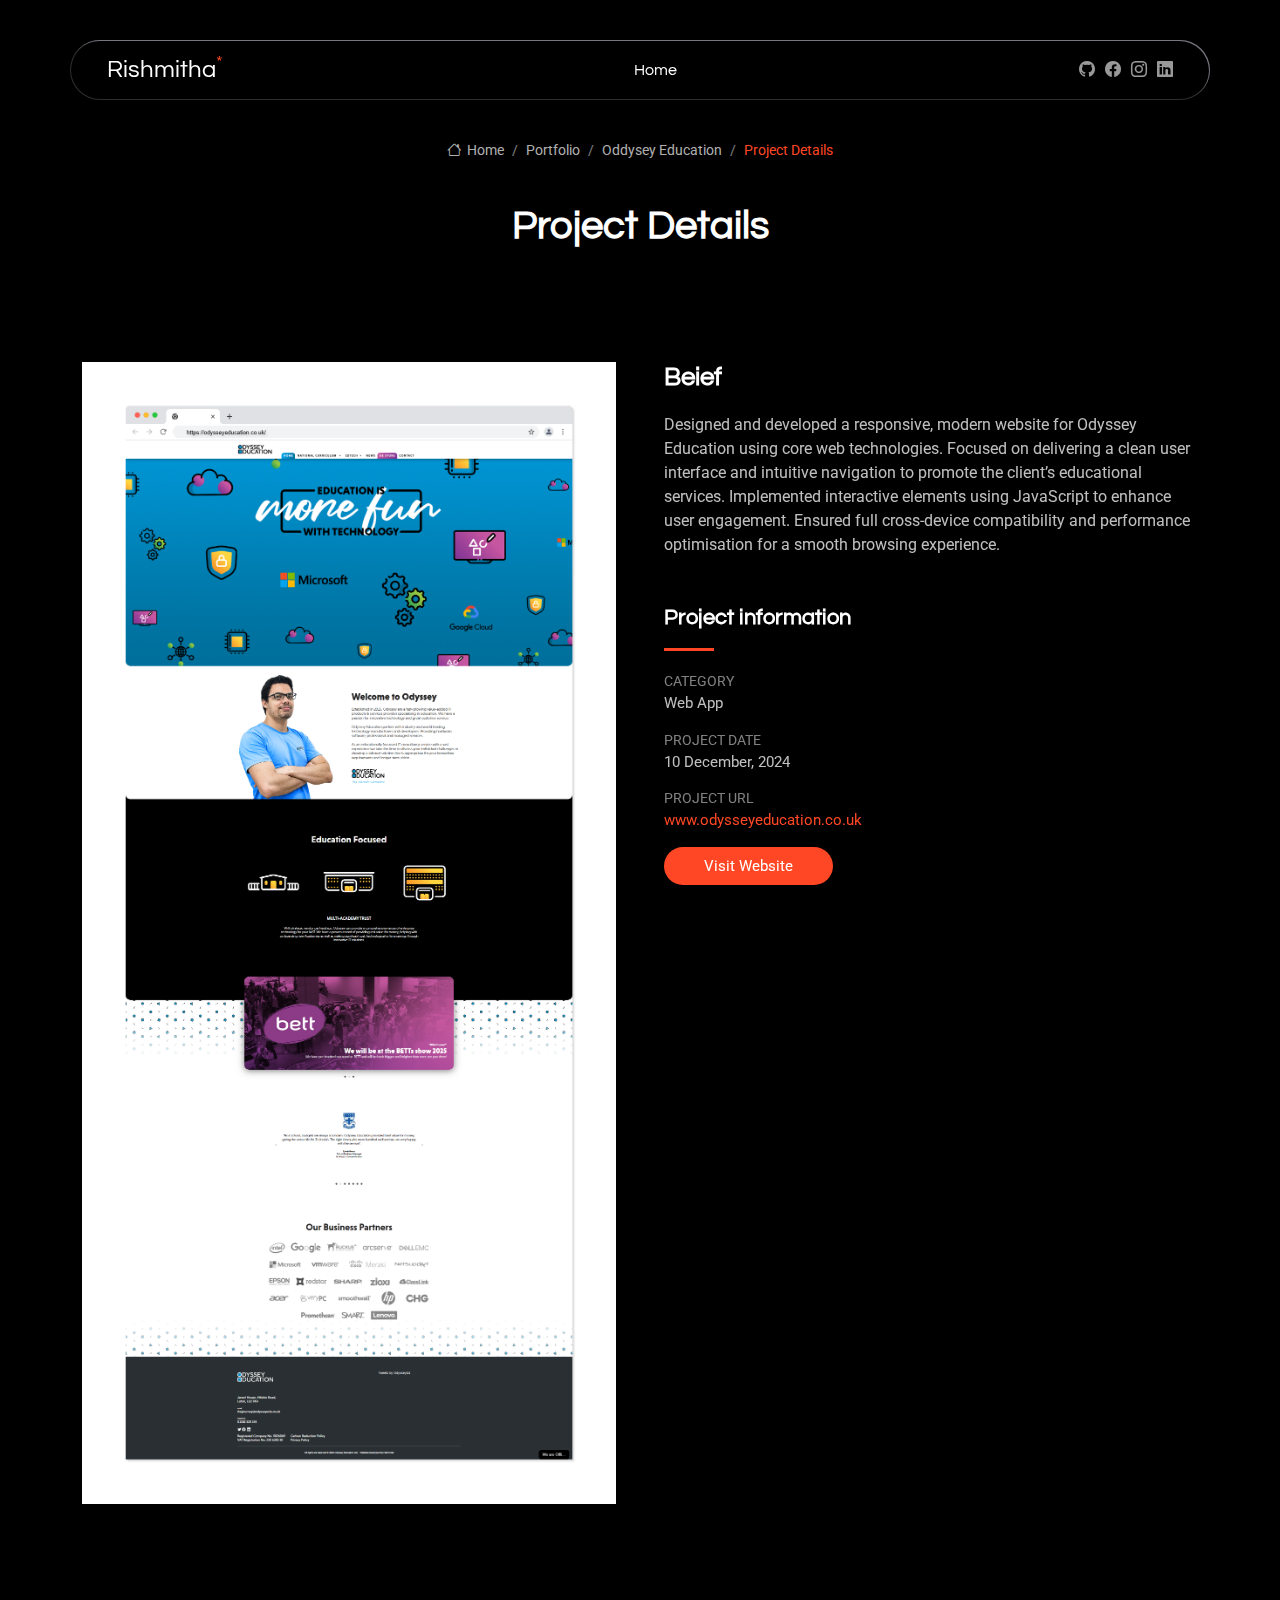
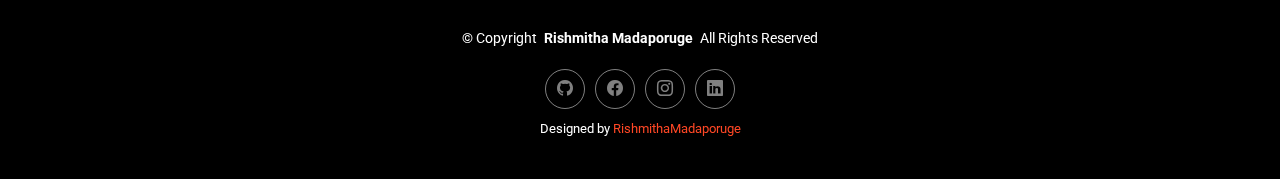
<file: portfolio3-details.html>
<!DOCTYPE html>
<html lang="en">
  <head>
    <meta charset="utf-8" />
    <meta content="width=device-width, initial-scale=1.0" name="viewport" />
    <title>Portfolio Details - EasyFolio Bootstrap Template</title>
    <meta name="description" content="" />
    <meta name="keywords" content="" />

    <!-- Favicons -->
    <link href="assets/img/favicon.png" rel="icon" />
    <link href="assets/img/apple-touch-icon.png" rel="apple-touch-icon" />

    <!-- Fonts -->
    <link href="https://fonts.googleapis.com" rel="preconnect" />
    <link href="https://fonts.gstatic.com" rel="preconnect" crossorigin />
    <link
      href="https://fonts.googleapis.com/css2?family=Roboto:ital,wght@0,100;0,300;0,400;0,500;0,700;0,900;1,100;1,300;1,400;1,500;1,700;1,900&family=Noto+Sans:ital,wght@0,100;0,200;0,300;0,400;0,500;0,600;0,700;0,800;0,900;1,100;1,200;1,300;1,400;1,500;1,600;1,700;1,800;1,900&family=Questrial:wght@400&display=swap"
      rel="stylesheet"
    />

    <!-- Vendor CSS Files -->
    <link
      href="assets/vendor/bootstrap/css/bootstrap.min.css"
      rel="stylesheet"
    />
    <link
      href="assets/vendor/bootstrap-icons/bootstrap-icons.css"
      rel="stylesheet"
    />
    <link href="assets/vendor/aos/aos.css" rel="stylesheet" />
    <link
      href="assets/vendor/glightbox/css/glightbox.min.css"
      rel="stylesheet"
    />
    <link href="assets/vendor/swiper/swiper-bundle.min.css" rel="stylesheet" />

    <!-- Main CSS File -->
    <link href="assets/css/main.css" rel="stylesheet" />

    <!-- =======================================================
  * Template Name: EasyFolio
  * Template URL: https://bootstrapmade.com/easyfolio-bootstrap-portfolio-template/
  * Updated: Feb 21 2025 with Bootstrap v5.3.3
  * Author: BootstrapMade.com
  * License: https://bootstrapmade.com/license/
  ======================================================== -->
  </head>

  <body class="portfolio-details-page">
    <header id="header" class="header d-flex align-items-center sticky-top">
      <div
        class="header-container container-fluid container-xl position-relative d-flex align-items-center justify-content-between"
      >
        <a
          href="index.html"
          class="logo d-flex align-items-center me-auto me-xl-0"
        >
          <!-- Uncomment the line below if you also wish to use an image logo -->
          <!-- <img src="assets/img/logo.webp" alt=""> -->
          <h1 class="sitename">Rishmitha<sup>*</sup></h1>
        </a>

        <nav id="navmenu" class="navmenu">
          <ul>
            <li><a href="index.html">Home</a></li>
            <!-- <li><a href="#about">About</a></li> -->
            <!-- <li><a href="#resume">Resume</a></li> -->
            <!-- <li><a href="#portfolio">Portfolio</a></li> -->
            <!-- <li><a href="#services">Services</a></li> -->
            <!-- <li class="dropdown">
              <a href="#"
                ><span>Dropdown</span>
                <i class="bi bi-chevron-down toggle-dropdown"></i
              ></a>
              <ul>
                <li><a href="#">Dropdown 1</a></li>
                <li class="dropdown">
                  <a href="#"
                    ><span>Deep Dropdown</span>
                    <i class="bi bi-chevron-down toggle-dropdown"></i
                  ></a>
                  <ul>
                    <li><a href="#">Deep Dropdown 1</a></li>
                  </ul>
                </li>
              </ul>
            </li>
            <li><a href="#contact">Contact</a></li> -->
          </ul>
          <i class="mobile-nav-toggle d-xl-none bi bi-list"></i>
        </nav>

        <div class="header-social-links">
          <a
            href="https://github.com/rishmithamadaporuge"
            target="_blank"
            class="twitter"
            ><i class="bi bi-github"></i
          ></a>
          <a
            href="https://www.facebook.com/people/Manik-Bandara/pfbid02HEXjAVPbfvvvtWM5k1DDZhZS9i8Ja67ikh8i1d1rPH1kyAGCtS3hfdoheUPodr5dl/"
            class="facebook"
            target="_blank"
            ><i class="bi bi-facebook"></i
          ></a>
          <a
            href="https://www.instagram.com/manik_bandara/"
            class="instagram"
            target="_blank"
            ><i class="bi bi-instagram"></i
          ></a>
          <a
            href="https://www.linkedin.com/in/rishmitha-madaporuge-1a4471279?utm_source=share&utm_campaign=share_via&utm_content=profile&utm_medium=ios_app"
            class="linkedin"
            target="_blank"
            ><i class="bi bi-linkedin"></i
          ></a>
        </div>
      </div>
    </header>

    <main class="main">
      <!-- Page Title -->
      <div class="page-title">
        <div class="breadcrumbs">
          <nav aria-label="breadcrumb">
            <ol class="breadcrumb">
              <li class="breadcrumb-item">
                <a href="index.html"><i class="bi bi-house"></i> Home</a>
              </li>
              <li class="breadcrumb-item"><a href="#">Portfolio</a></li>
              <li class="breadcrumb-item"><a href="#">Oddysey Education</a></li>
              <li class="breadcrumb-item active current">Project Details</li>
            </ol>
          </nav>
        </div>

        <div class="title-wrapper">
          <h1>Project Details</h1>
          <!-- <p>
            Lorem ipsum dolor sit amet, consectetur adipiscing elit. Ut elit
            tellus, luctus nec ullamcorper mattis, pulvinar dapibus leo.
          </p> -->
        </div>
      </div>
      <!-- End Page Title -->

      <!-- Portfolio Details Section -->
      <section id="portfolio-details" class="portfolio-details section">
        <div class="container" data-aos="fade-up">
          <div class="row gy-4 g-lg-5">
            <div class="col-lg-6">
              <img
                src="assets/img/portfolio/portfolio-3-1.png"
                class="img-fluid mb-4"
                alt=""
              />
              <!-- <img
                src="assets/img/portfolio/portfolio-10.webp"
                class="img-fluid mb-4"
                alt=""
              />
              <img
                src="assets/img/portfolio/portfolio-7.webp"
                class="img-fluid mb-4"
                alt=""
              />
              <img
                src="assets/img/portfolio/portfolio-4.webp"
                class="img-fluid mb-4"
                alt=""
              />
              <img
                src="assets/img/portfolio/portfolio-5.webp"
                class="img-fluid mb-4"
                alt=""
              />
              <img
                src="assets/img/portfolio/portfolio-11.webp"
                class="img-fluid mb-4"
                alt=""
              />
              <img
                src="assets/img/portfolio/portfolio-8.webp"
                class="img-fluid mb-4"
                alt=""
              /> -->
            </div>

            <div class="col-lg-6">
              <div class="position-sticky" style="top: 40px">
                <div class="portfolio-description">
                  <h2>Beief</h2>
                  <p
                    style="
                      color: color-mix(
                        in srgb,
                        var(--default-color),
                        transparent 25%
                      );
                    "
                  >
                    Designed and developed a responsive, modern website for
                    Odyssey Education using core web technologies. Focused on
                    delivering a clean user interface and intuitive navigation
                    to promote the client’s educational services. Implemented
                    interactive elements using JavaScript to enhance user
                    engagement. Ensured full cross-device compatibility and
                    performance optimisation for a smooth browsing experience.
                  </p>
                  <!-- <p>
                    Amet consequatur qui dolore veniam voluptatem voluptatem
                    sit. Non aspernatur atque natus ut cum nam et. Praesentium
                    error dolores rerum minus sequi quia veritatis eum. Eos et
                    doloribus doloremque nesciunt molestiae laboriosam.
                  </p> -->

                  <!-- <div class="testimonial-item">
                    <p>
                      <i class="bi bi-quote quote-icon-left"></i>
                      <span
                        style="
                          color: color-mix(
                            in srgb,
                            var(--default-color),
                            transparent 25%
                          );
                        "
                        >Export tempor illum tamen malis malis eram quae irure
                        esse labore quem cillum quid cillum eram malis quorum
                        velit fore eram velit sunt aliqua noster fugiat irure
                        amet legam anim culpa.</span
                      >
                      <i class="bi bi-quote quote-icon-right"></i>
                    </p>
                    <div>
                      <img
                        src="assets/img/person/person-f-5.webp"
                        class="testimonial-img"
                        alt=""
                      />
                      <h3>Sara Wilsson</h3>
                      <h4>Designer</h4>
                    </div>
                  </div> -->

                  <!-- <p>
                    Impedit ipsum quae et aliquid doloribus et voluptatem quasi.
                    Perspiciatis occaecati earum et magnam animi. Quibusdam non
                    qui ea vitae suscipit vitae sunt. Repudiandae incidunt
                    cumque minus deserunt assumenda tempore. Delectus voluptas
                    necessitatibus est.
                  </p>

                  <p>
                    Sunt voluptatum sapiente facilis quo odio aut ipsum repellat
                    debitis. Molestiae et autem libero. Explicabo et quod
                    necessitatibus similique quis dolor eum. Numquam eaque
                    praesentium rem et qui nesciunt.
                  </p> -->
                </div>

                <div class="portfolio-info mt-5">
                  <h3>Project information</h3>
                  <ul
                    style="
                      color: color-mix(
                        in srgb,
                        var(--default-color),
                        transparent 25%
                      );
                    "
                  >
                    <li><strong>Category</strong> Web App</li>
                    <!-- <li><strong>Client</strong> ASU Company</li> -->
                    <li><strong>Project date</strong> 10 December, 2024</li>
                    <li>
                      <strong>Project URL</strong>
                      <a href="https://odysseyeducation.co.uk/"
                        >www.odysseyeducation.co.uk</a
                      >
                    </li>
                    <li>
                      <a
                        href="https://odysseyeducation.co.uk/"
                        class="btn-visit align-self-start"
                        >Visit Website</a
                      >
                    </li>
                  </ul>
                </div>
              </div>
            </div>
          </div>
        </div>
      </section>
      <!-- /Portfolio Details Section -->
    </main>

    <footer id="footer" class="footer">
      <div class="container">
        <div class="copyright text-center">
          <p>
            © <span>Copyright</span>
            <strong class="px-1 sitename">Rishmitha Madaporuge</strong>
            <span>All Rights Reserved</span>
          </p>
        </div>
        <div class="social-links d-flex justify-content-center">
          <a
            href="https://github.com/rishmithamadaporuge"
            target="_blank"
            class="twitter"
            ><i class="bi bi-github"></i
          ></a>
          <a
            href="https://www.facebook.com/people/Manik-Bandara/pfbid02HEXjAVPbfvvvtWM5k1DDZhZS9i8Ja67ikh8i1d1rPH1kyAGCtS3hfdoheUPodr5dl/"
            class="facebook"
            target="_blank"
            ><i class="bi bi-facebook"></i
          ></a>
          <a
            href="https://www.instagram.com/manik_bandara/"
            class="instagram"
            target="_blank"
            ><i class="bi bi-instagram"></i
          ></a>
          <a
            href="https://www.linkedin.com/in/rishmitha-madaporuge-1a4471279?utm_source=share&utm_campaign=share_via&utm_content=profile&utm_medium=ios_app"
            class="linkedin"
            target="_blank"
            ><i class="bi bi-linkedin"></i
          ></a>
        </div>
        <div class="credits">
          Designed by <a href="index.html">RishmithaMadaporuge</a>
        </div>
      </div>
    </footer>

    <!-- Scroll Top -->
    <a
      href="#"
      id="scroll-top"
      class="scroll-top d-flex align-items-center justify-content-center"
      ><i class="bi bi-arrow-up-short"></i
    ></a>

    <!-- Vendor JS Files -->
    <script src="assets/vendor/bootstrap/js/bootstrap.bundle.min.js"></script>
    <script src="assets/vendor/php-email-form/validate.js"></script>
    <script src="assets/vendor/aos/aos.js"></script>
    <script src="assets/vendor/waypoints/noframework.waypoints.js"></script>
    <script src="assets/vendor/glightbox/js/glightbox.min.js"></script>
    <script src="assets/vendor/imagesloaded/imagesloaded.pkgd.min.js"></script>
    <script src="assets/vendor/isotope-layout/isotope.pkgd.min.js"></script>
    <script src="assets/vendor/swiper/swiper-bundle.min.js"></script>

    <!-- Main JS File -->
    <script src="assets/js/main.js"></script>
  </body>
</html>
</file>
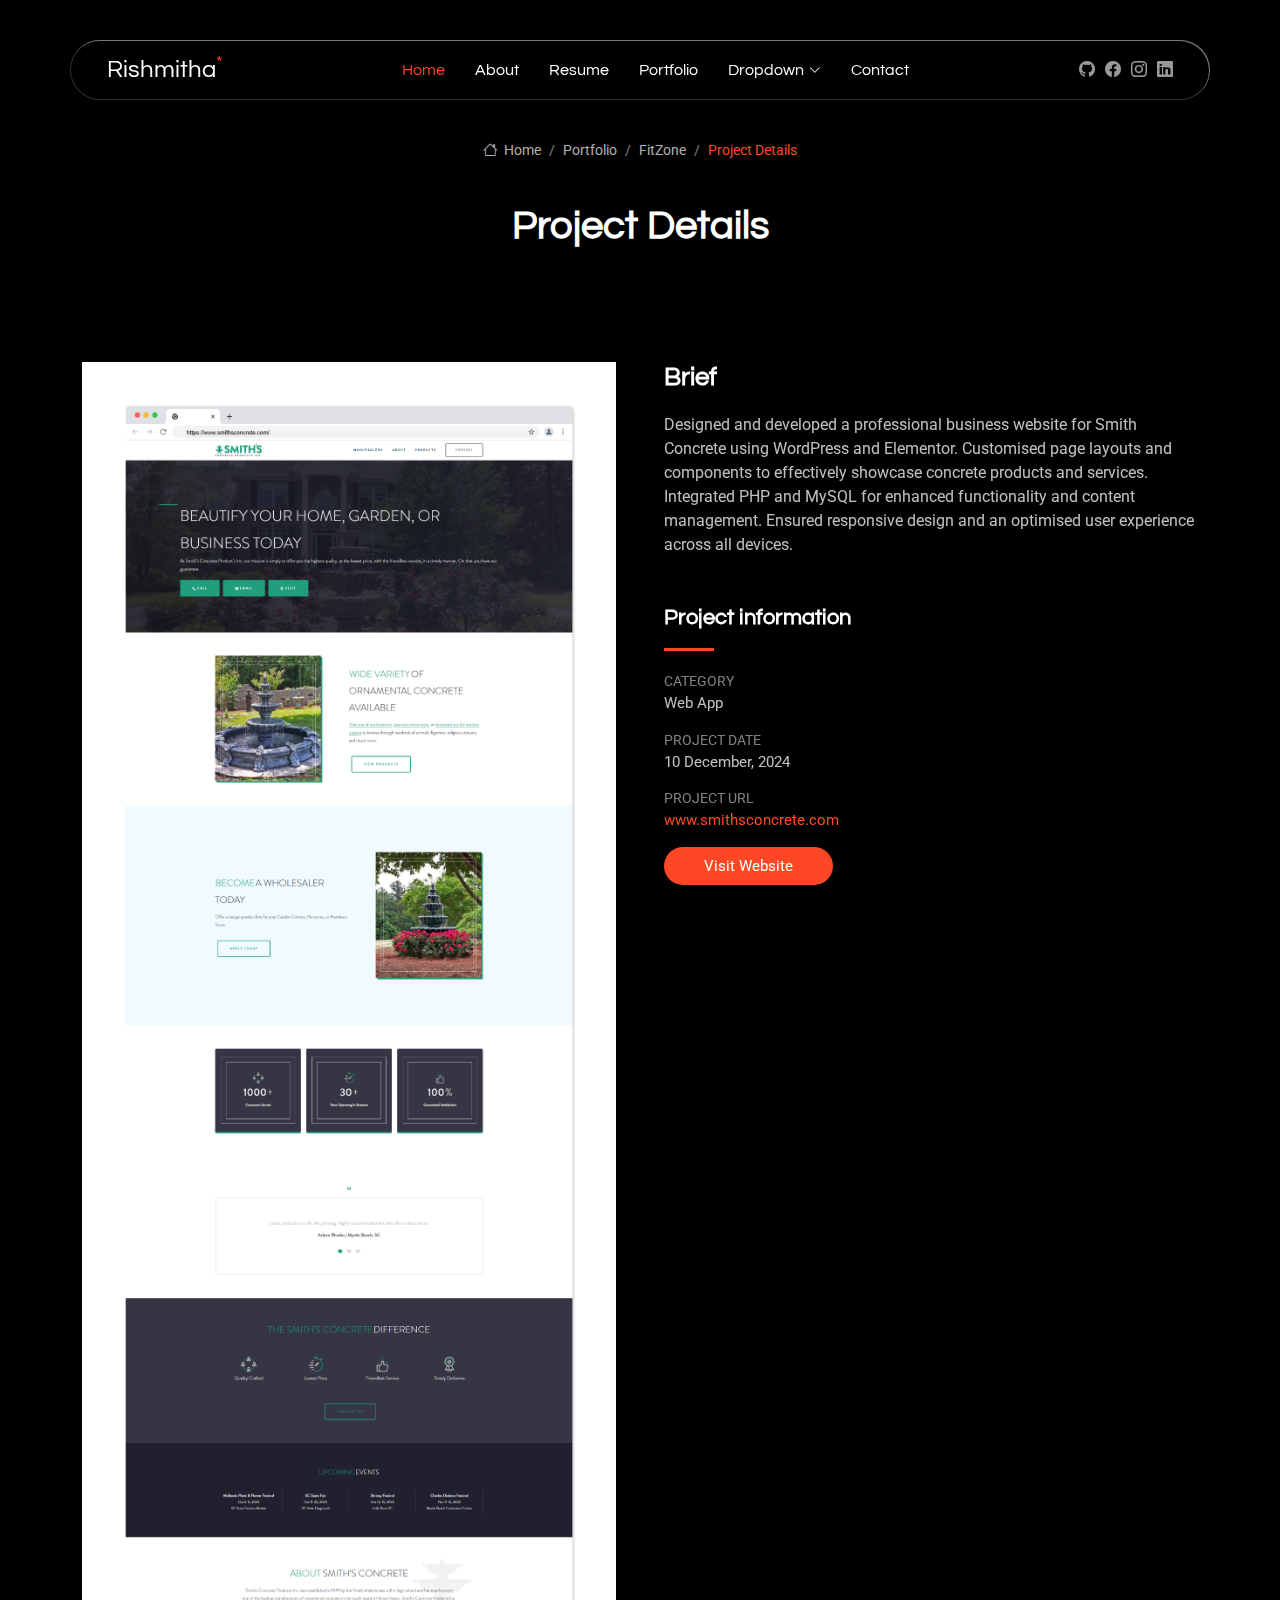
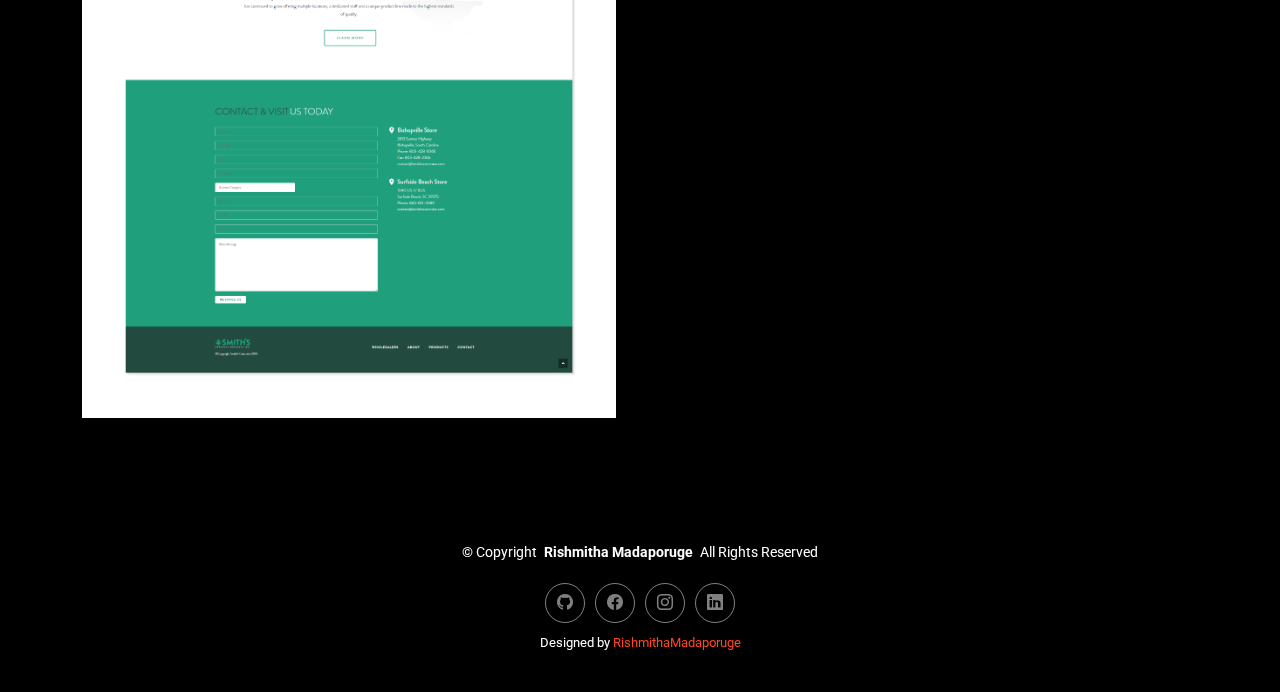
<file: portfolio4-details.html>
<!DOCTYPE html>
<html lang="en">
  <head>
    <meta charset="utf-8" />
    <meta content="width=device-width, initial-scale=1.0" name="viewport" />
    <title>Portfolio Details - EasyFolio Bootstrap Template</title>
    <meta name="description" content="" />
    <meta name="keywords" content="" />

    <!-- Favicons -->
    <link href="assets/img/favicon.png" rel="icon" />
    <link href="assets/img/apple-touch-icon.png" rel="apple-touch-icon" />

    <!-- Fonts -->
    <link href="https://fonts.googleapis.com" rel="preconnect" />
    <link href="https://fonts.gstatic.com" rel="preconnect" crossorigin />
    <link
      href="https://fonts.googleapis.com/css2?family=Roboto:ital,wght@0,100;0,300;0,400;0,500;0,700;0,900;1,100;1,300;1,400;1,500;1,700;1,900&family=Noto+Sans:ital,wght@0,100;0,200;0,300;0,400;0,500;0,600;0,700;0,800;0,900;1,100;1,200;1,300;1,400;1,500;1,600;1,700;1,800;1,900&family=Questrial:wght@400&display=swap"
      rel="stylesheet"
    />

    <!-- Vendor CSS Files -->
    <link
      href="assets/vendor/bootstrap/css/bootstrap.min.css"
      rel="stylesheet"
    />
    <link
      href="assets/vendor/bootstrap-icons/bootstrap-icons.css"
      rel="stylesheet"
    />
    <link href="assets/vendor/aos/aos.css" rel="stylesheet" />
    <link
      href="assets/vendor/glightbox/css/glightbox.min.css"
      rel="stylesheet"
    />
    <link href="assets/vendor/swiper/swiper-bundle.min.css" rel="stylesheet" />

    <!-- Main CSS File -->
    <link href="assets/css/main.css" rel="stylesheet" />

    <!-- =======================================================
  * Template Name: EasyFolio
  * Template URL: https://bootstrapmade.com/easyfolio-bootstrap-portfolio-template/
  * Updated: Feb 21 2025 with Bootstrap v5.3.3
  * Author: BootstrapMade.com
  * License: https://bootstrapmade.com/license/
  ======================================================== -->
  </head>

  <body class="portfolio-details-page">
    <header id="header" class="header d-flex align-items-center sticky-top">
      <div
        class="header-container container-fluid container-xl position-relative d-flex align-items-center justify-content-between"
      >
        <a
          href="index.html"
          class="logo d-flex align-items-center me-auto me-xl-0"
        >
          <!-- Uncomment the line below if you also wish to use an image logo -->
          <!-- <img src="assets/img/logo.webp" alt=""> -->
          <h1 class="sitename">Rishmitha<sup>*</sup></h1>
        </a>

        <nav id="navmenu" class="navmenu">
          <ul>
            <li><a href="index.html" class="active">Home</a></li>
            <li><a href="#about">About</a></li>
            <li><a href="#resume">Resume</a></li>
            <li><a href="#portfolio">Portfolio</a></li>
            <!-- <li><a href="#services">Services</a></li> -->
            <li class="dropdown">
              <a href="#"
                ><span>Dropdown</span>
                <i class="bi bi-chevron-down toggle-dropdown"></i
              ></a>
              <ul>
                <li><a href="#">Dropdown 1</a></li>
                <li class="dropdown">
                  <a href="#"
                    ><span>Deep Dropdown</span>
                    <i class="bi bi-chevron-down toggle-dropdown"></i
                  ></a>
                  <ul>
                    <li><a href="#">Deep Dropdown 1</a></li>
                  </ul>
                </li>
              </ul>
            </li>
            <li><a href="#contact">Contact</a></li>
          </ul>
          <i class="mobile-nav-toggle d-xl-none bi bi-list"></i>
        </nav>

        <div class="header-social-links">
          <a
            href="https://github.com/rishmithamadaporuge"
            target="_blank"
            class="twitter"
            ><i class="bi bi-github"></i
          ></a>
          <a
            href="https://www.facebook.com/people/Manik-Bandara/pfbid02HEXjAVPbfvvvtWM5k1DDZhZS9i8Ja67ikh8i1d1rPH1kyAGCtS3hfdoheUPodr5dl/"
            class="facebook"
            target="_blank"
            ><i class="bi bi-facebook"></i
          ></a>
          <a href="https://www.instagram.com/manik_bandara/" class="instagram"
            ><i class="bi bi-instagram"></i
          ></a>
          <a
            href="https://www.linkedin.com/in/rishmitha-madaporuge-1a4471279?utm_source=share&utm_campaign=share_via&utm_content=profile&utm_medium=ios_app"
            class="linkedin"
            target="_blank"
            ><i class="bi bi-linkedin"></i
          ></a>
        </div>
      </div>
    </header>

    <main class="main">
      <!-- Page Title -->
      <div class="page-title">
        <div class="breadcrumbs">
          <nav aria-label="breadcrumb">
            <ol class="breadcrumb">
              <li class="breadcrumb-item">
                <a href="index.html"><i class="bi bi-house"></i> Home</a>
              </li>
              <li class="breadcrumb-item"><a href="#">Portfolio</a></li>
              <li class="breadcrumb-item"><a href="#">FitZone</a></li>
              <li class="breadcrumb-item active current">Project Details</li>
            </ol>
          </nav>
        </div>

        <div class="title-wrapper">
          <h1>Project Details</h1>
          <!-- <p>
            Lorem ipsum dolor sit amet, consectetur adipiscing elit. Ut elit
            tellus, luctus nec ullamcorper mattis, pulvinar dapibus leo.
          </p> -->
        </div>
      </div>
      <!-- End Page Title -->

      <!-- Portfolio Details Section -->
      <section id="portfolio-details" class="portfolio-details section">
        <div class="container" data-aos="fade-up">
          <div class="row gy-4 g-lg-5">
            <div class="col-lg-6">
              <img
                src="assets/img/portfolio/portfolio-4-1.png"
                class="img-fluid mb-4"
                alt=""
              />
              <!-- <img
                src="assets/img/portfolio/portfolio-10.webp"
                class="img-fluid mb-4"
                alt=""
              />
              <img
                src="assets/img/portfolio/portfolio-7.webp"
                class="img-fluid mb-4"
                alt=""
              />
              <img
                src="assets/img/portfolio/portfolio-4.webp"
                class="img-fluid mb-4"
                alt=""
              />
              <img
                src="assets/img/portfolio/portfolio-5.webp"
                class="img-fluid mb-4"
                alt=""
              />
              <img
                src="assets/img/portfolio/portfolio-11.webp"
                class="img-fluid mb-4"
                alt=""
              />
              <img
                src="assets/img/portfolio/portfolio-8.webp"
                class="img-fluid mb-4"
                alt=""
              /> -->
            </div>

            <div class="col-lg-6">
              <div class="position-sticky" style="top: 40px">
                <div class="portfolio-description">
                  <h2>Brief</h2>
                  <p
                    style="
                      color: color-mix(
                        in srgb,
                        var(--default-color),
                        transparent 25%
                      );
                    "
                  >
                    Designed and developed a professional business website for
                    Smith Concrete using WordPress and Elementor. Customised
                    page layouts and components to effectively showcase concrete
                    products and services. Integrated PHP and MySQL for enhanced
                    functionality and content management. Ensured responsive
                    design and an optimised user experience across all devices.
                  </p>
                  <!-- <p>
                    Amet consequatur qui dolore veniam voluptatem voluptatem
                    sit. Non aspernatur atque natus ut cum nam et. Praesentium
                    error dolores rerum minus sequi quia veritatis eum. Eos et
                    doloribus doloremque nesciunt molestiae laboriosam.
                  </p> -->

                  <!-- <div class="testimonial-item">
                    <p>
                      <i class="bi bi-quote quote-icon-left"></i>
                      <span
                        style="
                          color: color-mix(
                            in srgb,
                            var(--default-color),
                            transparent 25%
                          );
                        "
                        >Export tempor illum tamen malis malis eram quae irure
                        esse labore quem cillum quid cillum eram malis quorum
                        velit fore eram velit sunt aliqua noster fugiat irure
                        amet legam anim culpa.</span
                      >
                      <i class="bi bi-quote quote-icon-right"></i>
                    </p>
                    <div>
                      <img
                        src="assets/img/person/person-f-5.webp"
                        class="testimonial-img"
                        alt=""
                      />
                      <h3>Sara Wilsson</h3>
                      <h4>Designer</h4>
                    </div>
                  </div> -->

                  <!-- <p>
                    Impedit ipsum quae et aliquid doloribus et voluptatem quasi.
                    Perspiciatis occaecati earum et magnam animi. Quibusdam non
                    qui ea vitae suscipit vitae sunt. Repudiandae incidunt
                    cumque minus deserunt assumenda tempore. Delectus voluptas
                    necessitatibus est.
                  </p>

                  <p>
                    Sunt voluptatum sapiente facilis quo odio aut ipsum repellat
                    debitis. Molestiae et autem libero. Explicabo et quod
                    necessitatibus similique quis dolor eum. Numquam eaque
                    praesentium rem et qui nesciunt.
                  </p> -->
                </div>

                <div class="portfolio-info mt-5">
                  <h3>Project information</h3>
                  <ul
                    style="
                      color: color-mix(
                        in srgb,
                        var(--default-color),
                        transparent 25%
                      );
                    "
                  >
                    <li><strong>Category</strong> Web App</li>
                    <!-- <li><strong>Client</strong> ASU Company</li> -->
                    <li><strong>Project date</strong> 10 December, 2024</li>
                    <li>
                      <strong>Project URL</strong>
                      <a href="https://www.smithsconcrete.com/"
                        >www.smithsconcrete.com</a
                      >
                    </li>
                    <li>
                      <a
                        href="https://www.smithsconcrete.com/"
                        class="btn-visit align-self-start"
                        >Visit Website</a
                      >
                    </li>
                  </ul>
                </div>
              </div>
            </div>
          </div>
        </div>
      </section>
      <!-- /Portfolio Details Section -->
    </main>

    <footer id="footer" class="footer">
      <div class="container">
        <div class="copyright text-center">
          <p>
            © <span>Copyright</span>
            <strong class="px-1 sitename">Rishmitha Madaporuge</strong>
            <span>All Rights Reserved</span>
          </p>
        </div>
        <div class="social-links d-flex justify-content-center">
          <a
            href="https://github.com/rishmithamadaporuge"
            target="_blank"
            class="twitter"
            ><i class="bi bi-github"></i
          ></a>
          <a
            href="https://www.facebook.com/people/Manik-Bandara/pfbid02HEXjAVPbfvvvtWM5k1DDZhZS9i8Ja67ikh8i1d1rPH1kyAGCtS3hfdoheUPodr5dl/"
            class="facebook"
            target="_blank"
            ><i class="bi bi-facebook"></i
          ></a>
          <a
            href="https://www.instagram.com/manik_bandara/"
            class="instagram"
            target="_blank"
            ><i class="bi bi-instagram"></i
          ></a>
          <a
            href="https://www.linkedin.com/in/rishmitha-madaporuge-1a4471279?utm_source=share&utm_campaign=share_via&utm_content=profile&utm_medium=ios_app"
            class="linkedin"
            target="_blank"
            ><i class="bi bi-linkedin"></i
          ></a>
        </div>
        <div class="credits">
          Designed by <a href="index.html">RishmithaMadaporuge</a>
        </div>
      </div>
    </footer>

    <!-- Scroll Top -->
    <a
      href="#"
      id="scroll-top"
      class="scroll-top d-flex align-items-center justify-content-center"
      ><i class="bi bi-arrow-up-short"></i
    ></a>

    <!-- Vendor JS Files -->
    <script src="assets/vendor/bootstrap/js/bootstrap.bundle.min.js"></script>
    <script src="assets/vendor/php-email-form/validate.js"></script>
    <script src="assets/vendor/aos/aos.js"></script>
    <script src="assets/vendor/waypoints/noframework.waypoints.js"></script>
    <script src="assets/vendor/glightbox/js/glightbox.min.js"></script>
    <script src="assets/vendor/imagesloaded/imagesloaded.pkgd.min.js"></script>
    <script src="assets/vendor/isotope-layout/isotope.pkgd.min.js"></script>
    <script src="assets/vendor/swiper/swiper-bundle.min.js"></script>

    <!-- Main JS File -->
    <script src="assets/js/main.js"></script>
  </body>
</html>
</file>
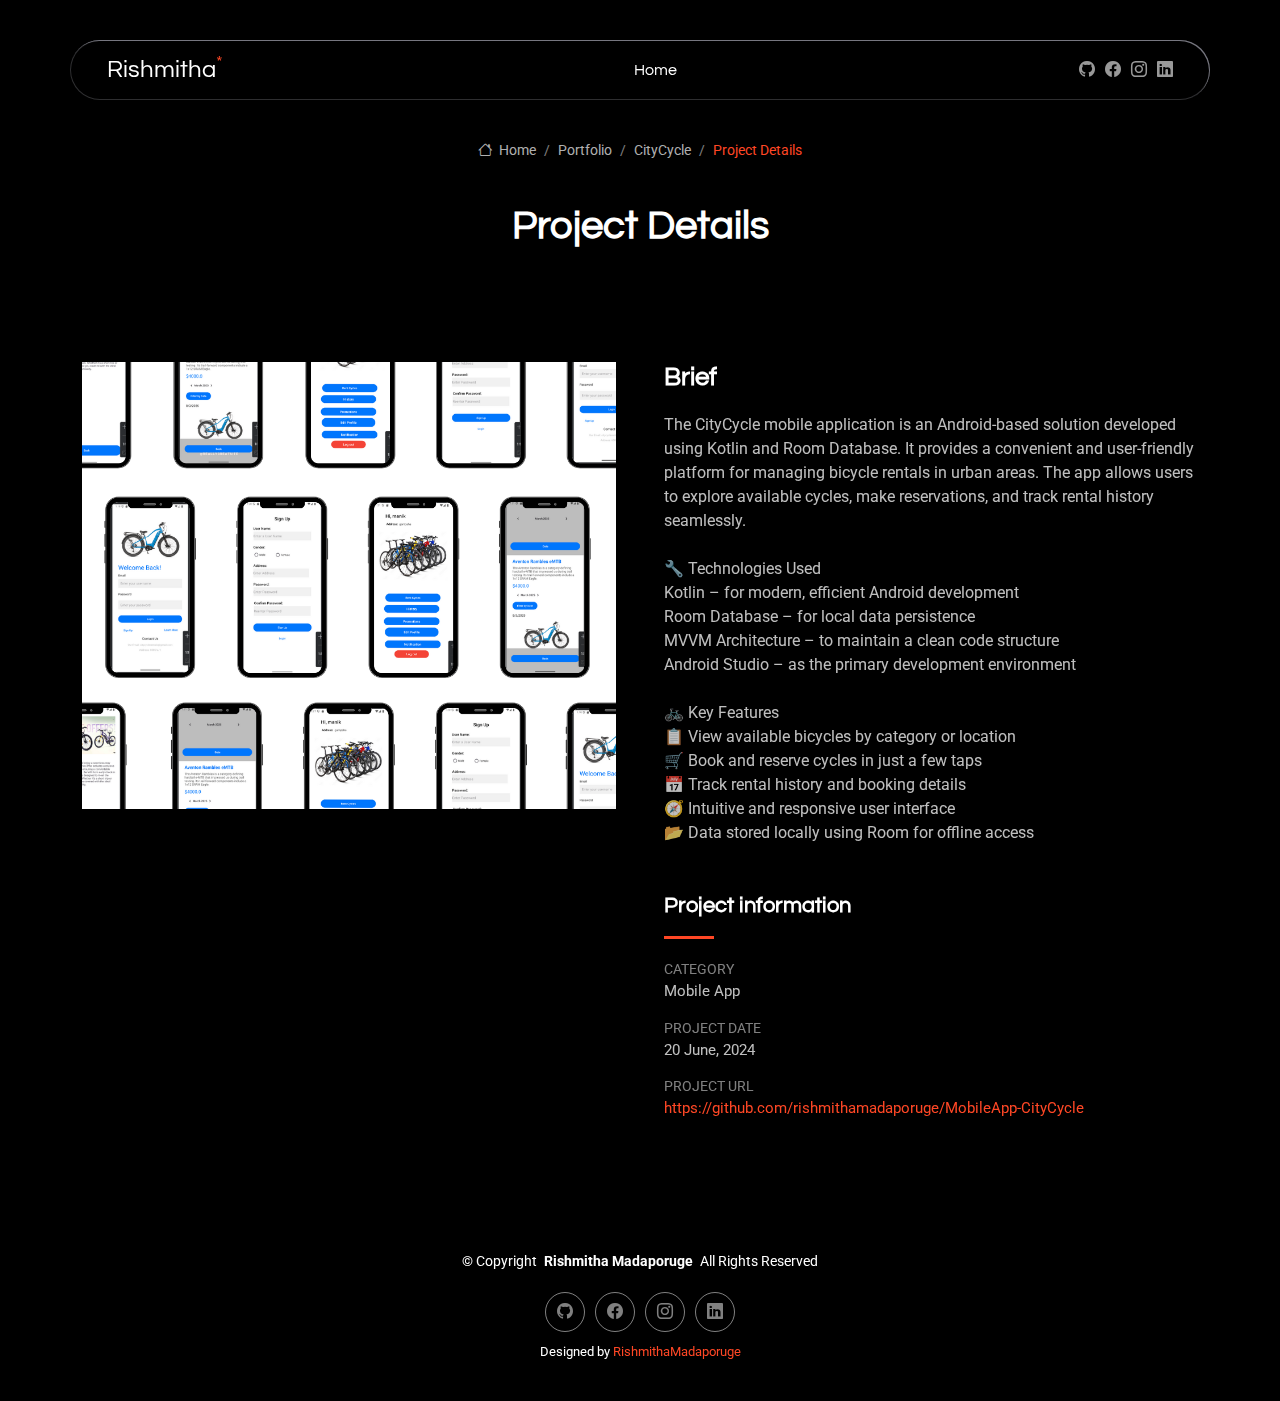
<file: portfolio5-details.html>
<!DOCTYPE html>
<html lang="en">
  <head>
    <meta charset="utf-8" />
    <meta content="width=device-width, initial-scale=1.0" name="viewport" />
    <title>Portfolio Details - EasyFolio Bootstrap Template</title>
    <meta name="description" content="" />
    <meta name="keywords" content="" />

    <!-- Favicons -->
    <link href="assets/img/favicon.png" rel="icon" />
    <link href="assets/img/apple-touch-icon.png" rel="apple-touch-icon" />

    <!-- Fonts -->
    <link href="https://fonts.googleapis.com" rel="preconnect" />
    <link href="https://fonts.gstatic.com" rel="preconnect" crossorigin />
    <link
      href="https://fonts.googleapis.com/css2?family=Roboto:ital,wght@0,100;0,300;0,400;0,500;0,700;0,900;1,100;1,300;1,400;1,500;1,700;1,900&family=Noto+Sans:ital,wght@0,100;0,200;0,300;0,400;0,500;0,600;0,700;0,800;0,900;1,100;1,200;1,300;1,400;1,500;1,600;1,700;1,800;1,900&family=Questrial:wght@400&display=swap"
      rel="stylesheet"
    />

    <!-- Vendor CSS Files -->
    <link
      href="assets/vendor/bootstrap/css/bootstrap.min.css"
      rel="stylesheet"
    />
    <link
      href="assets/vendor/bootstrap-icons/bootstrap-icons.css"
      rel="stylesheet"
    />
    <link href="assets/vendor/aos/aos.css" rel="stylesheet" />
    <link
      href="assets/vendor/glightbox/css/glightbox.min.css"
      rel="stylesheet"
    />
    <link href="assets/vendor/swiper/swiper-bundle.min.css" rel="stylesheet" />

    <!-- Main CSS File -->
    <link href="assets/css/main.css" rel="stylesheet" />

    <!-- =======================================================
  * Template Name: EasyFolio
  * Template URL: https://bootstrapmade.com/easyfolio-bootstrap-portfolio-template/
  * Updated: Feb 21 2025 with Bootstrap v5.3.3
  * Author: BootstrapMade.com
  * License: https://bootstrapmade.com/license/
  ======================================================== -->
  </head>

  <body class="portfolio-details-page">
    <header id="header" class="header d-flex align-items-center sticky-top">
      <div
        class="header-container container-fluid container-xl position-relative d-flex align-items-center justify-content-between"
      >
        <a
          href="index.html"
          class="logo d-flex align-items-center me-auto me-xl-0"
        >
          <!-- Uncomment the line below if you also wish to use an image logo -->
          <!-- <img src="assets/img/logo.webp" alt=""> -->
          <h1 class="sitename">Rishmitha<sup>*</sup></h1>
        </a>

        <nav id="navmenu" class="navmenu">
          <ul>
            <li><a href="index.html">Home</a></li>
            <!-- <li><a href="#about">About</a></li> -->
            <!-- <li><a href="#resume">Resume</a></li> -->
            <!-- <li><a href="#portfolio">Portfolio</a></li> -->
            <!-- <li><a href="#services">Services</a></li> -->
            <!-- <li class="dropdown">
              <a href="#"
                ><span>Dropdown</span>
                <i class="bi bi-chevron-down toggle-dropdown"></i
              ></a>
              <ul>
                <li><a href="#">Dropdown 1</a></li>
                <li class="dropdown">
                  <a href="#"
                    ><span>Deep Dropdown</span>
                    <i class="bi bi-chevron-down toggle-dropdown"></i
                  ></a>
                  <ul>
                    <li><a href="#">Deep Dropdown 1</a></li>
                  </ul>
                </li>
              </ul>
            </li>
            <li><a href="#contact">Contact</a></li> -->
          </ul>
          <i class="mobile-nav-toggle d-xl-none bi bi-list"></i>
        </nav>

        <div class="header-social-links">
          <a
            href="https://github.com/rishmithamadaporuge"
            target="_blank"
            class="twitter"
            ><i class="bi bi-github"></i
          ></a>
          <a
            href="https://www.facebook.com/people/Manik-Bandara/pfbid02HEXjAVPbfvvvtWM5k1DDZhZS9i8Ja67ikh8i1d1rPH1kyAGCtS3hfdoheUPodr5dl/"
            class="facebook"
            target="_blank"
            ><i class="bi bi-facebook"></i
          ></a>
          <a
            href="https://www.instagram.com/manik_bandara/"
            class="instagram"
            target="_blank"
            ><i class="bi bi-instagram"></i
          ></a>
          <a
            href="https://www.linkedin.com/in/rishmitha-madaporuge-1a4471279?utm_source=share&utm_campaign=share_via&utm_content=profile&utm_medium=ios_app"
            class="linkedin"
            target="_blank"
            ><i class="bi bi-linkedin"></i
          ></a>
        </div>
      </div>
    </header>

    <main class="main">
      <!-- Page Title -->
      <div class="page-title">
        <div class="breadcrumbs">
          <nav aria-label="breadcrumb">
            <ol class="breadcrumb">
              <li class="breadcrumb-item">
                <a href="index.html"><i class="bi bi-house"></i> Home</a>
              </li>
              <li class="breadcrumb-item">
                <a href="index.html#portfolio">Portfolio</a>
              </li>
              <li class="breadcrumb-item">
                <a href="index.html#portfolio">CityCycle</a>
              </li>
              <li class="breadcrumb-item active current">Project Details</li>
            </ol>
          </nav>
        </div>

        <div class="title-wrapper">
          <h1>Project Details</h1>
          <!-- <p>
            Lorem ipsum dolor sit amet, consectetur adipiscing elit. Ut elit
            tellus, luctus nec ullamcorper mattis, pulvinar dapibus leo.
          </p> -->
        </div>
      </div>
      <!-- End Page Title -->

      <!-- Portfolio Details Section -->
      <section id="portfolio-details" class="portfolio-details section">
        <div class="container" data-aos="fade-up">
          <div class="row gy-4 g-lg-5">
            <div class="col-lg-6">
              <img
                src="assets/img/portfolio/portfolio-5.png"
                class="img-fluid mb-4"
                alt=""
              />
              <!-- <img
                src="assets/img/portfolio/portfolio-10.webp"
                class="img-fluid mb-4"
                alt=""
              />
              <img
                src="assets/img/portfolio/portfolio-7.webp"
                class="img-fluid mb-4"
                alt=""
              />
              <img
                src="assets/img/portfolio/portfolio-4.webp"
                class="img-fluid mb-4"
                alt=""
              />
              <img
                src="assets/img/portfolio/portfolio-5.webp"
                class="img-fluid mb-4"
                alt=""
              />
              <img
                src="assets/img/portfolio/portfolio-11.webp"
                class="img-fluid mb-4"
                alt=""
              />
              <img
                src="assets/img/portfolio/portfolio-8.webp"
                class="img-fluid mb-4"
                alt=""
              /> -->
            </div>

            <div class="col-lg-6">
              <div class="position-sticky" style="top: 40px">
                <div class="portfolio-description">
                  <h2>Brief</h2>
                  <p
                    style="
                      color: color-mix(
                        in srgb,
                        var(--default-color),
                        transparent 25%
                      );
                    "
                  >
                    The CityCycle mobile application is an Android-based
                    solution developed using Kotlin and Room Database. It
                    provides a convenient and user-friendly platform for
                    managing bicycle rentals in urban areas. The app allows
                    users to explore available cycles, make reservations, and
                    track rental history seamlessly.
                    <br />
                    <br />
                    🔧 Technologies Used
                    <br />
                    Kotlin – for modern, efficient Android development
                    <br />
                    Room Database – for local data persistence
                    <br />
                    MVVM Architecture – to maintain a clean code structure
                    <br />
                    Android Studio – as the primary development environment
                    <br />
                    <br />
                    🚲 Key Features
                    <br />
                    📋 View available bicycles by category or location
                    <br />
                    🛒 Book and reserve cycles in just a few taps
                    <br />
                    📅 Track rental history and booking details
                    <br />
                    🧭 Intuitive and responsive user interface
                    <br />
                    📂 Data stored locally using Room for offline access
                  </p>
                  <!-- <p>
                    Amet consequatur qui dolore veniam voluptatem voluptatem
                    sit. Non aspernatur atque natus ut cum nam et. Praesentium
                    error dolores rerum minus sequi quia veritatis eum. Eos et
                    doloribus doloremque nesciunt molestiae laboriosam.
                  </p> -->

                  <!-- <div class="testimonial-item">
                    <p>
                      <i class="bi bi-quote quote-icon-left"></i>
                      <span
                        style="
                          color: color-mix(
                            in srgb,
                            var(--default-color),
                            transparent 25%
                          );
                        "
                        >Export tempor illum tamen malis malis eram quae irure
                        esse labore quem cillum quid cillum eram malis quorum
                        velit fore eram velit sunt aliqua noster fugiat irure
                        amet legam anim culpa.</span
                      >
                      <i class="bi bi-quote quote-icon-right"></i>
                    </p>
                    <div>
                      <img
                        src="assets/img/person/person-f-5.webp"
                        class="testimonial-img"
                        alt=""
                      />
                      <h3>Sara Wilsson</h3>
                      <h4>Designer</h4>
                    </div>
                  </div> -->

                  <!-- <p>
                    Impedit ipsum quae et aliquid doloribus et voluptatem quasi.
                    Perspiciatis occaecati earum et magnam animi. Quibusdam non
                    qui ea vitae suscipit vitae sunt. Repudiandae incidunt
                    cumque minus deserunt assumenda tempore. Delectus voluptas
                    necessitatibus est.
                  </p>

                  <p>
                    Sunt voluptatum sapiente facilis quo odio aut ipsum repellat
                    debitis. Molestiae et autem libero. Explicabo et quod
                    necessitatibus similique quis dolor eum. Numquam eaque
                    praesentium rem et qui nesciunt.
                  </p> -->
                </div>

                <div class="portfolio-info mt-5">
                  <h3>Project information</h3>
                  <ul
                    style="
                      color: color-mix(
                        in srgb,
                        var(--default-color),
                        transparent 25%
                      );
                    "
                  >
                    <li><strong>Category</strong> Mobile App</li>
                    <!-- <li><strong>Client</strong> ASU Company</li> -->
                    <li><strong>Project date</strong> 20 June, 2024</li>
                    <li>
                      <strong>Project URL</strong>
                      <a
                        href="https://github.com/rishmithamadaporuge/MobileApp-CityCycle"
                        >https://github.com/rishmithamadaporuge/MobileApp-CityCycle</a
                      >
                    </li>
                  </ul>
                </div>
              </div>
            </div>
          </div>
        </div>
      </section>
      <!-- /Portfolio Details Section -->
    </main>

    <footer id="footer" class="footer">
      <div class="container">
        <div class="copyright text-center">
          <p>
            © <span>Copyright</span>
            <strong class="px-1 sitename">Rishmitha Madaporuge</strong>
            <span>All Rights Reserved</span>
          </p>
        </div>
        <div class="social-links d-flex justify-content-center">
          <a
            href="https://github.com/rishmithamadaporuge"
            target="_blank"
            class="twitter"
            ><i class="bi bi-github"></i
          ></a>
          <a
            href="https://www.facebook.com/people/Manik-Bandara/pfbid02HEXjAVPbfvvvtWM5k1DDZhZS9i8Ja67ikh8i1d1rPH1kyAGCtS3hfdoheUPodr5dl/"
            class="facebook"
            target="_blank"
            ><i class="bi bi-facebook"></i
          ></a>
          <a
            href="https://www.instagram.com/manik_bandara/"
            class="instagram"
            target="_blank"
            ><i class="bi bi-instagram"></i
          ></a>
          <a
            href="https://www.linkedin.com/in/rishmitha-madaporuge-1a4471279?utm_source=share&utm_campaign=share_via&utm_content=profile&utm_medium=ios_app"
            class="linkedin"
            target="_blank"
            ><i class="bi bi-linkedin"></i
          ></a>
        </div>
        <div class="credits">
          Designed by <a href="index.html">RishmithaMadaporuge</a>
        </div>
      </div>
    </footer>

    <!-- Scroll Top -->
    <a
      href="#"
      id="scroll-top"
      class="scroll-top d-flex align-items-center justify-content-center"
      ><i class="bi bi-arrow-up-short"></i
    ></a>

    <!-- Vendor JS Files -->
    <script src="assets/vendor/bootstrap/js/bootstrap.bundle.min.js"></script>
    <script src="assets/vendor/php-email-form/validate.js"></script>
    <script src="assets/vendor/aos/aos.js"></script>
    <script src="assets/vendor/waypoints/noframework.waypoints.js"></script>
    <script src="assets/vendor/glightbox/js/glightbox.min.js"></script>
    <script src="assets/vendor/imagesloaded/imagesloaded.pkgd.min.js"></script>
    <script src="assets/vendor/isotope-layout/isotope.pkgd.min.js"></script>
    <script src="assets/vendor/swiper/swiper-bundle.min.js"></script>

    <!-- Main JS File -->
    <script src="assets/js/main.js"></script>
  </body>
</html>
</file>
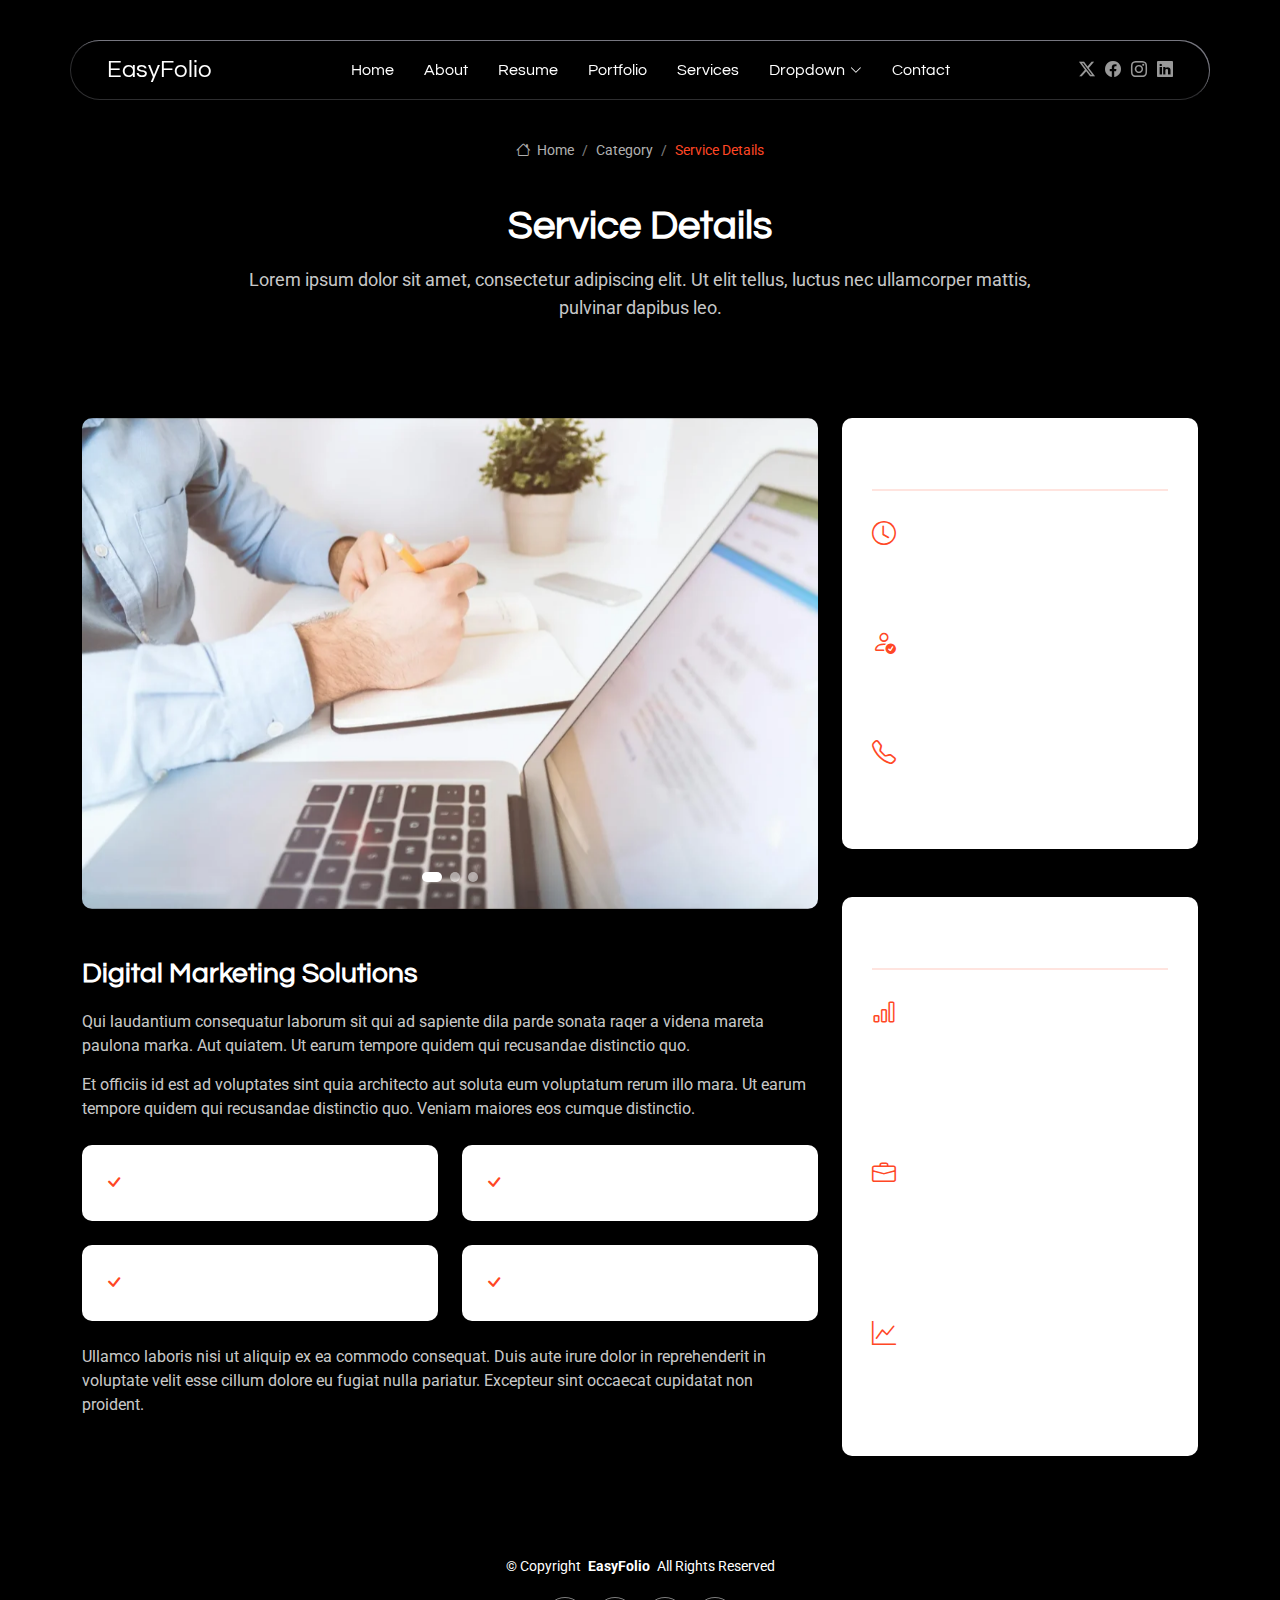
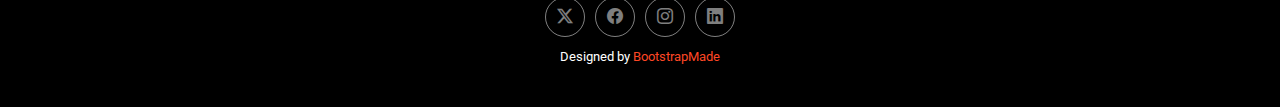
<file: service-details.html>
<!DOCTYPE html>
<html lang="en">

<head>
  <meta charset="utf-8">
  <meta content="width=device-width, initial-scale=1.0" name="viewport">
  <title>Service Details - EasyFolio Bootstrap Template</title>
  <meta name="description" content="">
  <meta name="keywords" content="">

  <!-- Favicons -->
  <link href="assets/img/favicon.png" rel="icon">
  <link href="assets/img/apple-touch-icon.png" rel="apple-touch-icon">

  <!-- Fonts -->
  <link href="https://fonts.googleapis.com" rel="preconnect">
  <link href="https://fonts.gstatic.com" rel="preconnect" crossorigin>
  <link href="https://fonts.googleapis.com/css2?family=Roboto:ital,wght@0,100;0,300;0,400;0,500;0,700;0,900;1,100;1,300;1,400;1,500;1,700;1,900&family=Noto+Sans:ital,wght@0,100;0,200;0,300;0,400;0,500;0,600;0,700;0,800;0,900;1,100;1,200;1,300;1,400;1,500;1,600;1,700;1,800;1,900&family=Questrial:wght@400&display=swap" rel="stylesheet">

  <!-- Vendor CSS Files -->
  <link href="assets/vendor/bootstrap/css/bootstrap.min.css" rel="stylesheet">
  <link href="assets/vendor/bootstrap-icons/bootstrap-icons.css" rel="stylesheet">
  <link href="assets/vendor/aos/aos.css" rel="stylesheet">
  <link href="assets/vendor/glightbox/css/glightbox.min.css" rel="stylesheet">
  <link href="assets/vendor/swiper/swiper-bundle.min.css" rel="stylesheet">

  <!-- Main CSS File -->
  <link href="assets/css/main.css" rel="stylesheet">

  <!-- =======================================================
  * Template Name: EasyFolio
  * Template URL: https://bootstrapmade.com/easyfolio-bootstrap-portfolio-template/
  * Updated: Feb 21 2025 with Bootstrap v5.3.3
  * Author: BootstrapMade.com
  * License: https://bootstrapmade.com/license/
  ======================================================== -->
</head>

<body class="service-details-page">

  <header id="header" class="header d-flex align-items-center sticky-top">
    <div class="header-container container-fluid container-xl position-relative d-flex align-items-center justify-content-between">

      <a href="index.html" class="logo d-flex align-items-center me-auto me-xl-0">
        <!-- Uncomment the line below if you also wish to use an image logo -->
        <!-- <img src="assets/img/logo.webp" alt=""> -->
        <h1 class="sitename">EasyFolio</h1>
      </a>

      <nav id="navmenu" class="navmenu">
        <ul>
          <li><a href="#hero">Home</a></li>
          <li><a href="#about">About</a></li>
          <li><a href="#resume">Resume</a></li>
          <li><a href="#portfolio">Portfolio</a></li>
          <li><a href="#services">Services</a></li>
          <li class="dropdown"><a href="#"><span>Dropdown</span> <i class="bi bi-chevron-down toggle-dropdown"></i></a>
            <ul>
              <li><a href="#">Dropdown 1</a></li>
              <li class="dropdown"><a href="#"><span>Deep Dropdown</span> <i class="bi bi-chevron-down toggle-dropdown"></i></a>
                <ul>
                  <li><a href="#">Deep Dropdown 1</a></li>
                  <li><a href="#">Deep Dropdown 2</a></li>
                  <li><a href="#">Deep Dropdown 3</a></li>
                  <li><a href="#">Deep Dropdown 4</a></li>
                  <li><a href="#">Deep Dropdown 5</a></li>
                </ul>
              </li>
              <li><a href="#">Dropdown 2</a></li>
              <li><a href="#">Dropdown 3</a></li>
              <li><a href="#">Dropdown 4</a></li>
            </ul>
          </li>
          <li><a href="#contact">Contact</a></li>
        </ul>
        <i class="mobile-nav-toggle d-xl-none bi bi-list"></i>
      </nav>

      <div class="header-social-links">
        <a href="#" class="twitter"><i class="bi bi-twitter-x"></i></a>
        <a href="#" class="facebook"><i class="bi bi-facebook"></i></a>
        <a href="#" class="instagram"><i class="bi bi-instagram"></i></a>
        <a href="#" class="linkedin"><i class="bi bi-linkedin"></i></a>
      </div>

    </div>
  </header>

  <main class="main">

    <!-- Page Title -->
    <div class="page-title">
      <div class="breadcrumbs">
        <nav aria-label="breadcrumb">
          <ol class="breadcrumb">
            <li class="breadcrumb-item"><a href="#"><i class="bi bi-house"></i> Home</a></li>
            <li class="breadcrumb-item"><a href="#">Category</a></li>
            <li class="breadcrumb-item active current">Service Details</li>
          </ol>
        </nav>
      </div>

      <div class="title-wrapper">
        <h1>Service Details</h1>
        <p>Lorem ipsum dolor sit amet, consectetur adipiscing elit. Ut elit tellus, luctus nec ullamcorper mattis, pulvinar dapibus leo.</p>
      </div>
    </div><!-- End Page Title -->

    <!-- Service Details Section -->
    <section id="service-details" class="service-details section">

      <div class="container" data-aos="fade-up" data-aos-delay="100">

        <div class="row gy-4">

          <div class="col-lg-8">
            <div class="service-details-slider swiper init-swiper">
              <script type="application/json" class="swiper-config">
                {
                  "loop": true,
                  "speed": 600,
                  "autoplay": {
                    "delay": 5000
                  },
                  "slidesPerView": 1,
                  "pagination": {
                    "el": ".swiper-pagination",
                    "type": "bullets",
                    "clickable": true
                  }
                }
              </script>
              <div class="swiper-wrapper align-items-center">
                <div class="swiper-slide">
                  <img src="assets/img/services/services-1.webp" alt="" class="img-fluid" loading="lazy">
                </div>
                <div class="swiper-slide">
                  <img src="assets/img/services/services-2.webp" alt="" class="img-fluid" loading="lazy">
                </div>
                <div class="swiper-slide">
                  <img src="assets/img/services/services-3.webp" alt="" class="img-fluid" loading="lazy">
                </div>
              </div>
              <div class="swiper-pagination"></div>
            </div>

            <div class="content mt-5">
              <h3>Digital Marketing Solutions</h3>
              <p>
                Qui laudantium consequatur laborum sit qui ad sapiente dila parde sonata raqer a videna mareta paulona marka. Aut quiatem. Ut earum tempore quidem qui recusandae distinctio quo.
              </p>
              <p>
                Et officiis id est ad voluptates sint quia architecto aut soluta eum voluptatum rerum illo mara. Ut earum tempore quidem qui recusandae distinctio quo. Veniam maiores eos cumque distinctio.
              </p>

              <div class="features mt-4">
                <div class="row gy-4">
                  <div class="col-md-6" data-aos="fade-up" data-aos-delay="100">
                    <div class="feature-box d-flex align-items-center">
                      <i class="bi bi-check"></i>
                      <h4>Search Engine Optimization</h4>
                    </div>
                  </div>
                  <div class="col-md-6" data-aos="fade-up" data-aos-delay="200">
                    <div class="feature-box d-flex align-items-center">
                      <i class="bi bi-check"></i>
                      <h4>Social Media Marketing</h4>
                    </div>
                  </div>
                  <div class="col-md-6" data-aos="fade-up" data-aos-delay="300">
                    <div class="feature-box d-flex align-items-center">
                      <i class="bi bi-check"></i>
                      <h4>Content Marketing Strategy</h4>
                    </div>
                  </div>
                  <div class="col-md-6" data-aos="fade-up" data-aos-delay="400">
                    <div class="feature-box d-flex align-items-center">
                      <i class="bi bi-check"></i>
                      <h4>Email Marketing Campaigns</h4>
                    </div>
                  </div>
                </div>
              </div>

              <p class="mt-4">
                Ullamco laboris nisi ut aliquip ex ea commodo consequat. Duis aute irure dolor in reprehenderit in voluptate velit esse cillum dolore eu fugiat nulla pariatur. Excepteur sint occaecat cupidatat non proident.
              </p>
            </div>
          </div>

          <div class="col-lg-4">
            <div class="service-info">
              <h4>Service Information</h4>
              <div class="info-item">
                <i class="bi bi-clock"></i>
                <h5>Project Duration</h5>
                <p>3-6 months</p>
              </div>
              <div class="info-item">
                <i class="bi bi-person-check"></i>
                <h5>Project Manager</h5>
                <p>Sarah Johnson</p>
              </div>
              <div class="info-item">
                <i class="bi bi-telephone"></i>
                <h5>Contact Support</h5>
                <p>+1 (555) 123-4567</p>
              </div>
            </div>

            <div class="related-services mt-5">
              <h4>Related Services</h4>
              <div class="service-item">
                <i class="bi bi-bar-chart"></i>
                <h5><a href="#">Business Analytics</a></h5>
                <p>Aut suscipit aut cum nemo deleniti aut omnis. Doloribus ut maiores omnis facere</p>
              </div>
              <div class="service-item">
                <i class="bi bi-briefcase"></i>
                <h5><a href="#">Business Consulting</a></h5>
                <p>Sit sint consectetur velit quisquam cupiditate impedit suscipit alias</p>
              </div>
              <div class="service-item">
                <i class="bi bi-graph-up"></i>
                <h5><a href="#">Financial Planning</a></h5>
                <p>Sed perspiciatis omnis iste natus error sit voluptatem doloremque</p>
              </div>
            </div>
          </div>

        </div>

      </div>

    </section><!-- /Service Details Section -->

  </main>

  <footer id="footer" class="footer">

    <div class="container">
      <div class="copyright text-center ">
        <p>© <span>Copyright</span> <strong class="px-1 sitename">EasyFolio</strong> <span>All Rights Reserved</span></p>
      </div>
      <div class="social-links d-flex justify-content-center">
        <a href=""><i class="bi bi-twitter-x"></i></a>
        <a href=""><i class="bi bi-facebook"></i></a>
        <a href=""><i class="bi bi-instagram"></i></a>
        <a href=""><i class="bi bi-linkedin"></i></a>
      </div>
      <div class="credits">
        <!-- All the links in the footer should remain intact. -->
        <!-- You can delete the links only if you've purchased the pro version. -->
        <!-- Licensing information: https://bootstrapmade.com/license/ -->
        <!-- Purchase the pro version with working PHP/AJAX contact form: [buy-url] -->
        Designed by <a href="https://bootstrapmade.com/">BootstrapMade</a>
      </div>
    </div>

  </footer>

  <!-- Scroll Top -->
  <a href="#" id="scroll-top" class="scroll-top d-flex align-items-center justify-content-center"><i class="bi bi-arrow-up-short"></i></a>

  <!-- Vendor JS Files -->
  <script src="assets/vendor/bootstrap/js/bootstrap.bundle.min.js"></script>
  <script src="assets/vendor/php-email-form/validate.js"></script>
  <script src="assets/vendor/aos/aos.js"></script>
  <script src="assets/vendor/waypoints/noframework.waypoints.js"></script>
  <script src="assets/vendor/glightbox/js/glightbox.min.js"></script>
  <script src="assets/vendor/imagesloaded/imagesloaded.pkgd.min.js"></script>
  <script src="assets/vendor/isotope-layout/isotope.pkgd.min.js"></script>
  <script src="assets/vendor/swiper/swiper-bundle.min.js"></script>

  <!-- Main JS File -->
  <script src="assets/js/main.js"></script>

</body>

</html>
</file>
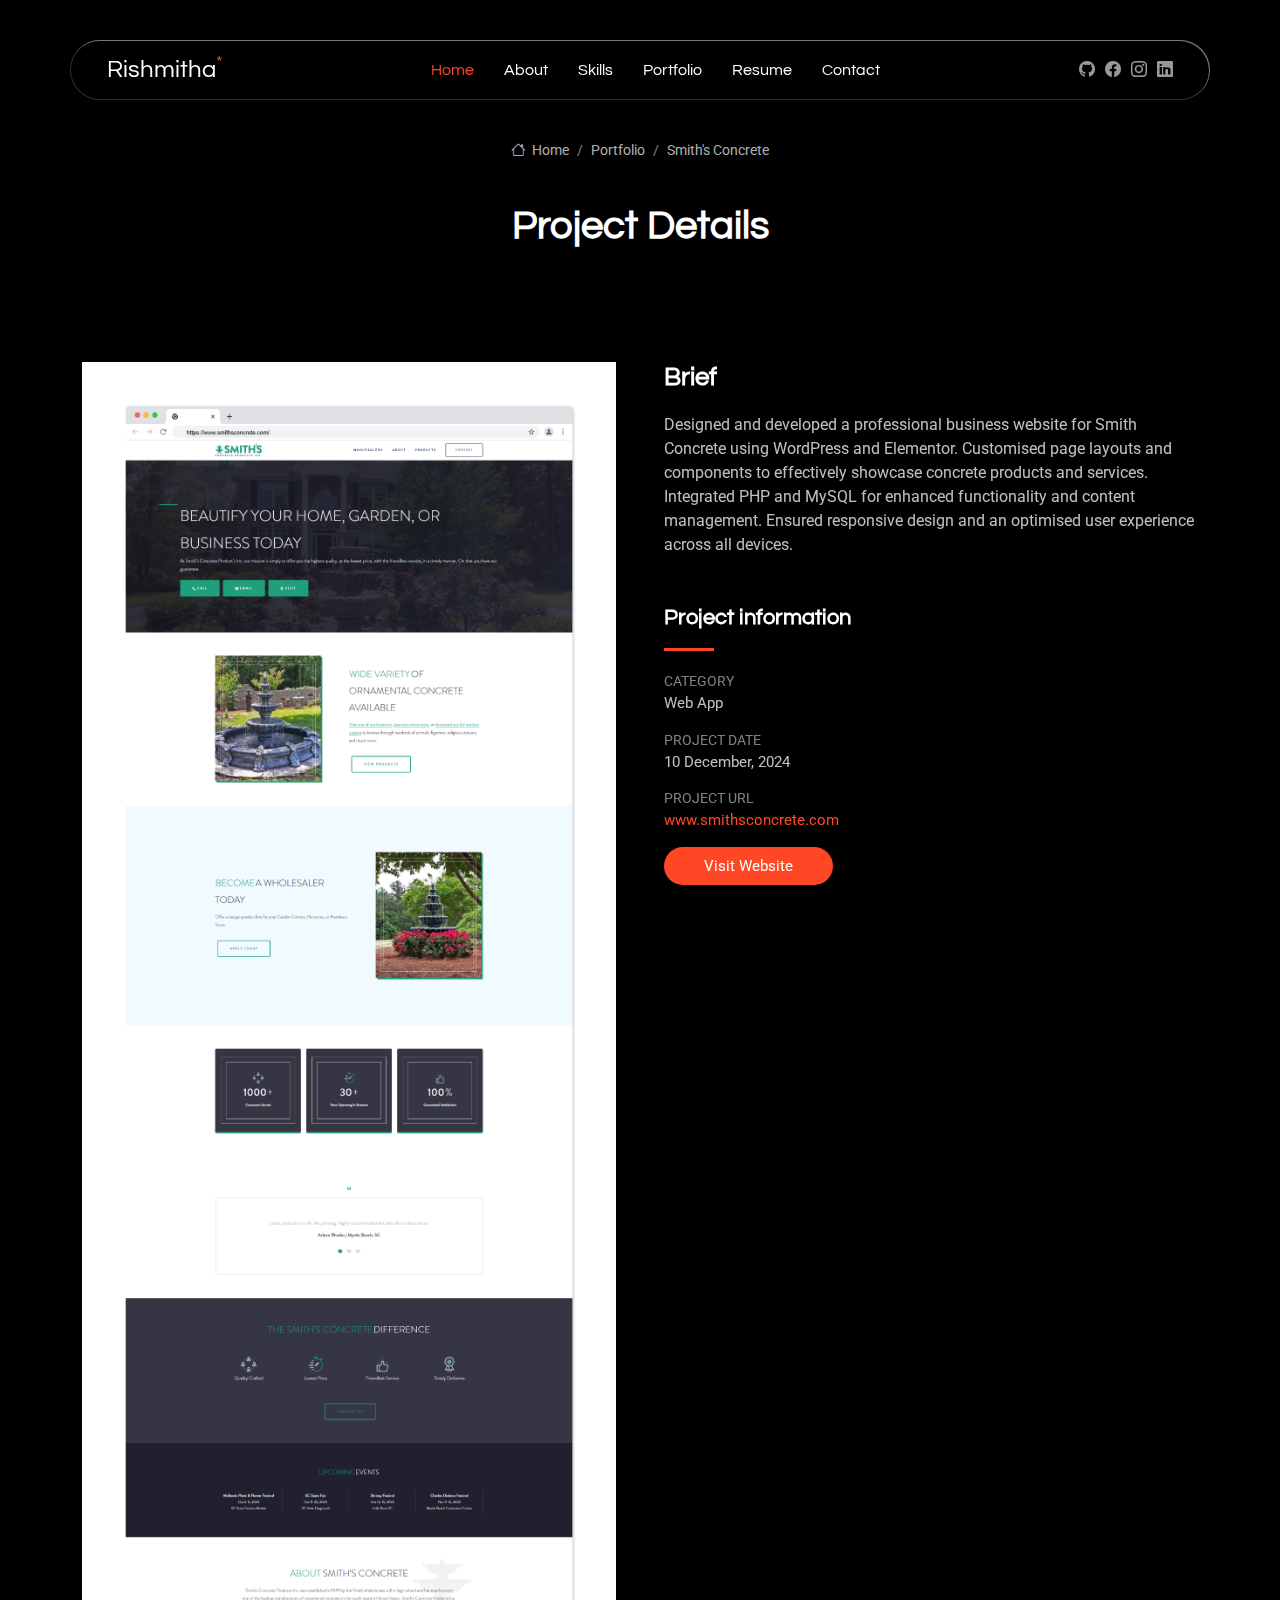
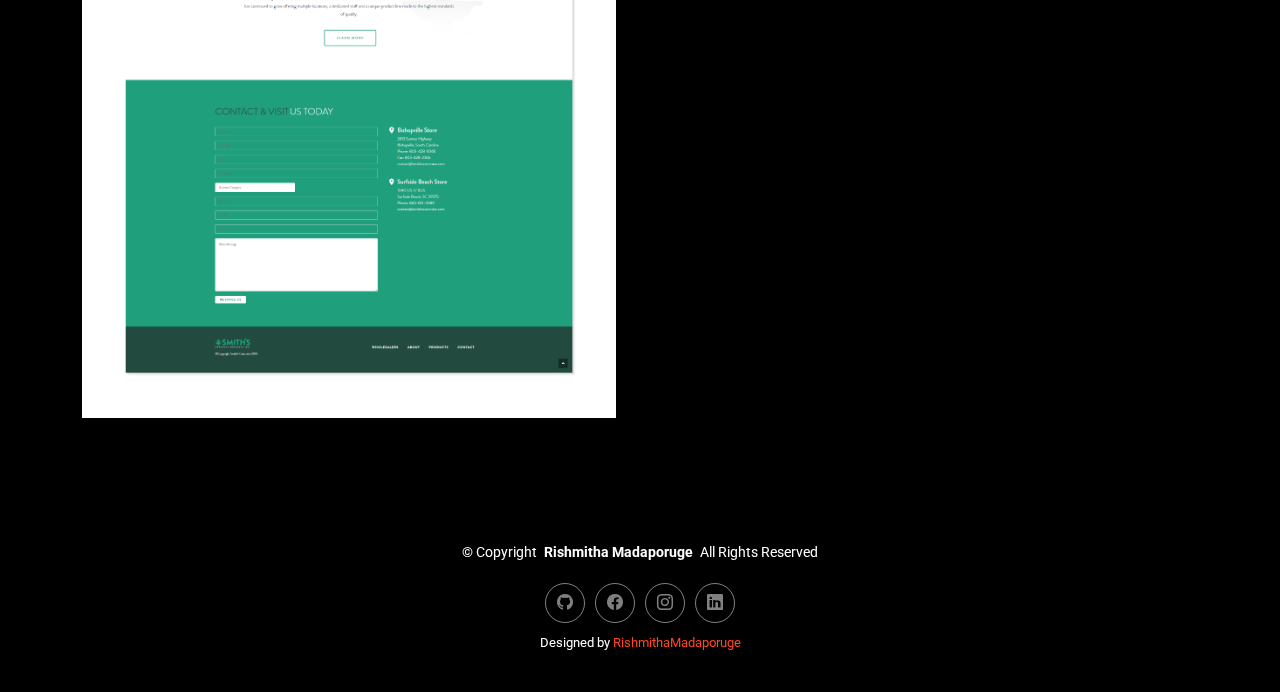
<file: smithsconcrete.html>
<!DOCTYPE html>
<html lang="en">
  <head>
    <meta charset="utf-8" />
    <meta content="width=device-width, initial-scale=1.0" name="viewport" />
    <link rel="icon" type="image/x-icon" href="assets/img/Favicon.png" />
    <title>Rishmitha Madaporuge - Smiths Concrete</title>
    <meta name="description" content="" />
    <meta name="keywords" content="" />

    <!-- Favicons -->
    <link href="assets/img/favicon.png" rel="icon" />
    <link href="assets/img/apple-touch-icon.png" rel="apple-touch-icon" />

    <!-- Fonts -->
    <link href="https://fonts.googleapis.com" rel="preconnect" />
    <link href="https://fonts.gstatic.com" rel="preconnect" crossorigin />
    <link
      href="https://fonts.googleapis.com/css2?family=Roboto:ital,wght@0,100;0,300;0,400;0,500;0,700;0,900;1,100;1,300;1,400;1,500;1,700;1,900&family=Noto+Sans:ital,wght@0,100;0,200;0,300;0,400;0,500;0,600;0,700;0,800;0,900;1,100;1,200;1,300;1,400;1,500;1,600;1,700;1,800;1,900&family=Questrial:wght@400&display=swap"
      rel="stylesheet"
    />

    <!-- Vendor CSS Files -->
    <link
      href="assets/vendor/bootstrap/css/bootstrap.min.css"
      rel="stylesheet"
    />
    <link
      href="assets/vendor/bootstrap-icons/bootstrap-icons.css"
      rel="stylesheet"
    />
    <link href="assets/vendor/aos/aos.css" rel="stylesheet" />
    <link
      href="assets/vendor/glightbox/css/glightbox.min.css"
      rel="stylesheet"
    />
    <link href="assets/vendor/swiper/swiper-bundle.min.css" rel="stylesheet" />

    <!-- Main CSS File -->
    <link href="assets/css/main.css" rel="stylesheet" />

    <!-- =======================================================
  * Template Name: EasyFolio
  * Template URL: https://bootstrapmade.com/easyfolio-bootstrap-portfolio-template/
  * Updated: Feb 21 2025 with Bootstrap v5.3.3
  * Author: BootstrapMade.com
  * License: https://bootstrapmade.com/license/
  ======================================================== -->
  </head>

  <body class="portfolio-details-page">
    <header id="header" class="header d-flex align-items-center sticky-top">
      <div
        class="header-container container-fluid container-xl position-relative d-flex align-items-center justify-content-between"
      >
        <a
          href="index.html"
          class="logo d-flex align-items-center me-auto me-xl-0"
        >
          <!-- Uncomment the line below if you also wish to use an image logo -->
          <!-- <img src="assets/img/logo.webp" alt=""> -->
          <h1 class="sitename">Rishmitha<sup>*</sup></h1>
        </a>

        <nav id="navmenu" class="navmenu">
          <ul>
            <li><a href="/#hero" class="active">Home</a></li>
            <li><a href="/#about">About</a></li>
            <li><a href="/#services">Skills</a></li>
            <li><a href="/#portfolio">Portfolio</a></li>
            <li><a href="/#resume">Resume</a></li>
            <!-- <li class="dropdown">
              <a href="#"
                ><span>Dropdown</span>
                <i class="bi bi-chevron-down toggle-dropdown"></i
              ></a>
              <ul>
                <li><a href="#">Dropdown 1</a></li>
                <li class="dropdown">
                  <a href="#"
                    ><span>Deep Dropdown</span>
                    <i class="bi bi-chevron-down toggle-dropdown"></i
                  ></a>
                  <ul>
                    <li><a href="#">Deep Dropdown 1</a></li>
                  </ul>
                </li>
              </ul>
            </li> -->
            <li><a href="/#contact">Contact</a></li>
          </ul>
          <i class="mobile-nav-toggle d-xl-none bi bi-list"></i>
        </nav>

        <div class="header-social-links">
          <a
            href="https://github.com/rishmithamadaporuge"
            target="_blank"
            class="twitter"
            ><i class="bi bi-github"></i
          ></a>
          <a
            href="https://www.facebook.com/people/Manik-Bandara/pfbid02HEXjAVPbfvvvtWM5k1DDZhZS9i8Ja67ikh8i1d1rPH1kyAGCtS3hfdoheUPodr5dl/"
            class="facebook"
            target="_blank"
            ><i class="bi bi-facebook"></i
          ></a>
          <a href="https://www.instagram.com/manik_bandara/" class="instagram"
            ><i class="bi bi-instagram"></i
          ></a>
          <a
            href="https://www.linkedin.com/in/rishmitha-madaporuge-1a4471279?utm_source=share&utm_campaign=share_via&utm_content=profile&utm_medium=ios_app"
            class="linkedin"
            target="_blank"
            ><i class="bi bi-linkedin"></i
          ></a>
        </div>
      </div>
    </header>

    <main class="main">
      <!-- Page Title -->
      <div class="page-title">
        <div class="breadcrumbs">
          <nav aria-label="breadcrumb">
            <ol class="breadcrumb">
              <li class="breadcrumb-item">
                <a href="index.html"><i class="bi bi-house"></i> Home</a>
              </li>
              <li class="breadcrumb-item">
                <a href="/#portfolio">Portfolio</a>
              </li>
              <li class="breadcrumb-item">
                <a href="/smithsconcrete">Smith's Concrete</a>
              </li>
            </ol>
          </nav>
        </div>

        <div class="title-wrapper">
          <h1>Project Details</h1>
          <!-- <p>
            Lorem ipsum dolor sit amet, consectetur adipiscing elit. Ut elit
            tellus, luctus nec ullamcorper mattis, pulvinar dapibus leo.
          </p> -->
        </div>
      </div>
      <!-- End Page Title -->

      <!-- Portfolio Details Section -->
      <section id="portfolio-details" class="portfolio-details section">
        <div class="container" data-aos="fade-up">
          <div class="row gy-4 g-lg-5">
            <div class="col-lg-6">
              <img
                src="assets/img/portfolio/portfolio-4-1.png"
                class="img-fluid mb-4"
                alt=""
              />
              <!-- <img
                src="assets/img/portfolio/portfolio-10.webp"
                class="img-fluid mb-4"
                alt=""
              />
              <img
                src="assets/img/portfolio/portfolio-7.webp"
                class="img-fluid mb-4"
                alt=""
              />
              <img
                src="assets/img/portfolio/portfolio-4.webp"
                class="img-fluid mb-4"
                alt=""
              />
              <img
                src="assets/img/portfolio/portfolio-5.webp"
                class="img-fluid mb-4"
                alt=""
              />
              <img
                src="assets/img/portfolio/portfolio-11.webp"
                class="img-fluid mb-4"
                alt=""
              />
              <img
                src="assets/img/portfolio/portfolio-8.webp"
                class="img-fluid mb-4"
                alt=""
              /> -->
            </div>

            <div class="col-lg-6">
              <div class="position-sticky" style="top: 40px">
                <div class="portfolio-description">
                  <h2>Brief</h2>
                  <p
                    style="
                      color: color-mix(
                        in srgb,
                        var(--default-color),
                        transparent 25%
                      );
                    "
                  >
                    Designed and developed a professional business website for
                    Smith Concrete using WordPress and Elementor. Customised
                    page layouts and components to effectively showcase concrete
                    products and services. Integrated PHP and MySQL for enhanced
                    functionality and content management. Ensured responsive
                    design and an optimised user experience across all devices.
                  </p>
                  <!-- <p>
                    Amet consequatur qui dolore veniam voluptatem voluptatem
                    sit. Non aspernatur atque natus ut cum nam et. Praesentium
                    error dolores rerum minus sequi quia veritatis eum. Eos et
                    doloribus doloremque nesciunt molestiae laboriosam.
                  </p> -->

                  <!-- <div class="testimonial-item">
                    <p>
                      <i class="bi bi-quote quote-icon-left"></i>
                      <span
                        style="
                          color: color-mix(
                            in srgb,
                            var(--default-color),
                            transparent 25%
                          );
                        "
                        >Export tempor illum tamen malis malis eram quae irure
                        esse labore quem cillum quid cillum eram malis quorum
                        velit fore eram velit sunt aliqua noster fugiat irure
                        amet legam anim culpa.</span
                      >
                      <i class="bi bi-quote quote-icon-right"></i>
                    </p>
                    <div>
                      <img
                        src="assets/img/person/person-f-5.webp"
                        class="testimonial-img"
                        alt=""
                      />
                      <h3>Sara Wilsson</h3>
                      <h4>Designer</h4>
                    </div>
                  </div> -->

                  <!-- <p>
                    Impedit ipsum quae et aliquid doloribus et voluptatem quasi.
                    Perspiciatis occaecati earum et magnam animi. Quibusdam non
                    qui ea vitae suscipit vitae sunt. Repudiandae incidunt
                    cumque minus deserunt assumenda tempore. Delectus voluptas
                    necessitatibus est.
                  </p>

                  <p>
                    Sunt voluptatum sapiente facilis quo odio aut ipsum repellat
                    debitis. Molestiae et autem libero. Explicabo et quod
                    necessitatibus similique quis dolor eum. Numquam eaque
                    praesentium rem et qui nesciunt.
                  </p> -->
                </div>

                <div class="portfolio-info mt-5">
                  <h3>Project information</h3>
                  <ul
                    style="
                      color: color-mix(
                        in srgb,
                        var(--default-color),
                        transparent 25%
                      );
                    "
                  >
                    <li><strong>Category</strong> Web App</li>
                    <!-- <li><strong>Client</strong> ASU Company</li> -->
                    <li><strong>Project date</strong> 10 December, 2024</li>
                    <li>
                      <strong>Project URL</strong>
                      <a href="https://www.smithsconcrete.com/"
                        >www.smithsconcrete.com</a
                      >
                    </li>
                    <li>
                      <a
                        href="https://www.smithsconcrete.com/"
                        class="btn-visit align-self-start"
                        >Visit Website</a
                      >
                    </li>
                  </ul>
                </div>
              </div>
            </div>
          </div>
        </div>
      </section>
      <!-- /Portfolio Details Section -->
    </main>

    <footer id="footer" class="footer">
      <div class="container">
        <div class="copyright text-center">
          <p>
            © <span>Copyright</span>
            <strong class="px-1 sitename">Rishmitha Madaporuge</strong>
            <span>All Rights Reserved</span>
          </p>
        </div>
        <div class="social-links d-flex justify-content-center">
          <a
            href="https://github.com/rishmithamadaporuge"
            target="_blank"
            class="twitter"
            ><i class="bi bi-github"></i
          ></a>
          <a
            href="https://www.facebook.com/people/Manik-Bandara/pfbid02HEXjAVPbfvvvtWM5k1DDZhZS9i8Ja67ikh8i1d1rPH1kyAGCtS3hfdoheUPodr5dl/"
            class="facebook"
            target="_blank"
            ><i class="bi bi-facebook"></i
          ></a>
          <a
            href="https://www.instagram.com/manik_bandara/"
            class="instagram"
            target="_blank"
            ><i class="bi bi-instagram"></i
          ></a>
          <a
            href="https://www.linkedin.com/in/rishmitha-madaporuge-1a4471279?utm_source=share&utm_campaign=share_via&utm_content=profile&utm_medium=ios_app"
            class="linkedin"
            target="_blank"
            ><i class="bi bi-linkedin"></i
          ></a>
        </div>
        <div class="credits">
          Designed by <a href="index.html">RishmithaMadaporuge</a>
        </div>
      </div>
    </footer>

    <!-- Scroll Top -->
    <a
      href="#"
      id="scroll-top"
      class="scroll-top d-flex align-items-center justify-content-center"
      ><i class="bi bi-arrow-up-short"></i
    ></a>

    <!-- Vendor JS Files -->
    <script src="assets/vendor/bootstrap/js/bootstrap.bundle.min.js"></script>
    <script src="assets/vendor/php-email-form/validate.js"></script>
    <script src="assets/vendor/aos/aos.js"></script>
    <script src="assets/vendor/waypoints/noframework.waypoints.js"></script>
    <script src="assets/vendor/glightbox/js/glightbox.min.js"></script>
    <script src="assets/vendor/imagesloaded/imagesloaded.pkgd.min.js"></script>
    <script src="assets/vendor/isotope-layout/isotope.pkgd.min.js"></script>
    <script src="assets/vendor/swiper/swiper-bundle.min.js"></script>

    <!-- Main JS File -->
    <script src="assets/js/main.js"></script>
  </body>
</html>
</file>
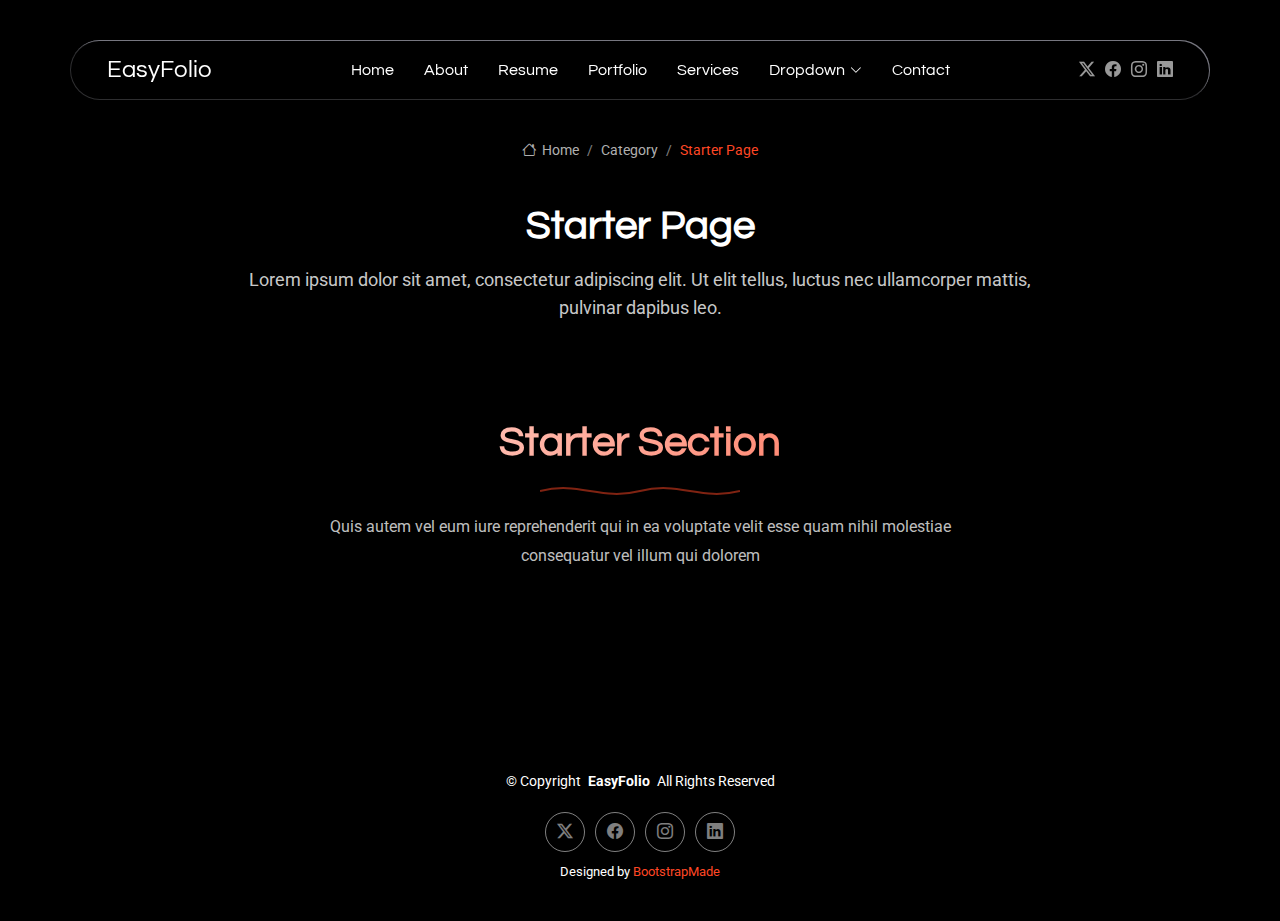
<file: starter-page.html>
<!DOCTYPE html>
<html lang="en">

<head>
  <meta charset="utf-8">
  <meta content="width=device-width, initial-scale=1.0" name="viewport">
  <title>Starter Page - EasyFolio Bootstrap Template</title>
  <meta name="description" content="">
  <meta name="keywords" content="">

  <!-- Favicons -->
  <link href="assets/img/favicon.png" rel="icon">
  <link href="assets/img/apple-touch-icon.png" rel="apple-touch-icon">

  <!-- Fonts -->
  <link href="https://fonts.googleapis.com" rel="preconnect">
  <link href="https://fonts.gstatic.com" rel="preconnect" crossorigin>
  <link href="https://fonts.googleapis.com/css2?family=Roboto:ital,wght@0,100;0,300;0,400;0,500;0,700;0,900;1,100;1,300;1,400;1,500;1,700;1,900&family=Noto+Sans:ital,wght@0,100;0,200;0,300;0,400;0,500;0,600;0,700;0,800;0,900;1,100;1,200;1,300;1,400;1,500;1,600;1,700;1,800;1,900&family=Questrial:wght@400&display=swap" rel="stylesheet">

  <!-- Vendor CSS Files -->
  <link href="assets/vendor/bootstrap/css/bootstrap.min.css" rel="stylesheet">
  <link href="assets/vendor/bootstrap-icons/bootstrap-icons.css" rel="stylesheet">
  <link href="assets/vendor/aos/aos.css" rel="stylesheet">
  <link href="assets/vendor/glightbox/css/glightbox.min.css" rel="stylesheet">
  <link href="assets/vendor/swiper/swiper-bundle.min.css" rel="stylesheet">

  <!-- Main CSS File -->
  <link href="assets/css/main.css" rel="stylesheet">

  <!-- =======================================================
  * Template Name: EasyFolio
  * Template URL: https://bootstrapmade.com/easyfolio-bootstrap-portfolio-template/
  * Updated: Feb 21 2025 with Bootstrap v5.3.3
  * Author: BootstrapMade.com
  * License: https://bootstrapmade.com/license/
  ======================================================== -->
</head>

<body class="starter-page-page">

  <header id="header" class="header d-flex align-items-center sticky-top">
    <div class="header-container container-fluid container-xl position-relative d-flex align-items-center justify-content-between">

      <a href="index.html" class="logo d-flex align-items-center me-auto me-xl-0">
        <!-- Uncomment the line below if you also wish to use an image logo -->
        <!-- <img src="assets/img/logo.webp" alt=""> -->
        <h1 class="sitename">EasyFolio</h1>
      </a>

      <nav id="navmenu" class="navmenu">
        <ul>
          <li><a href="#hero">Home</a></li>
          <li><a href="#about">About</a></li>
          <li><a href="#resume">Resume</a></li>
          <li><a href="#portfolio">Portfolio</a></li>
          <li><a href="#services">Services</a></li>
          <li class="dropdown"><a href="#"><span>Dropdown</span> <i class="bi bi-chevron-down toggle-dropdown"></i></a>
            <ul>
              <li><a href="#">Dropdown 1</a></li>
              <li class="dropdown"><a href="#"><span>Deep Dropdown</span> <i class="bi bi-chevron-down toggle-dropdown"></i></a>
                <ul>
                  <li><a href="#">Deep Dropdown 1</a></li>
                  <li><a href="#">Deep Dropdown 2</a></li>
                  <li><a href="#">Deep Dropdown 3</a></li>
                  <li><a href="#">Deep Dropdown 4</a></li>
                  <li><a href="#">Deep Dropdown 5</a></li>
                </ul>
              </li>
              <li><a href="#">Dropdown 2</a></li>
              <li><a href="#">Dropdown 3</a></li>
              <li><a href="#">Dropdown 4</a></li>
            </ul>
          </li>
          <li><a href="#contact">Contact</a></li>
        </ul>
        <i class="mobile-nav-toggle d-xl-none bi bi-list"></i>
      </nav>

      <div class="header-social-links">
        <a href="#" class="twitter"><i class="bi bi-twitter-x"></i></a>
        <a href="#" class="facebook"><i class="bi bi-facebook"></i></a>
        <a href="#" class="instagram"><i class="bi bi-instagram"></i></a>
        <a href="#" class="linkedin"><i class="bi bi-linkedin"></i></a>
      </div>

    </div>
  </header>

  <main class="main">

    <!-- Page Title -->
    <div class="page-title">
      <div class="breadcrumbs">
        <nav aria-label="breadcrumb">
          <ol class="breadcrumb">
            <li class="breadcrumb-item"><a href="#"><i class="bi bi-house"></i> Home</a></li>
            <li class="breadcrumb-item"><a href="#">Category</a></li>
            <li class="breadcrumb-item active current">Starter Page</li>
          </ol>
        </nav>
      </div>

      <div class="title-wrapper">
        <h1>Starter Page</h1>
        <p>Lorem ipsum dolor sit amet, consectetur adipiscing elit. Ut elit tellus, luctus nec ullamcorper mattis, pulvinar dapibus leo.</p>
      </div>
    </div><!-- End Page Title -->

    <!-- Starter Section Section -->
    <section id="starter-section" class="starter-section section">

      <!-- Section Title -->
      <div class="container section-title" data-aos="fade-up">
        <h2>Starter Section</h2>
        <div class="title-shape">
          <svg viewBox="0 0 200 20" xmlns="http://www.w3.org/2000/svg">
            <path d="M 0,10 C 40,0 60,20 100,10 C 140,0 160,20 200,10" fill="none" stroke="currentColor" stroke-width="2"></path>
          </svg>
        </div>
        <p>Quis autem vel eum iure reprehenderit qui in ea voluptate velit esse quam nihil molestiae consequatur vel illum qui dolorem</p>
      </div><!-- End Section Title -->

      <div class="container" data-aos="fade-up">
        <p>Use this page as a starter for your own custom pages.</p>
      </div>

    </section><!-- /Starter Section Section -->

  </main>

  <footer id="footer" class="footer">

    <div class="container">
      <div class="copyright text-center ">
        <p>© <span>Copyright</span> <strong class="px-1 sitename">EasyFolio</strong> <span>All Rights Reserved</span></p>
      </div>
      <div class="social-links d-flex justify-content-center">
        <a href=""><i class="bi bi-twitter-x"></i></a>
        <a href=""><i class="bi bi-facebook"></i></a>
        <a href=""><i class="bi bi-instagram"></i></a>
        <a href=""><i class="bi bi-linkedin"></i></a>
      </div>
      <div class="credits">
        <!-- All the links in the footer should remain intact. -->
        <!-- You can delete the links only if you've purchased the pro version. -->
        <!-- Licensing information: https://bootstrapmade.com/license/ -->
        <!-- Purchase the pro version with working PHP/AJAX contact form: [buy-url] -->
        Designed by <a href="https://bootstrapmade.com/">BootstrapMade</a>
      </div>
    </div>

  </footer>

  <!-- Scroll Top -->
  <a href="#" id="scroll-top" class="scroll-top d-flex align-items-center justify-content-center"><i class="bi bi-arrow-up-short"></i></a>

  <!-- Vendor JS Files -->
  <script src="assets/vendor/bootstrap/js/bootstrap.bundle.min.js"></script>
  <script src="assets/vendor/php-email-form/validate.js"></script>
  <script src="assets/vendor/aos/aos.js"></script>
  <script src="assets/vendor/waypoints/noframework.waypoints.js"></script>
  <script src="assets/vendor/glightbox/js/glightbox.min.js"></script>
  <script src="assets/vendor/imagesloaded/imagesloaded.pkgd.min.js"></script>
  <script src="assets/vendor/isotope-layout/isotope.pkgd.min.js"></script>
  <script src="assets/vendor/swiper/swiper-bundle.min.js"></script>

  <!-- Main JS File -->
  <script src="assets/js/main.js"></script>

</body>

</html>
</file>
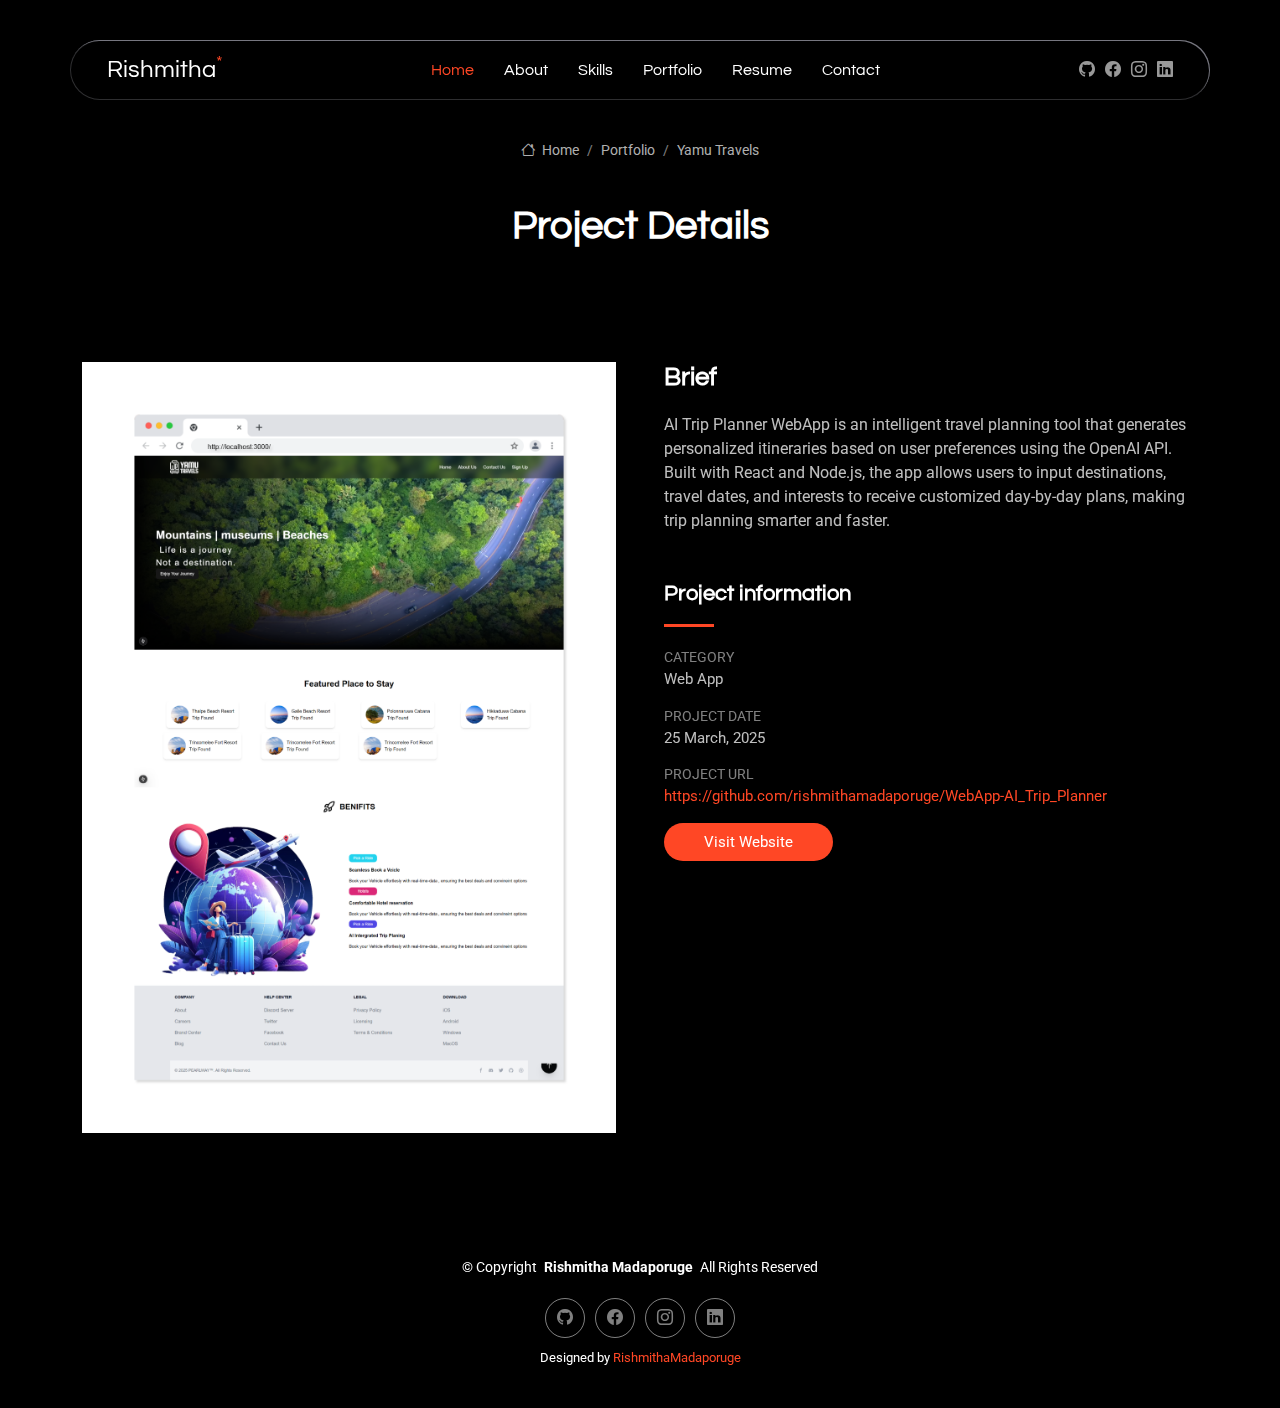
<file: yamutravels.html>
<!DOCTYPE html>
<html lang="en">
  <head>
    <meta charset="utf-8" />
    <meta content="width=device-width, initial-scale=1.0" name="viewport" />
    <link rel="icon" type="image/x-icon" href="assets/img/Favicon.png" />
    <title>Rishmitha Madaporuge - Yamu Travels</title>
    <meta name="description" content="" />
    <meta name="keywords" content="" />

    <!-- Favicons -->
    <link href="assets/img/favicon.png" rel="icon" />
    <link href="assets/img/apple-touch-icon.png" rel="apple-touch-icon" />

    <!-- Fonts -->
    <link href="https://fonts.googleapis.com" rel="preconnect" />
    <link href="https://fonts.gstatic.com" rel="preconnect" crossorigin />
    <link
      href="https://fonts.googleapis.com/css2?family=Roboto:ital,wght@0,100;0,300;0,400;0,500;0,700;0,900;1,100;1,300;1,400;1,500;1,700;1,900&family=Noto+Sans:ital,wght@0,100;0,200;0,300;0,400;0,500;0,600;0,700;0,800;0,900;1,100;1,200;1,300;1,400;1,500;1,600;1,700;1,800;1,900&family=Questrial:wght@400&display=swap"
      rel="stylesheet"
    />

    <!-- Vendor CSS Files -->
    <link
      href="assets/vendor/bootstrap/css/bootstrap.min.css"
      rel="stylesheet"
    />
    <link
      href="assets/vendor/bootstrap-icons/bootstrap-icons.css"
      rel="stylesheet"
    />
    <link href="assets/vendor/aos/aos.css" rel="stylesheet" />
    <link
      href="assets/vendor/glightbox/css/glightbox.min.css"
      rel="stylesheet"
    />
    <link href="assets/vendor/swiper/swiper-bundle.min.css" rel="stylesheet" />

    <!-- Main CSS File -->
    <link href="assets/css/main.css" rel="stylesheet" />

    <!-- =======================================================
  * Template Name: EasyFolio
  * Template URL: https://bootstrapmade.com/easyfolio-bootstrap-portfolio-template/
  * Updated: Feb 21 2025 with Bootstrap v5.3.3
  * Author: BootstrapMade.com
  * License: https://bootstrapmade.com/license/
  ======================================================== -->
  </head>

  <body class="portfolio-details-page">
    <header id="header" class="header d-flex align-items-center sticky-top">
      <div
        class="header-container container-fluid container-xl position-relative d-flex align-items-center justify-content-between"
      >
        <a
          href="index.html"
          class="logo d-flex align-items-center me-auto me-xl-0"
        >
          <!-- Uncomment the line below if you also wish to use an image logo -->
          <!-- <img src="assets/img/logo.webp" alt=""> -->
          <h1 class="sitename">Rishmitha<sup>*</sup></h1>
        </a>

        <nav id="navmenu" class="navmenu">
          <ul>
            <li><a href="/#hero" class="active">Home</a></li>
            <li><a href="/#about">About</a></li>
            <li><a href="/#services">Skills</a></li>
            <li><a href="/#portfolio">Portfolio</a></li>
            <li><a href="/#resume">Resume</a></li>
            <!-- <li class="dropdown">
              <a href="#"
                ><span>Dropdown</span>
                <i class="bi bi-chevron-down toggle-dropdown"></i
              ></a>
              <ul>
                <li><a href="#">Dropdown 1</a></li>
                <li class="dropdown">
                  <a href="#"
                    ><span>Deep Dropdown</span>
                    <i class="bi bi-chevron-down toggle-dropdown"></i
                  ></a>
                  <ul>
                    <li><a href="#">Deep Dropdown 1</a></li>
                  </ul>
                </li>
              </ul>
            </li> -->
            <li><a href="/#contact">Contact</a></li>
          </ul>
          <i class="mobile-nav-toggle d-xl-none bi bi-list"></i>
        </nav>

        <div class="header-social-links">
          <a
            href="https://github.com/rishmithamadaporuge"
            target="_blank"
            class="twitter"
            ><i class="bi bi-github"></i
          ></a>
          <a
            href="https://www.facebook.com/people/Manik-Bandara/pfbid02HEXjAVPbfvvvtWM5k1DDZhZS9i8Ja67ikh8i1d1rPH1kyAGCtS3hfdoheUPodr5dl/"
            class="facebook"
            target="_blank"
            ><i class="bi bi-facebook"></i
          ></a>
          <a
            href="https://www.instagram.com/manik_bandara/"
            class="instagram"
            target="_blank"
            ><i class="bi bi-instagram"></i
          ></a>
          <a
            href="https://www.linkedin.com/in/rishmitha-madaporuge-1a4471279?utm_source=share&utm_campaign=share_via&utm_content=profile&utm_medium=ios_app"
            class="linkedin"
            target="_blank"
            ><i class="bi bi-linkedin"></i
          ></a>
        </div>
      </div>
    </header>

    <main class="main">
      <!-- Page Title -->
      <div class="page-title">
        <div class="breadcrumbs">
          <nav aria-label="breadcrumb">
            <ol class="breadcrumb">
              <li class="breadcrumb-item">
                <a href="/"><i class="bi bi-house"></i> Home</a>
              </li>
              <li class="breadcrumb-item">
                <a href="/#portfolio">Portfolio</a>
              </li>
              <li class="breadcrumb-item">
                <a href="/yamutravels">Yamu Travels</a>
              </li>
            </ol>
          </nav>
        </div>

        <div class="title-wrapper">
          <h1>Project Details</h1>
          <!-- <p>
            Lorem ipsum dolor sit amet, consectetur adipiscing elit. Ut elit
            tellus, luctus nec ullamcorper mattis, pulvinar dapibus leo.
          </p> -->
        </div>
      </div>
      <!-- End Page Title -->

      <!-- Portfolio Details Section -->
      <section id="portfolio-details" class="portfolio-details section">
        <div class="container" data-aos="fade-up">
          <div class="row gy-4 g-lg-5">
            <div class="col-lg-6">
              <img
                src="assets/img/portfolio/portfolio-2-1.png"
                class="img-fluid mb-4"
                alt=""
              />
              <!-- <img
                src="assets/img/portfolio/portfolio-10.webp"
                class="img-fluid mb-4"
                alt=""
              />
              <img
                src="assets/img/portfolio/portfolio-7.webp"
                class="img-fluid mb-4"
                alt=""
              />
              <img
                src="assets/img/portfolio/portfolio-4.webp"
                class="img-fluid mb-4"
                alt=""
              />
              <img
                src="assets/img/portfolio/portfolio-5.webp"
                class="img-fluid mb-4"
                alt=""
              />
              <img
                src="assets/img/portfolio/portfolio-11.webp"
                class="img-fluid mb-4"
                alt=""
              />
              <img
                src="assets/img/portfolio/portfolio-8.webp"
                class="img-fluid mb-4"
                alt=""
              /> -->
            </div>

            <div class="col-lg-6">
              <div class="position-sticky" style="top: 40px">
                <div class="portfolio-description">
                  <h2>Brief</h2>
                  <p
                    style="
                      color: color-mix(
                        in srgb,
                        var(--default-color),
                        transparent 25%
                      );
                    "
                  >
                    AI Trip Planner WebApp is an intelligent travel planning
                    tool that generates personalized itineraries based on user
                    preferences using the OpenAI API. Built with React and
                    Node.js, the app allows users to input destinations, travel
                    dates, and interests to receive customized day-by-day plans,
                    making trip planning smarter and faster.
                  </p>
                  <!-- <p>
                    Amet consequatur qui dolore veniam voluptatem voluptatem
                    sit. Non aspernatur atque natus ut cum nam et. Praesentium
                    error dolores rerum minus sequi quia veritatis eum. Eos et
                    doloribus doloremque nesciunt molestiae laboriosam.
                  </p> -->

                  <!-- <div class="testimonial-item">
                    <p>
                      <i class="bi bi-quote quote-icon-left"></i>
                      <span
                        style="
                          color: color-mix(
                            in srgb,
                            var(--default-color),
                            transparent 25%
                          );
                        "
                        >Export tempor illum tamen malis malis eram quae irure
                        esse labore quem cillum quid cillum eram malis quorum
                        velit fore eram velit sunt aliqua noster fugiat irure
                        amet legam anim culpa.</span
                      >
                      <i class="bi bi-quote quote-icon-right"></i>
                    </p>
                    <div>
                      <img
                        src="assets/img/person/person-f-5.webp"
                        class="testimonial-img"
                        alt=""
                      />
                      <h3>Sara Wilsson</h3>
                      <h4>Designer</h4>
                    </div>
                  </div> -->

                  <!-- <p>
                    Impedit ipsum quae et aliquid doloribus et voluptatem quasi.
                    Perspiciatis occaecati earum et magnam animi. Quibusdam non
                    qui ea vitae suscipit vitae sunt. Repudiandae incidunt
                    cumque minus deserunt assumenda tempore. Delectus voluptas
                    necessitatibus est.
                  </p>

                  <p>
                    Sunt voluptatum sapiente facilis quo odio aut ipsum repellat
                    debitis. Molestiae et autem libero. Explicabo et quod
                    necessitatibus similique quis dolor eum. Numquam eaque
                    praesentium rem et qui nesciunt.
                  </p> -->
                </div>

                <div class="portfolio-info mt-5">
                  <h3>Project information</h3>
                  <ul
                    style="
                      color: color-mix(
                        in srgb,
                        var(--default-color),
                        transparent 25%
                      );
                    "
                  >
                    <li><strong>Category</strong> Web App</li>
                    <!-- <li><strong>Client</strong> ASU Company</li> -->
                    <li><strong>Project date</strong> 25 March, 2025</li>
                    <li>
                      <strong>Project URL</strong>
                      <a
                        href="https://github.com/rishmithamadaporuge/WebApp-AI_Trip_Planner"
                        >https://github.com/rishmithamadaporuge/WebApp-AI_Trip_Planner</a
                      >
                    </li>
                    <li>
                      <a
                        href="https://github.com/rishmithamadaporuge/WebApp-AI_Trip_Planner"
                        class="btn-visit align-self-start"
                        >Visit Website</a
                      >
                    </li>
                  </ul>
                </div>
              </div>
            </div>
          </div>
        </div>
      </section>
      <!-- /Portfolio Details Section -->
    </main>

    <footer id="footer" class="footer">
      <div class="container">
        <div class="copyright text-center">
          <p>
            © <span>Copyright</span>
            <strong class="px-1 sitename">Rishmitha Madaporuge</strong>
            <span>All Rights Reserved</span>
          </p>
        </div>
        <div class="social-links d-flex justify-content-center">
          <a
            href="https://github.com/rishmithamadaporuge"
            target="_blank"
            class="twitter"
            ><i class="bi bi-github"></i
          ></a>
          <a
            href="https://www.facebook.com/people/Manik-Bandara/pfbid02HEXjAVPbfvvvtWM5k1DDZhZS9i8Ja67ikh8i1d1rPH1kyAGCtS3hfdoheUPodr5dl/"
            class="facebook"
            target="_blank"
            ><i class="bi bi-facebook"></i
          ></a>
          <a
            href="https://www.instagram.com/manik_bandara/"
            class="instagram"
            target="_blank"
            ><i class="bi bi-instagram"></i
          ></a>
          <a
            href="https://www.linkedin.com/in/rishmitha-madaporuge-1a4471279?utm_source=share&utm_campaign=share_via&utm_content=profile&utm_medium=ios_app"
            class="linkedin"
            target="_blank"
            ><i class="bi bi-linkedin"></i
          ></a>
        </div>
        <div class="credits">
          Designed by <a href="index.html">RishmithaMadaporuge</a>
        </div>
      </div>
    </footer>

    <!-- Scroll Top -->
    <a
      href="#"
      id="scroll-top"
      class="scroll-top d-flex align-items-center justify-content-center"
      ><i class="bi bi-arrow-up-short"></i
    ></a>

    <!-- Vendor JS Files -->
    <script src="assets/vendor/bootstrap/js/bootstrap.bundle.min.js"></script>
    <script src="assets/vendor/php-email-form/validate.js"></script>
    <script src="assets/vendor/aos/aos.js"></script>
    <script src="assets/vendor/waypoints/noframework.waypoints.js"></script>
    <script src="assets/vendor/glightbox/js/glightbox.min.js"></script>
    <script src="assets/vendor/imagesloaded/imagesloaded.pkgd.min.js"></script>
    <script src="assets/vendor/isotope-layout/isotope.pkgd.min.js"></script>
    <script src="assets/vendor/swiper/swiper-bundle.min.js"></script>

    <!-- Main JS File -->
    <script src="assets/js/main.js"></script>
  </body>
</html>
</file>
<file: assets/css/main.css>
/**
* Template Name: EasyFolio
* Template URL: https://bootstrapmade.com/easyfolio-bootstrap-portfolio-template/
* Updated: Feb 21 2025 with Bootstrap v5.3.3
* Author: BootstrapMade.com
* License: https://bootstrapmade.com/license/
*/

/*--------------------------------------------------------------
# Font & Color Variables
# Help: https://bootstrapmade.com/color-system/
--------------------------------------------------------------*/
/* Fonts */
:root {
  --default-font: "Roboto", system-ui, -apple-system, "Segoe UI", Roboto,
    "Helvetica Neue", Arial, "Noto Sans", "Liberation Sans", sans-serif,
    "Apple Color Emoji", "Segoe UI Emoji", "Segoe UI Symbol", "Noto Color Emoji";
  --heading-font: "Questrial", sans-serif;
  --nav-font: "Noto Sans", sans-serif;
}

/* Global Colors - The following color variables are used throughout the website. Updating them here will change the color scheme of the entire website */
:root {
  --background-color: #fff; /* Background color for the entire website, including individual sections */
  --default-color: #fff; /* Default color used for the majority of the text content across the entire website */
  --heading-color: #fff; /* Color for headings, subheadings and title throughout the website */
  --accent-color: #ff4725; /* Accent color that represents your brand on the website. It's used for buttons, links, and other elements that need to stand out */
  --surface-color: #fff; /* The surface color is used as a background of boxed elements within sections, such as cards, icon boxes, or other elements that require a visual separation from the global background. */
  --contrast-color: #fff; /* Contrast color for text, ensuring readability against backgrounds of accent, heading, or default colors. */
}

/* Nav Menu Colors - The following color variables are used specifically for the navigation menu. They are separate from the global colors to allow for more customization options */
:root {
  --nav-color: #fff; /* The default color of the main navmenu links */
  --nav-hover-color: #ff4725; /* Applied to main navmenu links when they are hovered over or active */
  --nav-mobile-background-color: #fff; /* Used as the background color for mobile navigation menu */
  --nav-dropdown-background-color: #fff; /* Used as the background color for dropdown items that appear when hovering over primary navigation items */
  --nav-dropdown-color: #fff; /* Used for navigation links of the dropdown items in the navigation menu. */
  --nav-dropdown-hover-color: #ff4725; /* Similar to --nav-hover-color, this color is applied to dropdown navigation links when they are hovered over. */
}

/* Color Presets - These classes override global colors when applied to any section or element, providing reuse of the sam color scheme. */

.light-background {
  --background-color: #000;
  --surface-color: #000;
}

.dark-background {
  --background-color: #060606;
  --default-color: #ffffff;
  --heading-color: #ffffff;
  --surface-color: #ffffff;
  --contrast-color: #ffffff;
}

/* Smooth scroll */
:root {
  scroll-behavior: smooth;
}

/*--------------------------------------------------------------
# General Styling & Shared Classes
--------------------------------------------------------------*/
body {
  color: var(--default-color);
  background-color: black;
  font-family: var(--default-font);
}

a {
  color: var(--accent-color);
  text-decoration: none;
  transition: 0.3s;
}

a:hover {
  color: color-mix(in srgb, var(--accent-color), transparent 25%);
  text-decoration: none;
}

h1,
h2,
h3,
h4,
h5,
h6 {
  color: white;
  font-family: var(--heading-font);
}

/* PHP Email Form Messages
------------------------------*/
.php-email-form .error-message {
  display: none;
  background: #df1529;
  color: #ffffff;
  text-align: left;
  padding: 15px;
  margin-bottom: 24px;
  font-weight: 600;
}

.php-email-form .sent-message {
  display: none;
  color: #ffffff;
  background: #059652;
  text-align: center;
  padding: 15px;
  margin-bottom: 24px;
  font-weight: 600;
}

.php-email-form .loading {
  display: none;
  background: var(--surface-color);
  text-align: center;
  padding: 15px;
  margin-bottom: 24px;
}

.php-email-form .loading:before {
  content: "";
  display: inline-block;
  border-radius: 50%;
  width: 24px;
  height: 24px;
  margin: 0 10px -6px 0;
  border: 3px solid var(--accent-color);
  border-top-color: var(--surface-color);
  animation: php-email-form-loading 1s linear infinite;
}

@keyframes php-email-form-loading {
  0% {
    transform: rotate(0deg);
  }

  100% {
    transform: rotate(360deg);
  }
}

/*--------------------------------------------------------------
# Global Header
--------------------------------------------------------------*/
.header {
  color: transparent;
  background-color: transparent;
  padding: 40px 0px 20px 0px;
  transition: all 0.5s;
  z-index: 997;
}

.header .header-container {
  backdrop-filter: blur(10px);
  background-color: rgba(0, 0, 0, 0.6);
  border-radius: 99px;
  box-shadow: rgba(168, 168, 181, 0.6) -1px 1px 0px 0px inset,
    rgb(46, 46, 48) 0px 0px 0px 1px inset,
    rgba(0, 0, 0, 0.21) 0px 0.722625px 0.5781px -0.416667px,
    rgba(0, 0, 0, 0.27) 0px 2.74624px 2.19699px -0.833333px,
    rgba(0, 0, 0, 0.56) 0px 12px 9.6px -1.25px;
  opacity: 1;
}

.header .logo {
  line-height: 1;
}

.header .logo img {
  max-height: 36px;
  margin-right: 8px;
}

.header .logo h1 {
  font-size: 24px;
  margin: 0px 0px 0px 20px;
  padding-left: 5px;
  font-weight: 500;
  color: white;
}

.header .logo h1 sup {
  color: #ff4725;
}

.header .header-social-links {
  margin: 0px 20px 0px 0px;
  padding-right: 5px;
}

.header .header-social-links a {
  color: color-mix(in srgb, white, transparent 40%);
  padding-left: 6px;
  display: inline-block;
  transition: 0.3s;
  font-size: 16px;
}

.header .header-social-links a:hover {
  color: var(--accent-color);
}

.header .header-social-links a i {
  line-height: 0px;
}

@media (max-width: 1200px) {
  .header {
    padding-top: 10px;
  }

  .header .header-container {
    margin-left: 10px;
    margin-right: 10px;
    padding: 10px 5px 10px 15px;
  }

  .header .logo {
    order: 1;
    margin-right: 10px;
  }

  .header .logo h1 {
    font-size: 20px;
    padding-left: 0px;
    margin: 0px 0px 0px 0px;
  }

  .header .header-social-links {
    order: 2;
  }

  .header .navmenu {
    order: 3;
  }
}

/*--------------------------------------------------------------
# Navigation Menu
--------------------------------------------------------------*/
/* Navmenu - Desktop */
@media (min-width: 1200px) {
  .navmenu {
    padding: 0;
  }

  .navmenu ul {
    margin: 0;
    padding: 0;
    display: flex;
    list-style: none;
    align-items: center;
  }

  .navmenu li {
    position: relative;
  }

  .navmenu a,
  .navmenu a:focus {
    color: white;
    padding: 18px 15px;
    font-size: 16px;
    font-family: var(--heading-font);
    font-weight: 400;
    display: flex;
    align-items: center;
    justify-content: space-between;
    white-space: nowrap;
    transition: 0.3s;
  }

  .navmenu a i,
  .navmenu a:focus i {
    font-size: 12px;
    line-height: 0;
    margin-left: 5px;
    transition: 0.3s;
  }

  .navmenu li:last-child a {
    padding-right: 0;
  }

  .navmenu li:hover > a,
  .navmenu .active,
  .navmenu .active:focus {
    color: var(--nav-hover-color);
  }

  .navmenu .dropdown ul {
    margin: 0;
    padding: 10px 0;
    /* background: var(--nav-dropdown-background-color); */
    display: block;
    position: absolute;
    visibility: hidden;
    left: 14px;
    top: 130%;
    /* opacity: 0; */
    transition: 0.3s;
    /* border-radius: 4px; */
    z-index: 99;
    /* box-shadow: 0px 0px 30px rgba(0, 0, 0, 0.1); */
    backdrop-filter: blur(10px);
    background-color: rgba(0, 0, 0, 0.6);
    border-radius: 4px;
    box-shadow: rgba(168, 168, 181, 0.6) -1px 1px 0px 0px inset,
      rgb(46, 46, 48) 0px 0px 0px 1px inset,
      rgba(0, 0, 0, 0.21) 0px 0.722625px 0.5781px -0.416667px,
      rgba(0, 0, 0, 0.27) 0px 2.74624px 2.19699px -0.833333px,
      rgba(0, 0, 0, 0.56) 0px 12px 9.6px -1.25px;
    opacity: 1;
  }

  .navmenu .dropdown ul li {
    backdrop-filter: blur(10px);
    min-width: 200px;
  }

  .navmenu .dropdown ul a {
    backdrop-filter: blur(10px);
    padding: 10px 20px;
    font-size: 15px;
    text-transform: none;
    color: var(--nav-dropdown-color);
  }

  .navmenu .dropdown ul a i {
    font-size: 12px;
  }

  .navmenu .dropdown ul a:hover,
  .navmenu .dropdown ul .active:hover,
  .navmenu .dropdown ul li:hover > a {
    color: var(--nav-dropdown-hover-color);
  }

  .navmenu .dropdown:hover > ul {
    opacity: 1;
    top: 100%;
    visibility: visible;
  }

  .navmenu .dropdown .dropdown ul {
    top: 0;
    left: -90%;
    visibility: hidden;
  }

  .navmenu .dropdown .dropdown:hover > ul {
    opacity: 1;
    top: 0;
    left: -100%;
    visibility: visible;
  }
}

/* Navmenu - Mobile */
@media (max-width: 1199px) {
  .mobile-nav-toggle {
    color: var(--nav-color);
    font-size: 28px;
    line-height: 0;
    margin-right: 10px;
    cursor: pointer;
    transition: color 0.3s;
  }

  .navmenu {
    padding: 0;
    z-index: 9997;
  }

  .navmenu ul {
    display: none;
    list-style: none;
    position: absolute;
    inset: 60px 20px 20px 20px;
    padding: 10px 0;
    margin: 0;
    border-radius: 6px;
    background-color: var(--nav-mobile-background-color);
    overflow-y: auto;
    transition: 0.3s;
    z-index: 9998;
    box-shadow: 0px 0px 30px rgba(0, 0, 0, 0.1);
  }

  .navmenu a,
  .navmenu a:focus {
    color: var(--nav-dropdown-color);
    padding: 10px 20px;
    font-family: var(--nav-font);
    font-size: 17px;
    font-weight: 500;
    display: flex;
    align-items: center;
    justify-content: space-between;
    white-space: nowrap;
    transition: 0.3s;
  }

  .navmenu a i,
  .navmenu a:focus i {
    font-size: 12px;
    line-height: 0;
    margin-left: 5px;
    width: 30px;
    height: 30px;
    display: flex;
    align-items: center;
    justify-content: center;
    border-radius: 50%;
    transition: 0.3s;
    background-color: color-mix(in srgb, var(--accent-color), transparent 90%);
  }

  .navmenu a i:hover,
  .navmenu a:focus i:hover {
    background-color: var(--accent-color);
    color: var(--contrast-color);
  }

  .navmenu a:hover,
  .navmenu .active,
  .navmenu .active:focus {
    color: var(--nav-dropdown-hover-color);
  }

  .navmenu .active i,
  .navmenu .active:focus i {
    background-color: var(--accent-color);
    color: var(--contrast-color);
    transform: rotate(180deg);
  }

  .navmenu .dropdown ul {
    position: static;
    display: none;
    z-index: 99;
    padding: 10px 0;
    margin: 10px 20px;
    background-color: var(--nav-dropdown-background-color);
    border: 1px solid color-mix(in srgb, var(--default-color), transparent 90%);
    box-shadow: none;
    transition: all 0.5s ease-in-out;
  }

  .navmenu .dropdown ul ul {
    background-color: rgba(33, 37, 41, 0.1);
  }

  .navmenu .dropdown > .dropdown-active {
    display: block;
    background-color: rgba(33, 37, 41, 0.03);
  }

  .mobile-nav-active {
    overflow: hidden;
  }

  .mobile-nav-active .mobile-nav-toggle {
    color: #fff;
    position: absolute;
    font-size: 32px;
    top: 15px;
    right: 15px;
    margin-right: 0;
    z-index: 9999;
  }

  .mobile-nav-active .navmenu {
    position: fixed;
    overflow: hidden;
    inset: 0;
    background: rgba(33, 37, 41, 0.8);
    transition: 0.3s;
  }

  .mobile-nav-active .navmenu > ul {
    display: block;
  }
}

/*--------------------------------------------------------------
# Global Footer
--------------------------------------------------------------*/
.footer {
  color: var(--default-color);
  background-color: #000;
  font-size: 14px;
  padding: 40px 0;
  position: relative;
  box-shadow: 0 5px 25px rgba(0, 0, 0, 0.05);
}

.footer .copyright p {
  margin-bottom: 0;
}

.footer .social-links {
  margin-top: 20px;
}

.footer .social-links a {
  display: flex;
  align-items: center;
  justify-content: center;
  width: 40px;
  height: 40px;
  border-radius: 50%;
  border: 1px solid color-mix(in srgb, var(--default-color), transparent 50%);
  font-size: 16px;
  color: color-mix(in srgb, var(--default-color), transparent 50%);
  margin: 0 5px;
  transition: 0.3s;
}

.footer .social-links a:hover {
  color: var(--accent-color);
  border-color: var(--accent-color);
}

.footer .credits {
  margin-top: 10px;
  font-size: 13px;
  text-align: center;
}

/*--------------------------------------------------------------
# Scroll Top Button
--------------------------------------------------------------*/
.scroll-top {
  position: fixed;
  visibility: hidden;
  opacity: 0;
  right: 15px;
  bottom: -15px;
  z-index: 99999;
  background-color: var(--accent-color);
  width: 44px;
  height: 44px;
  border-radius: 50px;
  transition: all 0.4s;
}

.scroll-top i {
  font-size: 24px;
  color: var(--contrast-color);
  line-height: 0;
}

.scroll-top:hover {
  background-color: color-mix(in srgb, var(--accent-color), transparent 20%);
  color: var(--contrast-color);
}

.scroll-top.active {
  visibility: visible;
  opacity: 1;
  bottom: 15px;
}

/*--------------------------------------------------------------
# Disable aos animation delay on mobile devices
--------------------------------------------------------------*/
@media screen and (max-width: 768px) {
  [data-aos-delay] {
    transition-delay: 0 !important;
  }
}

/*--------------------------------------------------------------
# Global Page Titles & Breadcrumbs
--------------------------------------------------------------*/
.page-title {
  text-align: center;
  padding: 20px 0;
}

.page-title .breadcrumbs {
  margin-bottom: 1.5rem;
}

.page-title .breadcrumbs .breadcrumb {
  justify-content: center;
  margin: 0;
  padding: 0;
  background: none;
}

.page-title .breadcrumbs .breadcrumb .breadcrumb-item {
  font-size: 0.9rem;
  color: color-mix(in srgb, var(--default-color), transparent 30%);
}

.page-title .breadcrumbs .breadcrumb .breadcrumb-item.active {
  color: var(--accent-color);
}

.page-title .breadcrumbs .breadcrumb .breadcrumb-item a {
  color: inherit;
  text-decoration: none;
  transition: color 0.3s ease;
}

.page-title .breadcrumbs .breadcrumb .breadcrumb-item a:hover {
  color: var(--accent-color);
}

.page-title .breadcrumbs .breadcrumb .breadcrumb-item a i {
  font-size: 0.9rem;
  margin-right: 0.2rem;
}

.page-title
  .breadcrumbs
  .breadcrumb
  .breadcrumb-item
  + .breadcrumb-item::before {
  color: color-mix(in srgb, var(--default-color), transparent 50%);
}

.page-title .title-wrapper {
  max-width: 800px;
  margin: 0 auto;
  padding: 1rem 0;
}

.page-title .title-wrapper h1 {
  font-size: 2.5rem;
  margin-bottom: 1rem;
  font-weight: 700;
  color: var(--heading-color);
}

.page-title .title-wrapper p {
  font-size: 1.1rem;
  color: color-mix(in srgb, var(--default-color), transparent 20%);
  margin: 0;
  line-height: 1.6;
}

@media (max-width: 768px) {
  .page-title .title-wrapper h1 {
    font-size: 2rem;
  }

  .page-title .title-wrapper p {
    font-size: 1rem;
  }
}

@media (max-width: 576px) {
  .page-title .title-wrapper h1 {
    font-size: 1.75rem;
  }
}

/*--------------------------------------------------------------
# Global Sections
--------------------------------------------------------------*/
section,
.section {
  color: black;
  background-color: black;
  padding: 60px 0;
  scroll-margin-top: 90px;
  overflow: clip;
}

@media (max-width: 1199px) {
  section,
  .section {
    scroll-margin-top: 66px;
  }
}

/*--------------------------------------------------------------
# Global Section Titles
--------------------------------------------------------------*/
.section-title {
  text-align: center;
  padding-bottom: 60px;
  position: relative;
}

.section-title h2 {
  font-size: 42px;
  font-weight: 700;
  margin-bottom: 10px;
  background: linear-gradient(
    120deg,
    var(--heading-color),
    var(--accent-color)
  );
  -webkit-background-clip: text;
  -webkit-text-fill-color: transparent;
  background-clip: text;
  position: relative;
}

.section-title .title-shape {
  width: 200px;
  height: 20px;
  margin: 0 auto;
  color: var(--accent-color);
  opacity: 0.5;
}

.section-title .title-shape svg {
  width: 100%;
  height: 100%;
}

.section-title p {
  margin: 15px auto 0;
  font-size: 16px;
  max-width: 700px;
  color: color-mix(in srgb, var(--default-color), transparent 25%);
  line-height: 1.8;
}

@media (max-width: 768px) {
  .section-title h2 {
    font-size: 32px;
  }

  .section-title .subtitle-wrapper .subtitle {
    font-size: 13px;
  }
}

/*--------------------------------------------------------------
# Hero Section
--------------------------------------------------------------*/
.hero {
  padding: 80px 0;
  position: relative;
  overflow: hidden;
}

.hero .content h2 {
  font-size: 85px;
  font-weight: 700;
  line-height: 1.2;
  margin-bottom: 1.5rem;
}

.hero .content h2 sup {
  color: #ff4725;
}

@media (max-width: 991px) {
  .hero .content h2 {
    font-size: 2.5rem;
  }
}

.hero .content .lead {
  font-size: 1.25rem;
  margin-bottom: 2rem;
  color: color-mix(in srgb, white, transparent 20%);
}

.hero .cta-buttons {
  display: flex;
  gap: 1rem;
  margin-bottom: 3rem;
  opacity: 1;
}

@media (max-width: 576px) {
  .hero .cta-buttons {
    flex-direction: column;
  }
}

.hero .cta-buttons .btn {
  border-radius: 100px;
  box-shadow: rgba(0, 0, 0, 0.17) 0px 0.482901px 0.869222px -0.75px,
    rgba(0, 0, 0, 0.35) 0px 4px 7.2px -1.5px;
  transform: none;
  transform-origin: 50% 50% 0px;
  padding: 0.8rem 2rem;
  font-size: 1rem;
  font-weight: 500;
  border-radius: 50px;
  transition: all 0.3s ease;
}

.hero .cta-buttons .btn.btn-primary {
  border-width: 3px 3px 0.5px 0.5px;
  border-color: rgb(43, 43, 46);
  border-style: solid;
  background: linear-gradient(rgb(26, 26, 28) 0%, rgb(11, 11, 13) 100%);
  border-radius: 99px;
  box-shadow: rgba(0, 0, 0, 0.1) 0px 0px 1px 2px inset;
  transform: none;
  transform-origin: 50% 50% 0px;
}

.hero .cta-buttons .btn.btn-primary:hover {
  background-color: #000;
  transform: translateY(-5px);
}

.hero .cta-buttons .btn.btn-primary img {
  margin-left: 10px;
  color: #fff;
  width: 15px;
  height: auto;
  transform: rotate(180deg);
  transition: transform 0.5s cubic-bezier(0.76, 0, 0.24, 1);
}

.hero .cta-buttons .btn.btn-primary img:hover {
  transform: translateX(5px) rotate(90deg);
}

.hero .cta-buttons .btn.btn-outline {
  color: #fff;
  background-color: #000;
  transform: none;
  transform-origin: 50% 50% 0px;
  border-bottom-width: 1px;
  border-color: rgba(255, 255, 255, 0.1);
  border-left-width: 1px;
  border-right-width: 1px;
  border-style: solid;
  border-top-width: 1px;
  border-radius: 100px;
  transform: none;
  transform-origin: 50% 50% 0px;
}

.hero .cta-buttons .btn.btn-outline:hover {
  border-color: #fff;
  transform: translateY(-5px);
}

.hero .hero-stats {
  display: flex;
  gap: 3rem;
  margin-top: 2rem;
}

@media (max-width: 576px) {
  .hero .hero-stats {
    flex-direction: column;
    gap: 1.5rem;
  }
}

.hero .hero-stats .stat-item .stat-number {
  display: block;
  font-size: 2.5rem;
  font-weight: 700;
  color: var(--heading-color);
  line-height: 1;
}

.hero .hero-stats .stat-item .stat-label {
  font-size: 0.9rem;
  color: color-mix(in srgb, var(--default-color), transparent 30%);
  margin-top: 0.5rem;
  display: block;
}

.hero .hero-image {
  position: relative;
  padding: 2rem;
}

.hero .hero-image img {
  position: relative;
  z-index: 2;
}

.hero .hero-image .shape-1,
.hero .hero-image .shape-2 {
  position: absolute;
  border-radius: 30% 70% 70% 30%/30% 30% 70% 70%;
  z-index: 1;
}

.hero .hero-image .shape-1 {
  width: 300px;
  height: 300px;
  background-color: color-mix(in srgb, var(--accent-color), transparent 85%);
  top: -20px;
  right: -20px;
  animation: morphShape 15s linear infinite;
}

.hero .hero-image .shape-2 {
  width: 200px;
  height: 200px;
  background-color: color-mix(in srgb, var(--heading-color), transparent 90%);
  bottom: -20px;
  left: -20px;
  animation: morphShape 20s linear infinite reverse;
}

@media (max-width: 991px) {
  .hero {
    text-align: center;
    padding: 60px 0;
  }

  .hero .cta-buttons {
    justify-content: center;
  }

  .hero .hero-stats {
    justify-content: center;
  }

  .hero .hero-image {
    margin-top: 3rem;
  }
}

@keyframes morphShape {
  0% {
    border-radius: 30% 70% 70% 30%/30% 30% 70% 70%;
  }

  25% {
    border-radius: 58% 42% 75% 25%/76% 46% 54% 24%;
  }

  50% {
    border-radius: 50% 50% 33% 67%/55% 27% 73% 45%;
  }

  75% {
    border-radius: 33% 67% 58% 42%/63% 68% 32% 37%;
  }

  100% {
    border-radius: 30% 70% 70% 30%/30% 30% 70% 70%;
  }
}

/*--------------------------------------------------------------
# About Section
--------------------------------------------------------------*/
.about .about-image {
  position: relative;
}

.about .about-image img {
  border-width: 2px;
  border-color: rgb(43, 43, 46);
  border-style: solid;
}

.about .about-content {
  color: #fff;
  padding-left: 2rem;
}

@media (max-width: 991.98px) {
  .about .about-content {
    padding-left: 0;
    margin-top: 3rem;
  }
}

.about .about-content .subtitle {
  font-size: 0.875rem;
  font-weight: 600;
  letter-spacing: 2px;
  color: var(--accent-color);
  margin-bottom: 1rem;
  display: block;
}

.about .about-content h2 {
  font-size: 2rem;
  font-weight: 700;
  margin-bottom: 1.5rem;
}

.about .about-content .lead {
  font-size: 1.1rem;
  color: color-mix(in srgb, var(--default-color), transparent 25%);
}

.about .personal-info {
  margin-top: 2rem;
  padding: 2rem;
  background-color: var(--surface-color);
  border-width: 2px;
  border-color: rgb(43, 43, 46);
  border-style: solid;
  border-radius: 1rem;
  box-shadow: 0 0 30px rgba(0, 0, 0, 0.05);
}

.about .personal-info .info-item {
  display: flex;
  flex-direction: column;
  gap: 0.5rem;
}

.about .personal-info .info-item .label {
  font-size: 0.875rem;
  color: color-mix(in srgb, var(--default-color), transparent 40%);
}

.about .personal-info .info-item .value {
  font-weight: 600;
  color: var(--heading-color);
}

.about .signature {
  display: flex;
  align-items: center;
  gap: 1.5rem;
}

.about .signature .signature-image {
  max-width: 150px;
}

.about .signature .signature-info h4 {
  font-size: 1.25rem;
  margin-bottom: 0.25rem;
}

.about .signature .signature-info p {
  font-size: 0.875rem;
  color: color-mix(in srgb, var(--default-color), transparent 40%);
  margin: 0;
}

/*--------------------------------------------------------------
# Skills Section
--------------------------------------------------------------*/
.skills .skill-box {
  backdrop-filter: blur(10px);
  background-color: rgba(0, 0, 0, 0.6);
  box-shadow: rgba(168, 168, 181, 0.6) -1px 1px 0px 0px inset,
    rgb(46, 46, 48) 0px 0px 0px 1px inset,
    rgba(0, 0, 0, 0.21) 0px 0.722625px 0.5781px -0.416667px,
    rgba(0, 0, 0, 0.27) 0px 2.74624px 2.19699px -0.833333px,
    rgba(0, 0, 0, 0.56) 0px 12px 9.6px -1.25px;
  padding: 2rem;
  border-radius: 8px;
  transition: transform 0.3s ease;
}

.skills .skill-box:hover {
  transform: scale(1.05);
}

.skills .skill-box h3 {
  font-size: 1.2rem;
  margin-bottom: 1rem;
  font-weight: 600;
}

.skills .skill-box p {
  color: #fff;
  font-size: 0.9rem;
  margin-bottom: 0.8rem;
  opacity: 0.6;
}

.skills .skill-box span {
  color: color-mix(in srgb, var(--default-color), transparent 25%);
}

.skills .skill-box .progress {
  background-color: color-mix(in srgb, var(--accent-color), transparent 85%);
  border-radius: 50px;
  height: 8px;
  margin-top: 5px;
  overflow: hidden;
}

.skills .skill-box .progress .progress-bar {
  background-color: var(--accent-color);
  height: 100%;
  position: relative;
  border-radius: 50px;
  transition: 0.9s;
  width: 1px;
}

/*--------------------------------------------------------------
# Resume Section
--------------------------------------------------------------*/
.resume .resume-wrapper .resume-block {
  margin-bottom: 3rem;
}

.resume .resume-wrapper .resume-block:last-child {
  margin-bottom: 0;
}

.resume .resume-wrapper .resume-block h2 {
  font-size: 2rem;
  margin-bottom: 0.8rem;
  font-weight: 700;
}

.resume .resume-wrapper .resume-block h2 span {
  color: var(--accent-color);
}

.resume .resume-wrapper .resume-block .lead {
  color: color-mix(in srgb, var(--default-color), transparent 25%);
  margin-bottom: 3rem;
}

.resume .resume-wrapper .timeline {
  position: relative;
}

.resume .resume-wrapper .timeline::before {
  content: "";
  position: absolute;
  left: 20%;
  top: 0;
  height: 100%;
  width: 2px;
  background-color: color-mix(in srgb, var(--accent-color), transparent 85%);
}

.resume .resume-wrapper .timeline .timeline-item {
  display: flex;
  align-items: flex-start;
  margin-bottom: 2.5rem;
  position: relative;
}

.resume .resume-wrapper .timeline .timeline-item:last-child {
  margin-bottom: 0;
}

.resume .resume-wrapper .timeline .timeline-item .timeline-left {
  width: 20%;
  padding-right: 3rem;
}

.resume .resume-wrapper .timeline .timeline-item .timeline-left .company {
  color: var(--heading-color);
  font-weight: 600;
  font-size: 1.1rem;
  margin-bottom: 0.25rem;
}

.resume .resume-wrapper .timeline .timeline-item .timeline-left .period {
  color: var(--accent-color);
  font-size: 0.9rem;
}

.resume .resume-wrapper .timeline .timeline-item .timeline-dot {
  position: absolute;
  left: calc(20% + 1px);
  transform: translateX(-50%);
  width: 1rem;
  height: 1rem;
  background-color: var(--accent-color);
  border-radius: 50%;
}

.resume .resume-wrapper .timeline .timeline-item .timeline-right {
  width: 70%;
  padding-left: 3rem;
  margin-top: -4px;
}

.resume .resume-wrapper .timeline .timeline-item .timeline-right .position {
  color: var(--heading-color);
  font-size: 1.2rem;
  margin-bottom: 0.6rem;
  font-weight: 600;
}

.resume .resume-wrapper .timeline .timeline-item .timeline-right .description {
  color: color-mix(in srgb, var(--default-color), transparent 25%);
}

.resume .resume-wrapper .timeline .timeline-item .timeline-right ul {
  padding-left: 15px;
}

.resume .resume-wrapper .timeline .timeline-item .timeline-right ul li {
  color: color-mix(in srgb, var(--default-color), transparent 25%);
  padding-bottom: 12px;
}

@media (max-width: 992px) {
  .resume .resume-wrapper .resume-block h2 {
    font-size: 2rem;
  }

  .resume .resume-wrapper .timeline::before {
    left: 1rem;
  }

  .resume .resume-wrapper .timeline .timeline-item {
    flex-direction: column;
    margin-bottom: 20px;
  }

  .resume .resume-wrapper .timeline .timeline-item .timeline-left {
    width: 100%;
    text-align: left;
    padding-right: 0;
    padding-left: 2.5rem;
    margin-bottom: 1.6rem;
    margin-top: -4px;
  }

  .resume .resume-wrapper .timeline .timeline-item .timeline-dot {
    left: calc(1rem + 1px);
  }

  .resume .resume-wrapper .timeline .timeline-item .timeline-right {
    width: 100%;
    padding-left: 2.5rem;
  }
}

/*--------------------------------------------------------------
# Portfolio Section
--------------------------------------------------------------*/
.portfolio .portfolio-filters-container {
  margin-bottom: 40px;
}

.portfolio .portfolio-filters {
  display: flex;
  justify-content: center;
  gap: 15px;
  flex-wrap: wrap;
  padding: 0;
  margin: 0;
  list-style: none;
}

.portfolio .portfolio-filters li {
  font-size: 15px;
  font-weight: 500;
  padding: 8px 20px;
  cursor: pointer;
  border-radius: 30px;
  background-color: color-mix(in srgb, var(--surface-color), transparent 50%);
  color: var(--default-color);
  transition: all 0.3s ease-in-out;
}

.portfolio .portfolio-filters li:hover {
  background-color: color-mix(in srgb, var(--accent-color), transparent 85%);
  color: var(--accent-color);
  transform: translateY(-2px);
}

.portfolio .portfolio-filters li.filter-active {
  background-color: var(--accent-color);
  color: var(--contrast-color);
}

.portfolio .techstack-tag {
  display: flex;
  justify-content: left;
  gap: 5px;
  flex-wrap: wrap;
  padding: 0;
  margin: 0;
  list-style: none;
}

.portfolio .techstack-tag li {
  font-size: 10px;
  font-weight: 500;
  padding: 4px 10px;
  cursor: pointer;
  border-radius: 30px;
  /* background-color: color-mix(in srgb, var(--surface-color), transparent 50%); */
  border-width: 1.5px;
  border-color: rgb(43, 43, 46);
  border-style: solid;
  color: var(--default-color);
  transition: all 0.3s ease-in-out;
}

.portfolio .techstack-tag li:hover {
  background-color: color-mix(in srgb, var(--accent-color), transparent 85%);
  color: var(--accent-color);
  transform: translateY(-2px);
}

.portfolio .portfolio-card {
  background-color: #000;
  border-width: 2px;
  border-color: rgb(43, 43, 46);
  border-style: solid;
  border-radius: 15px;
  overflow: hidden;
  box-shadow: 0 5px 25px rgba(0, 0, 0, 0.05);
  transition: all 0.3s ease-in-out;
}

.portfolio .portfolio-card:hover {
  transform: translateY(-10px);
  box-shadow: 0 8px 35px rgba(0, 0, 0, 0.1);
}

.portfolio .portfolio-card:hover .portfolio-overlay {
  opacity: 1;
  visibility: visible;
}

.portfolio .portfolio-card:hover .portfolio-overlay .portfolio-actions {
  transform: translateY(0);
}

.portfolio .portfolio-card .portfolio-image {
  position: relative;
  overflow: hidden;
  aspect-ratio: 16/10;
}

.portfolio .portfolio-card .portfolio-image img {
  width: 100%;
  height: 100%;
  object-fit: cover;
  transition: transform 0.6s ease-in-out;
}

.portfolio .portfolio-card .portfolio-overlay {
  position: absolute;
  top: 0;
  left: 0;
  width: 100%;
  height: 100%;
  background: linear-gradient(to top, rgba(0, 0, 0, 0.7), transparent);
  opacity: 0;
  visibility: hidden;
  transition: all 0.4s ease-in-out;
  display: flex;
  align-items: flex-end;
  padding: 20px;
}

.portfolio .portfolio-card .portfolio-overlay .portfolio-actions {
  transform: translateY(20px);
  transition: all 0.4s ease-in-out;
  display: flex;
  gap: 15px;
}

.portfolio .portfolio-card .portfolio-overlay .portfolio-actions a {
  width: 45px;
  height: 45px;
  background-color: #000;
  border-radius: 50%;
  display: flex;
  align-items: center;
  justify-content: center;
  color: #fff;
  font-size: 20px;
  transition: all 0.3s ease;
}

.portfolio .portfolio-card .portfolio-overlay .portfolio-actions a:hover {
  background-color: var(--accent-color);
  color: var(--contrast-color);
  transform: scale(1.1);
}

.portfolio .portfolio-card .portfolio-content {
  padding: 25px;
}

.portfolio .portfolio-card .portfolio-content .category {
  font-size: 14px;
  color: var(--accent-color);
  text-transform: uppercase;
  letter-spacing: 1px;
  font-weight: 500;
  display: block;
  margin-bottom: 10px;
}

.portfolio .portfolio-card .portfolio-content h3 {
  font-size: 20px;
  margin: 0 0 18px;
  font-weight: 600;
  transition: color 0.3s ease;
}

.portfolio .portfolio-card .portfolio-content h3:hover {
  color: var(--accent-color);
}

.portfolio .portfolio-card .portfolio-content p {
  font-size: 15px;
  color: color-mix(in srgb, var(--default-color), transparent 30%);
  margin: 0;
  line-height: 1.6;
}

@media (max-width: 768px) {
  .portfolio .portfolio-filters li {
    font-size: 14px;
    padding: 6px 15px;
  }

  .portfolio .portfolio-card .portfolio-content {
    padding: 20px;
  }

  .portfolio .portfolio-card .portfolio-content h3 {
    font-size: 18px;
  }

  .portfolio .portfolio-card .portfolio-content p {
    font-size: 14px;
  }
}

/*--------------------------------------------------------------
# Testimonials Section
--------------------------------------------------------------*/
.testimonials .testimonials-slider {
  width: 100%;
  position: relative;
  padding-bottom: 60px;
}

.testimonials .swiper-wrapper {
  height: auto;
}

.testimonials .testimonial-item {
  padding: 40px;
  border-radius: 20px;
  backdrop-filter: blur(10px);
  background-color: rgba(0, 0, 0, 0.6);
  box-shadow: rgba(168, 168, 181, 0.6) -1px 1px 0px 0px inset,
    rgb(46, 46, 48) 0px 0px 0px 1px inset,
    rgba(0, 0, 0, 0.21) 0px 0.722625px 0.5781px -0.416667px,
    rgba(0, 0, 0, 0.27) 0px 2.74624px 2.19699px -0.833333px,
    rgba(0, 0, 0, 0.56) 0px 12px 9.6px -1.25px;
}

@media (max-width: 575px) {
  .testimonials .testimonial-item {
    padding: 20px;
  }
}

.testimonials .testimonial-item h2 {
  font-size: 24px;
  font-weight: 600;
  margin-bottom: 20px;
}

.testimonials .testimonial-item p {
  color: color-mix(in srgb, var(--default-color), transparent 25%);
  font-size: 16px;
  line-height: 1.8;
  margin-bottom: 30px;
  font-style: italic;
}

.testimonials .testimonial-item .profile {
  gap: 15px;
}

.testimonials .testimonial-item .profile .profile-img {
  width: 60px;
  height: 60px;
  border-radius: 50%;
  object-fit: cover;
}

.testimonials .testimonial-item .profile .profile-info h3 {
  font-size: 18px;
  margin: 0;
  font-weight: 600;
}

.testimonials .testimonial-item .profile .profile-info span {
  font-size: 14px;
  color: color-mix(in srgb, var(--default-color) 70%, transparent);
}

.testimonials .testimonial-item .featured-img-wrapper {
  min-height: 400px;
  position: relative;
  overflow: hidden;
  border-radius: 16px;
}

.testimonials .testimonial-item .featured-img {
  width: 100%;
  height: 100%;
  object-fit: cover;
  position: absolute;
  top: 0;
  left: 0;
}

.testimonials .swiper-navigation {
  position: absolute;
  bottom: 0;
  gap: 10px;
}

.testimonials .swiper-button-prev,
.testimonials .swiper-button-next {
  position: relative;
  left: auto;
  right: auto;
  top: auto;
  margin: 0;
  width: 44px;
  height: 44px;
  background-color: var(--surface-color);
  border-radius: 50%;
  border: 1px solid color-mix(in srgb, var(--default-color) 10%, transparent);
  transition: 0.3s;
}

.testimonials .swiper-button-prev::after,
.testimonials .swiper-button-next::after {
  font-size: 20px;
  color: var(--default-color);
}

.testimonials .swiper-button-prev:hover,
.testimonials .swiper-button-next:hover {
  background-color: var(--accent-color);
  border-color: var(--accent-color);
}

.testimonials .swiper-button-prev:hover::after,
.testimonials .swiper-button-next:hover::after {
  color: var(--contrast-color);
}

/*--------------------------------------------------------------
# Services Section
--------------------------------------------------------------*/
.services {
  padding: 80px 0;
}

.services .servies-title {
  font-size: 2.5rem;
  margin-bottom: 1.5rem;
}

.services .btn-outline-primary {
  color: var(--accent-color);
  border-color: var(--accent-color);
  padding: 10px 30px;
  border-radius: 50px;
  transition: all 0.3s ease;
}

.services .btn-outline-primary:hover {
  background-color: var(--accent-color);
  color: var(--contrast-color);
}

.services .service-item {
  border-width: 2px;
  border-color: rgb(43, 43, 46);
  border-style: solid;
  background-color: #000;
  padding: 30px;
  border-radius: 10px;
  box-shadow: 0 5px 15px rgba(0, 0, 0, 0.1);
  height: 100%;
  transition: transform 0.3s ease;
}

.services .service-item:hover {
  transform: scale(1.05);
}

.services .service-item i {
  font-size: 2.5rem;
  color: var(--accent-color);
  display: inline-block;
  margin-bottom: 15px;
}

.services .service-item h3 {
  font-size: 1.25rem;
  margin-bottom: 15px;
}

.services .service-item h3 a {
  color: var(--heading-color);
}

.services .service-item h3 a:hover {
  color: var(--accent-color);
}

.services .service-item p {
  font-size: 0.9rem;
  color: color-mix(in srgb, var(--default-color), transparent 25%);
}

@media (max-width: 991px) {
  .services h2 {
    font-size: 2rem;
  }
}

/*--------------------------------------------------------------
# Faq Section
--------------------------------------------------------------*/
.faq .faq-container .faq-item {
  background-color: #000;
  position: relative;
  padding: 20px;
  margin-bottom: 15px;
  border-width: 2px;
  border-color: rgb(43, 43, 46);
  border-style: solid;
  border-radius: 5px;
  overflow: hidden;
}

.faq .faq-container .faq-item:last-child {
  margin-bottom: 0;
}

.faq .faq-container .faq-item h3 {
  font-weight: 600;
  font-size: 16px;
  line-height: 24px;
  margin: 0 30px 0 0;
  transition: 0.3s;
  cursor: pointer;
  display: flex;
  align-items: center;
}

.faq .faq-container .faq-item h3 .num {
  color: var(--accent-color);
  padding-right: 5px;
}

.faq .faq-container .faq-item h3:hover {
  color: var(--accent-color);
}

.faq .faq-container .faq-item .faq-content {
  display: grid;
  grid-template-rows: 0fr;
  transition: 0.3s ease-in-out;
  visibility: hidden;
  opacity: 0;
}

.faq .faq-container .faq-item .faq-content p {
  margin-bottom: 0;
  overflow: hidden;
}

.faq .faq-container .faq-item .faq-toggle {
  position: absolute;
  top: 20px;
  right: 20px;
  font-size: 16px;
  line-height: 0;
  transition: 0.3s;
  cursor: pointer;
}

.faq .faq-container .faq-item .faq-toggle:hover {
  color: var(--accent-color);
}

.faq .faq-container .faq-active {
  background-color: color-mix(in srgb, var(--accent-color), transparent 97%);
  border-color: color-mix(in srgb, var(--accent-color), transparent 80%);
}

.faq .faq-container .faq-active h3 {
  color: var(--accent-color);
}

.faq .faq-container .faq-active .faq-content {
  color: color-mix(in srgb, var(--default-color), transparent 25%);

  grid-template-rows: 1fr;
  visibility: visible;
  opacity: 1;
  padding-top: 10px;
}

.faq .faq-container .faq-active .faq-toggle {
  transform: rotate(90deg);
  color: var(--accent-color);
}

/*--------------------------------------------------------------
# Contact Section
--------------------------------------------------------------*/
.contact .section-category {
  font-family: var(--heading-font);
  font-weight: 600;
  font-size: 0.9rem;
  text-transform: uppercase;
  letter-spacing: 1px;
}

.contact .content h2 {
  font-weight: 700;
  line-height: 1.2;
}

.contact .content .lead {
  color: color-mix(in srgb, var(--default-color), transparent 25%);
}

.contact .contact-info .info-item {
  font-size: 1.1rem;
}

.contact .contact-info .info-item i {
  color: var(--accent-color);
  font-size: 1.4rem;
}

.contact .contact-info .info-item span {
  color: color-mix(in srgb, var(--default-color), transparent 25%);
  font-size: 1.4rem;
}

.contact .contact-info .map-link {
  color: var(--heading-color);
  font-weight: 500;
  font-size: 1.1rem;
  transition: all 0.3s ease;
}

.contact .contact-info .map-link i {
  transition: transform 0.3s ease;
}

.contact .contact-info .map-link:hover {
  color: var(--accent-color);
}

.contact .contact-info .map-link:hover i {
  transform: translateX(5px);
}

.contact .contact-form {
  background-color: #000;
  border: none;
  box-shadow: 0 5px 25px rgba(0, 0, 0, 0.05);
  border-radius: 12px;
}

.contact .contact-form .form-control,
.contact .contact-form .form-select {
  background-color: #000;
  padding: 0.75rem 1.25rem;
  border-width: 2px;
  border-color: rgb(43, 43, 46);
  border-style: solid;
  border-radius: 8px;
  font-size: 1rem;
}

.contact .contact-form .form-control:focus,
.contact .contact-form .form-select:focus {
  border-color: color-mix(in srgb, var(--accent-color), transparent 50%);
  box-shadow: 0 0 0 0.25rem
    color-mix(in srgb, var(--accent-color), transparent 90%);
}

.contact .contact-form .form-control::placeholder,
.contact .contact-form .form-select::placeholder {
  color: color-mix(in srgb, var(--default-color), transparent 50%);
}

.contact .contact-form .btn-submit {
  background-color: var(--accent-color);
  color: var(--contrast-color);
  padding: 0.75rem 2rem;
  font-weight: 500;
  border-radius: 8px;
  transition: all 0.3s ease;
}

.contact .contact-form .btn-submit:hover {
  background-color: color-mix(in srgb, var(--accent-color), transparent 15%);
  transform: translateY(-1px);
}

.contact .contact-form .btn-submit:active {
  transform: translateY(0);
}

/*--------------------------------------------------------------
# Portfolio Details Section
--------------------------------------------------------------*/
.portfolio-details .portfolio-info h3 {
  font-size: 22px;
  font-weight: 700;
  margin-bottom: 20px;
  padding-bottom: 20px;
  position: relative;
}

.portfolio-details .portfolio-info h3:after {
  content: "";
  position: absolute;
  display: block;
  width: 50px;
  height: 3px;
  background: var(--accent-color);
  left: 0;
  bottom: 0;
}

.portfolio-details .portfolio-info ul {
  list-style: none;
  padding: 0;
  font-size: 15px;
}

.portfolio-details .portfolio-info ul li {
  display: flex;
  flex-direction: column;
  padding-bottom: 15px;
}

.portfolio-details .portfolio-info ul strong {
  text-transform: uppercase;
  font-weight: 400;
  color: color-mix(in srgb, var(--default-color), transparent 50%);
  font-size: 14px;
}

.portfolio-details .portfolio-info .btn-visit {
  padding: 8px 40px;
  background: var(--accent-color);
  color: var(--contrast-color);
  border-radius: 50px;
  transition: 0.3s;
}

.portfolio-details .portfolio-info .btn-visit:hover {
  background: color-mix(in srgb, var(--accent-color), transparent 20%);
}

.portfolio-details .portfolio-description h2 {
  font-size: 26px;
  font-weight: 700;
  margin-bottom: 20px;
}

.portfolio-details .portfolio-description p {
  padding: 0;
}

.portfolio-details .portfolio-description .testimonial-item {
  padding: 30px 30px 0 30px;
  position: relative;
  background: color-mix(in srgb, var(--default-color), transparent 97%);
  margin-bottom: 50px;
}

.portfolio-details .portfolio-description .testimonial-item .testimonial-img {
  width: 90px;
  border-radius: 50px;
  border: 6px solid var(--background-color);
  float: left;
  margin: 0 10px 0 0;
}

.portfolio-details .portfolio-description .testimonial-item h3 {
  font-size: 18px;
  font-weight: bold;
  margin: 15px 0 5px 0;
  padding-top: 20px;
}

.portfolio-details .portfolio-description .testimonial-item h4 {
  font-size: 14px;
  color: #6c757d;
  margin: 0;
}

.portfolio-details .portfolio-description .testimonial-item .quote-icon-left,
.portfolio-details .portfolio-description .testimonial-item .quote-icon-right {
  color: color-mix(in srgb, var(--accent-color), transparent 50%);
  font-size: 26px;
  line-height: 0;
}

.portfolio-details .portfolio-description .testimonial-item .quote-icon-left {
  display: inline-block;
  left: -5px;
  position: relative;
}

.portfolio-details .portfolio-description .testimonial-item .quote-icon-right {
  display: inline-block;
  right: -5px;
  position: relative;
  top: 10px;
  transform: scale(-1, -1);
}

.portfolio-details .portfolio-description .testimonial-item p {
  font-style: italic;
  margin: 0 0 15px 0 0 0;
  padding: 0;
}

/*--------------------------------------------------------------
# Service Details Section
--------------------------------------------------------------*/
.service-details .service-details-slider {
  position: relative;
  overflow: hidden;
  border-radius: 10px;
  z-index: 1;
}

.service-details .service-details-slider .swiper-wrapper {
  height: auto !important;
}

.service-details .service-details-slider .swiper-pagination {
  position: absolute;
  bottom: 20px;
  left: 0;
  right: 0;
  z-index: 2;
}

.service-details
  .service-details-slider
  .swiper-pagination
  .swiper-pagination-bullet {
  width: 10px;
  height: 10px;
  background-color: var(--contrast-color);
  opacity: 0.5;
  transition: 0.3s;
}

.service-details
  .service-details-slider
  .swiper-pagination
  .swiper-pagination-bullet.swiper-pagination-bullet-active {
  opacity: 1;
  width: 20px;
  border-radius: 5px;
}

.service-details .content h3 {
  font-size: 28px;
  font-weight: 700;
  margin-bottom: 20px;
}

.service-details .content p {
  color: color-mix(in srgb, var(--default-color), transparent 20%);
  margin-bottom: 15px;
}

.service-details .content .features .feature-box {
  padding: 20px;
  background: var(--surface-color);
  border-radius: 10px;
  box-shadow: 0 0 20px rgba(0, 0, 0, 0.05);
  height: 100%;
  transition: 0.3s;
}

.service-details .content .features .feature-box:hover {
  transform: translateY(-5px);
}

.service-details .content .features .feature-box i {
  font-size: 24px;
  color: var(--accent-color);
  margin-right: 15px;
}

.service-details .content .features .feature-box h4 {
  font-size: 18px;
  font-weight: 600;
  margin: 0;
}

.service-details .service-info {
  background: var(--surface-color);
  padding: 30px;
  border-radius: 10px;
  box-shadow: 0 0 20px rgba(0, 0, 0, 0.05);
}

.service-details .service-info h4 {
  font-size: 22px;
  font-weight: 700;
  margin-bottom: 25px;
  padding-bottom: 15px;
  border-bottom: 2px solid
    color-mix(in srgb, var(--accent-color), transparent 85%);
}

.service-details .service-info .info-item {
  margin-bottom: 25px;
}

.service-details .service-info .info-item:last-child {
  margin-bottom: 0;
}

.service-details .service-info .info-item i {
  font-size: 24px;
  color: var(--accent-color);
  margin-bottom: 10px;
}

.service-details .service-info .info-item h5 {
  font-size: 16px;
  font-weight: 600;
  margin-bottom: 5px;
}

.service-details .service-info .info-item p {
  color: color-mix(in srgb, var(--default-color), transparent 20%);
  margin: 0;
}

.service-details .related-services {
  background: var(--surface-color);
  padding: 30px;
  border-radius: 10px;
  box-shadow: 0 0 20px rgba(0, 0, 0, 0.05);
}

.service-details .related-services h4 {
  font-size: 22px;
  font-weight: 700;
  margin-bottom: 25px;
  padding-bottom: 15px;
  border-bottom: 2px solid
    color-mix(in srgb, var(--accent-color), transparent 85%);
}

.service-details .related-services .service-item {
  margin-bottom: 25px;
  padding-bottom: 25px;
  border-bottom: 1px solid
    color-mix(in srgb, var(--default-color), transparent 90%);
}

.service-details .related-services .service-item:last-child {
  margin-bottom: 0;
  padding-bottom: 0;
  border-bottom: none;
}

.service-details .related-services .service-item i {
  font-size: 24px;
  color: var(--accent-color);
  margin-bottom: 10px;
}

.service-details .related-services .service-item h5 {
  font-size: 18px;
  margin-bottom: 10px;
}

.service-details .related-services .service-item h5 a {
  color: var(--heading-color);
  transition: 0.3s;
}

.service-details .related-services .service-item h5 a:hover {
  color: var(--accent-color);
}

.service-details .related-services .service-item p {
  color: color-mix(in srgb, var(--default-color), transparent 20%);
  margin: 0;
  font-size: 14px;
}

@media (max-width: 991px) {
  .service-details .service-info,
  .service-details .related-services {
    margin-top: 30px;
  }
}

/*--------------------------------------------------------------
# Starter Section Section
--------------------------------------------------------------*/
.starter-section {
  /* Add your styles here */
}
</file>
